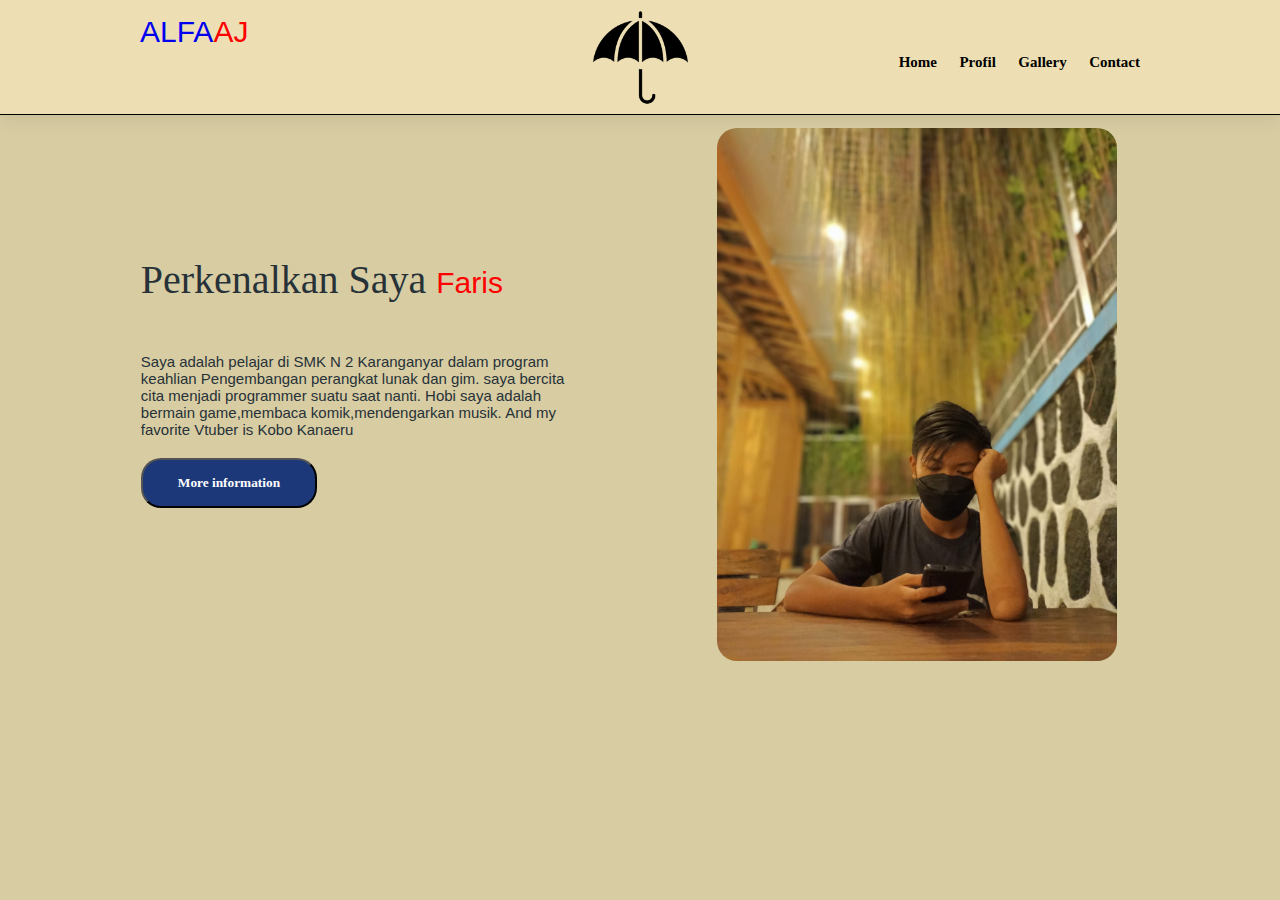
<file: index.html>
<!DOCTYPE html>
<html>
    <head>
        <title>Perkenalkan</title>
        <link rel="stylesheet" href="Aset/style.css" />
    </head>
    <body>
        <nav background="koboslime.png">
            <a href="index.html" class="nav-brand">ALFA<span>AJ</span></p>
            <section class="nav-section">
                <ul>
                    <li><a href="index.html">Home</a></li>
                    <li><a href="infoo.html">Profil</a></li>
                    <li><a href="gallery.html">Gallery</a></li>
                    <li><a href="kontak.html">Contact</a></li>
                </ul>
            </section>
        </nav>
        <!---home--->
        <header id="home">
            <section class="bag-satu">
                <h1 class="text-hello">Perkenalkan Saya <span>Faris</span></h1>
                <p>
                    Saya adalah pelajar di SMK N 2 Karanganyar dalam program keahlian Pengembangan perangkat lunak dan gim. saya bercita cita menjadi programmer suatu saat nanti. Hobi saya adalah bermain game,membaca komik,mendengarkan musik. And my favorite Vtuber is Kobo Kanaeru
                </p>
                <a href="infoo.html"><button class="btn-info">More information</button></a>
            </section>
            <section class="bag-dua">
                <img class="gambar" src="Aset/Gambarku.jpg" alt="gambar iki" />
            </section>
        </header>
    </body>
</html>
</file>
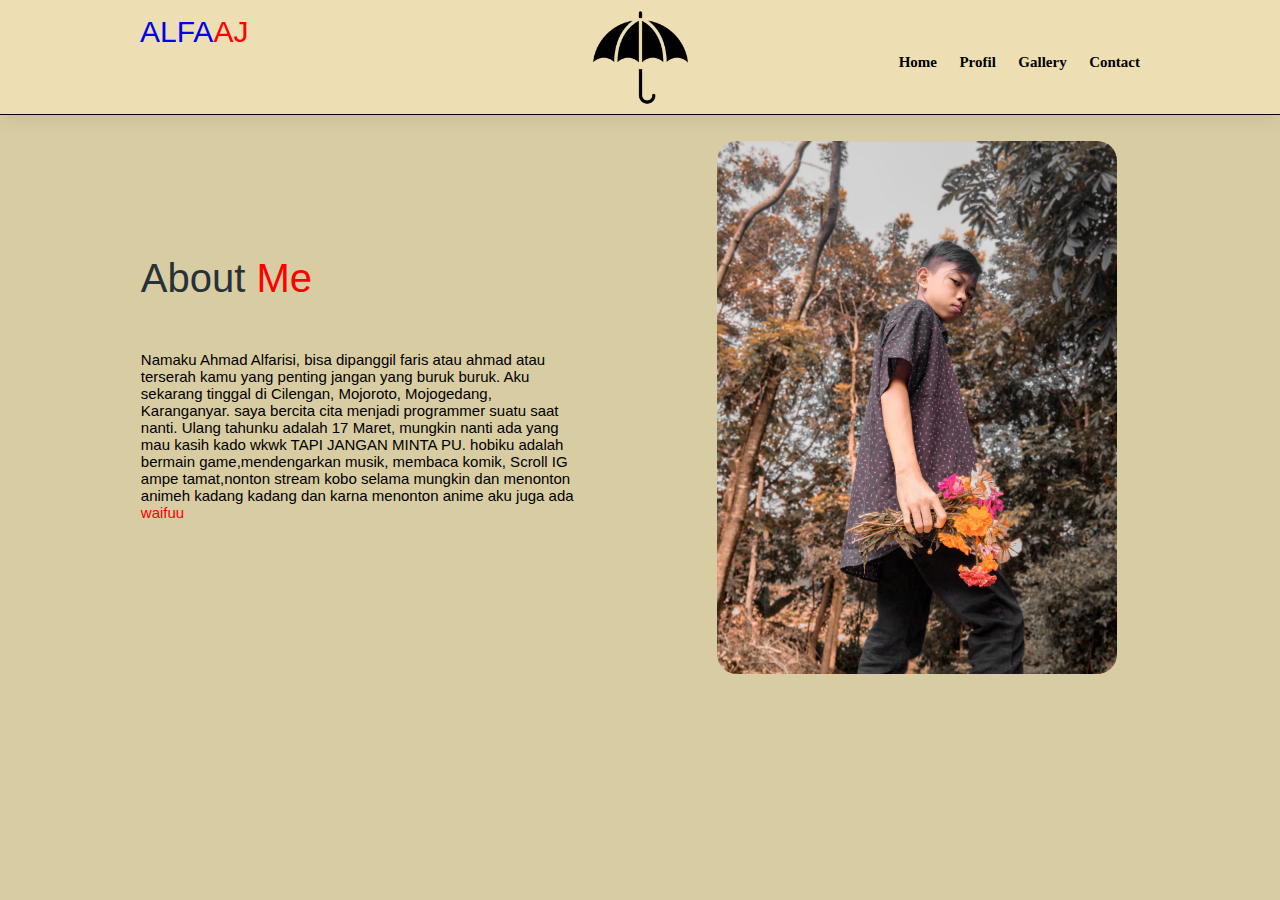
<file: infoo.html>
<!DOCTYPE html>
<html>
    <head>
        <title>More Info</title>
        <link rel="stylesheet" href="Aset/infoc.css">
        <link rel="shortcut icon" type="x-icon" href="Aset/alf.png">
    </head>
    <body>
        <nav>
            <a href="index.html" class="nav-brand">ALFA<span>AJ</span></p>
            <section class="nav-section">
                <ul>
                    <li><a href="index.html">Home</a></li>
                    <li><a href="infoo.html">Profil</a></li>
                    <li><a href="gallery.html">Gallery</a></li>
                    <li><a href="kontak.html">Contact</a></li>
                </ul>
            </section>
        </nav>
    </body>
    <header id="home">
        <section class="bag-satu">
            <h1 class="text-hello">About <span>Me</span></h1>
            <p>
                Namaku Ahmad Alfarisi, bisa dipanggil faris atau ahmad atau terserah kamu yang penting jangan yang buruk buruk. Aku sekarang tinggal di Cilengan, Mojoroto, Mojogedang, Karanganyar. saya bercita cita menjadi programmer suatu saat nanti. Ulang tahunku adalah 17 Maret, mungkin nanti ada yang mau kasih kado wkwk TAPI JANGAN MINTA PU. hobiku adalah bermain game,mendengarkan musik, membaca komik, Scroll IG ampe tamat,nonton stream kobo selama mungkin dan menonton animeh kadang kadang dan karna menonton anime aku juga ada <a target="blank" href="Aset/waifuu.html">waifuu</a>
            </p>
        </section>
        <section class="bag-dua">
            <img class="gambar" src="Aset/gambarr.jpg" alt="gambar iki" />
        </section>
    </header>
</html>
</file>
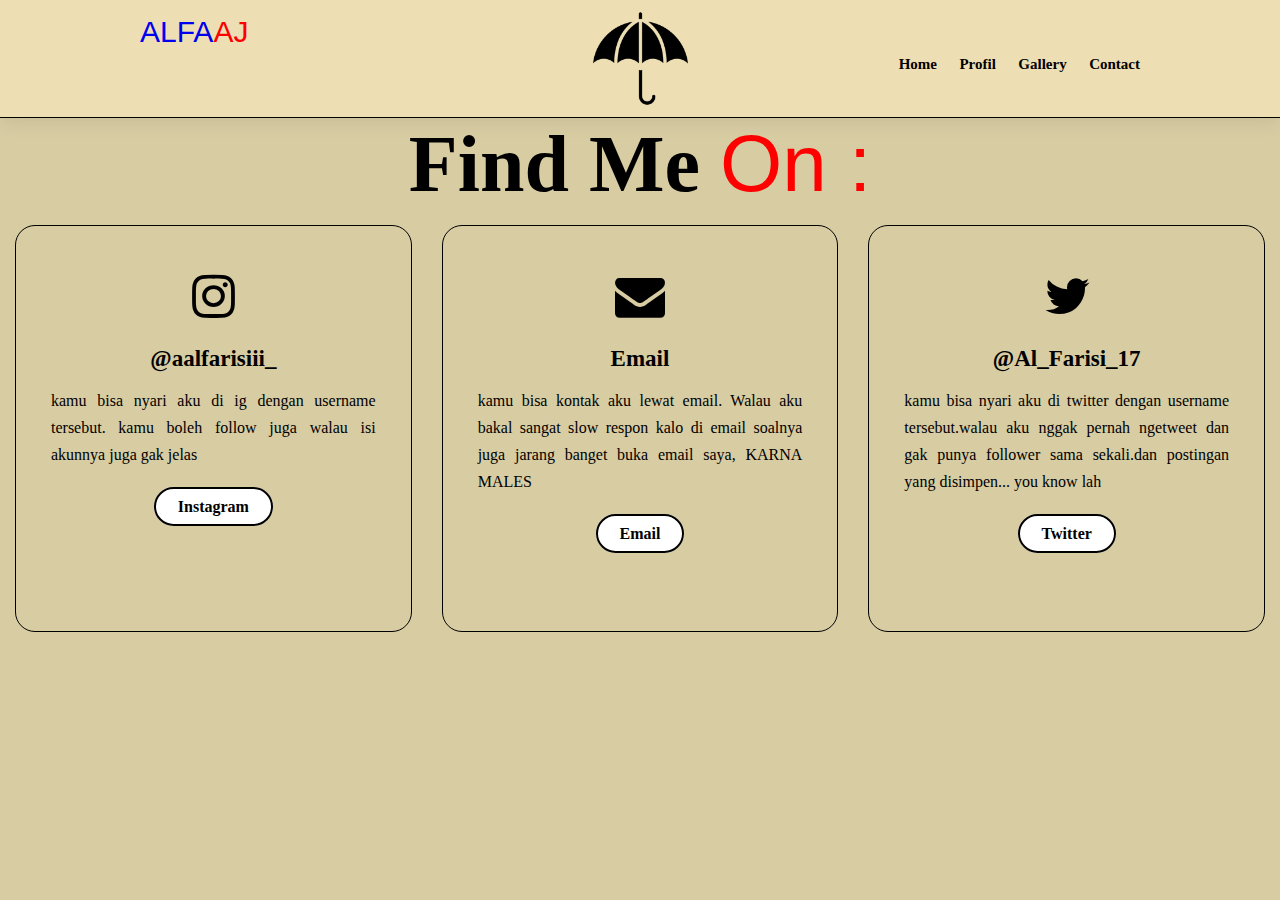
<file: kontak.html>
<!DOCTYPE html>
<html>
    <head>
        <title>Kontak</title>
        <link rel="stylesheet" href="Aset/Kontakc.css">
        <link rel="stylesheet" href="Aset/font-awesome-4.7.0/font-awesome-4.7.0/font-awesome-4.7.0/css/font-awesome.min.css" type="text/css">
    </head>
    <body>
        <nav>
            <a href="index.html" class="nav-brand2">ALFA<span>AJ</span></p>
            <section class="nav-section2">
                <ul>
                    <li><a href="index.html">Home</a></li>
                    <li><a href="infoo.html">Profil</a></li>
                    <li><a href="gallery.html">Gallery</a></li>
                    <li><a href="kontak.html">Contact</a></li>
                </ul>
            </section>
        </nav>
       <section class="contact">
        <div class="sosmed">
            <h2>Find Me <span>On :</span></h2>
        </div>
        <div class="box">
            <div class="card">
                <i class="fa fa-instagram" aria-hidden="true"></i>
                <h5>@aalfarisiii_</h5>
                <div class="pra">
                    <p>kamu bisa nyari aku di ig dengan username tersebut. kamu boleh follow juga walau isi akunnya juga gak jelas </p>
                    <p style="text-align:center;">
                        <a target="_blank" href="https://www.instagram.com/aalfarisiii_/">Instagram</a>
                    </p>
                </div>
            </div>
            <div class="card">
                <i class="fa fa-envelope" aria-hidden="true"></i>
                <h5>Email</h5>
                <div class="pra">
                    <p>kamu bisa kontak aku lewat email. Walau aku bakal sangat slow respon kalo di email soalnya juga jarang banget buka email saya, KARNA MALES  </p>
                    <p style="text-align:center;">
                        <a target="_blank" href="https://mail.google.com/mail/u/?authuser=alfarisiahmad317@gmail.com">Email</a>
                    </p>
                </div>
            </div>
            <div class="card">
                <i class="fa fa-twitter" aria-hidden="true"></i>
                <h5>@Al_Farisi_17</h5>
                <div class="pra">
                    <p>kamu bisa nyari aku di twitter dengan username tersebut.walau aku nggak pernah ngetweet dan gak punya follower sama sekali.dan postingan yang disimpen... you know lah </p>
                    <p style="text-align:center;">
                        <a target="_blank" href="https://twitter.com/Al_Farisi_17?t=XVMga72Vy-t4_TbRUTUZRA&s=09">Twitter</a>
                    </p>
                </div>
            </div>
        </div>
       </section>
    </body>
</html>
</file>
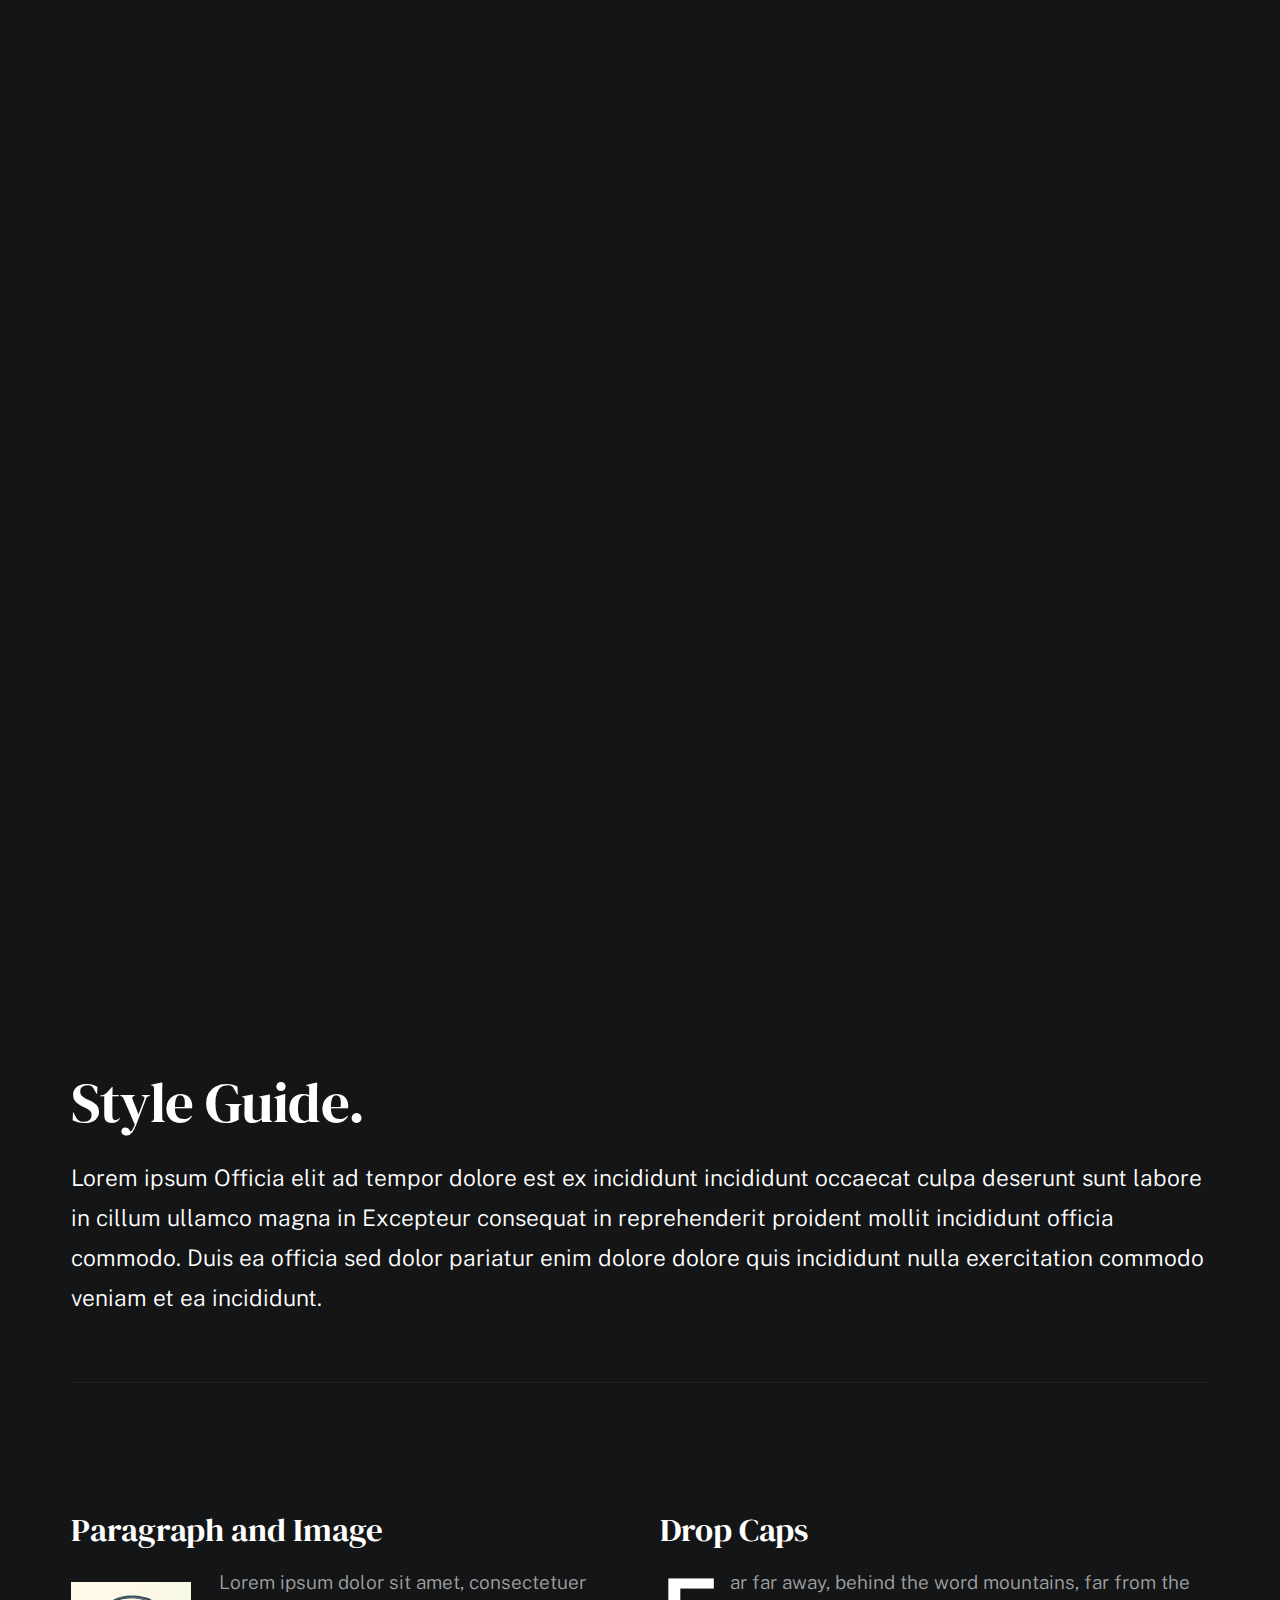
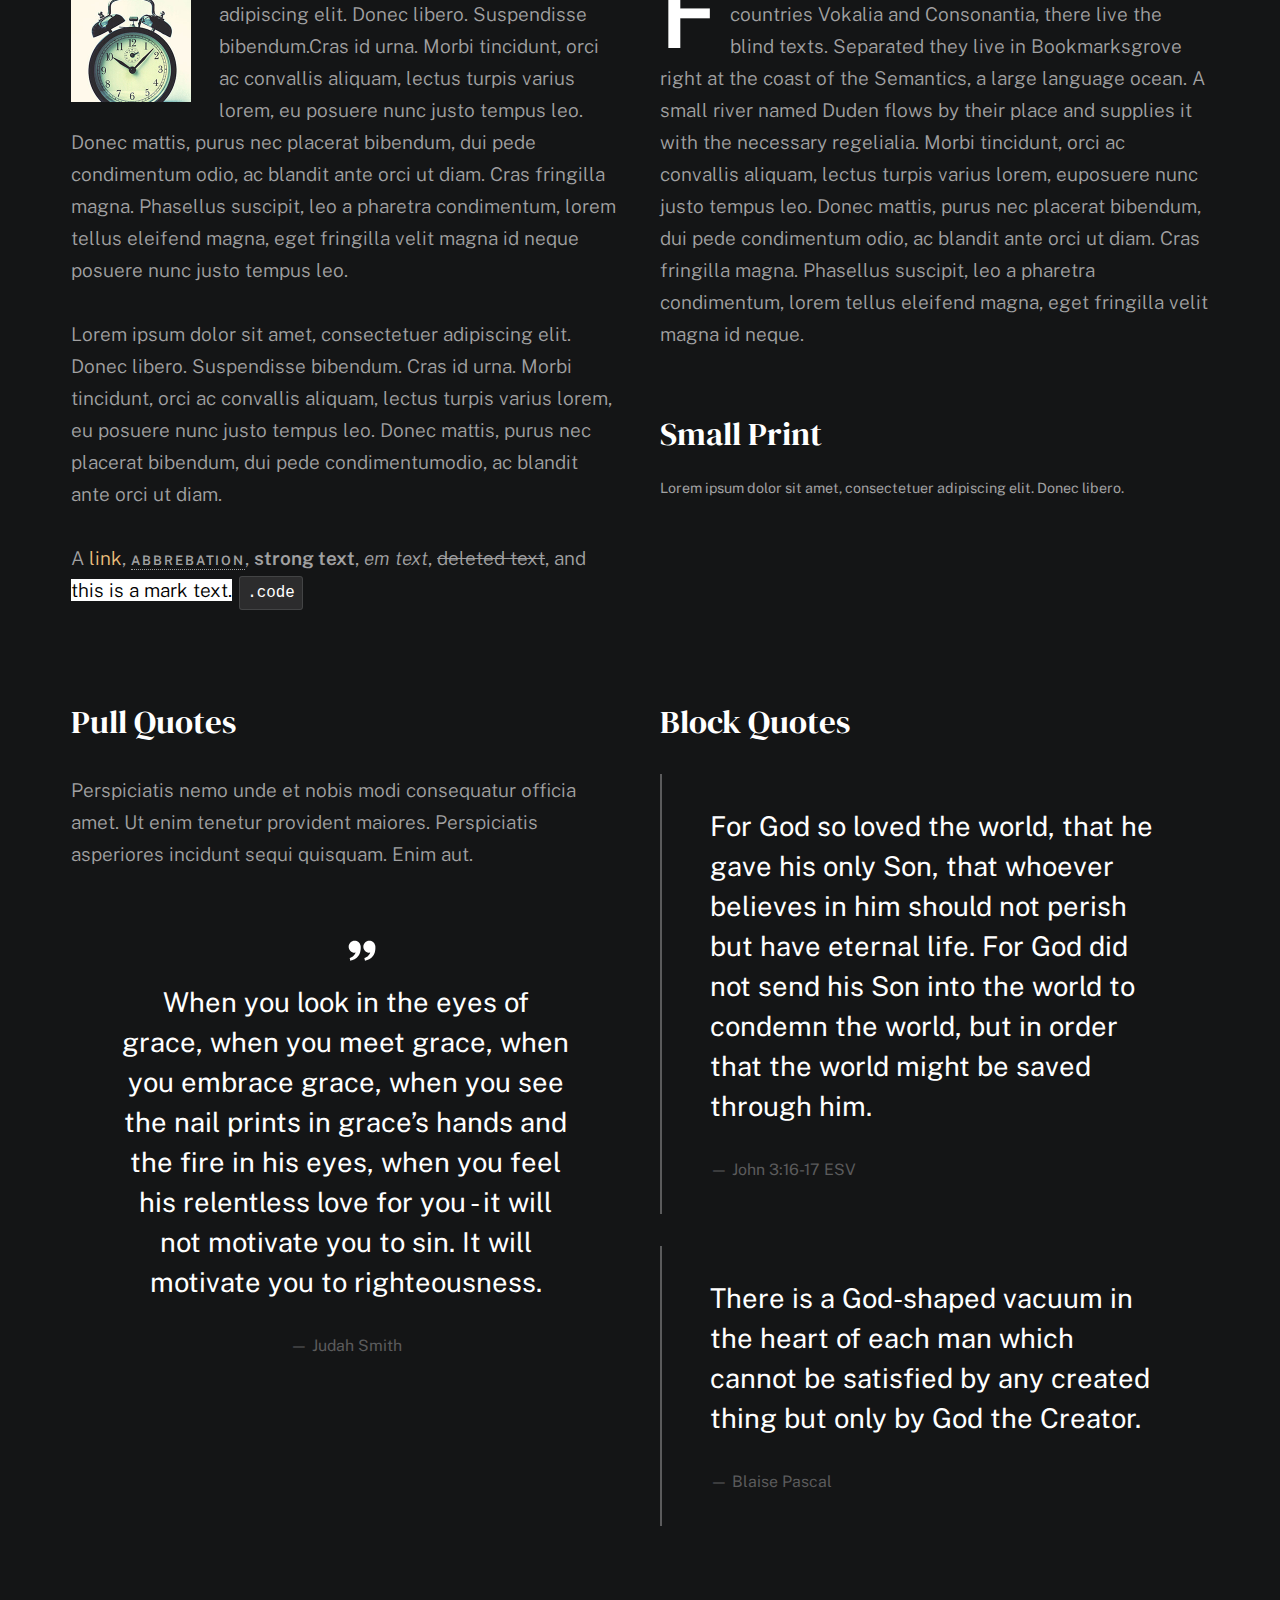
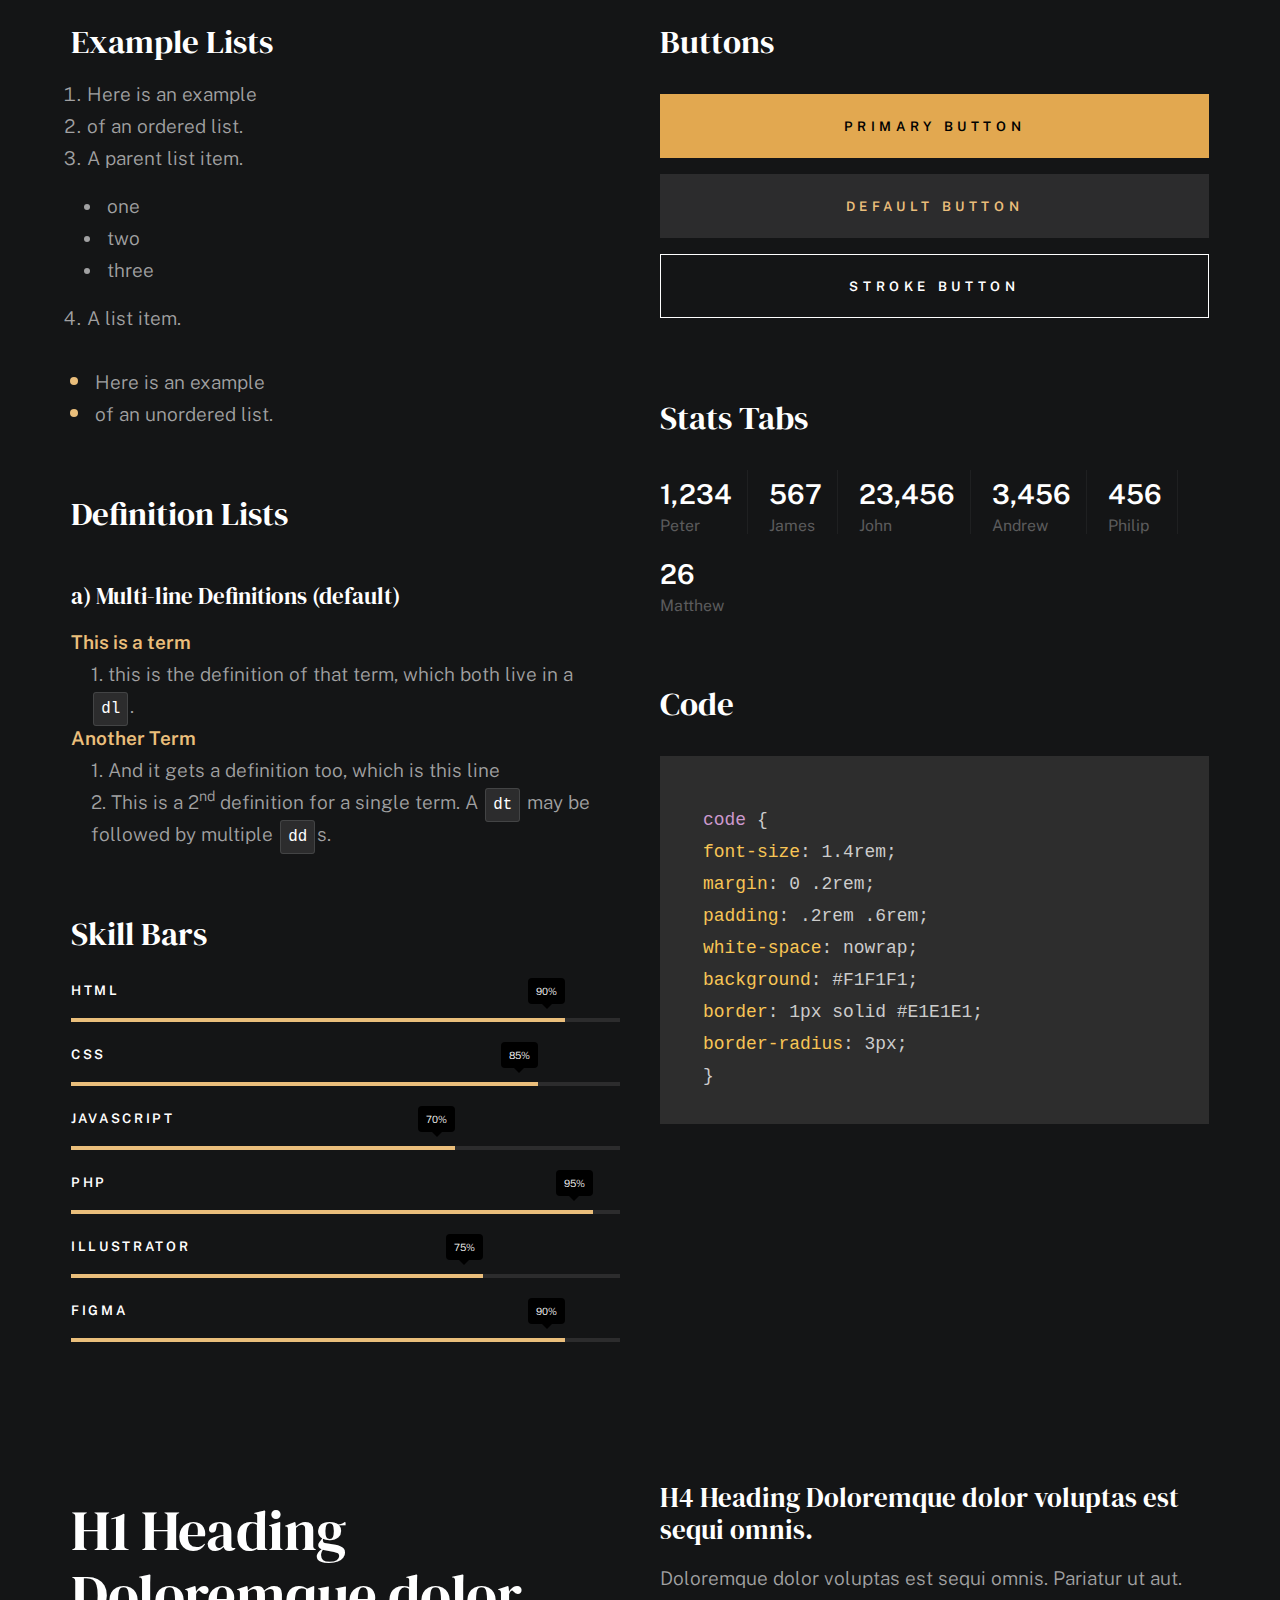
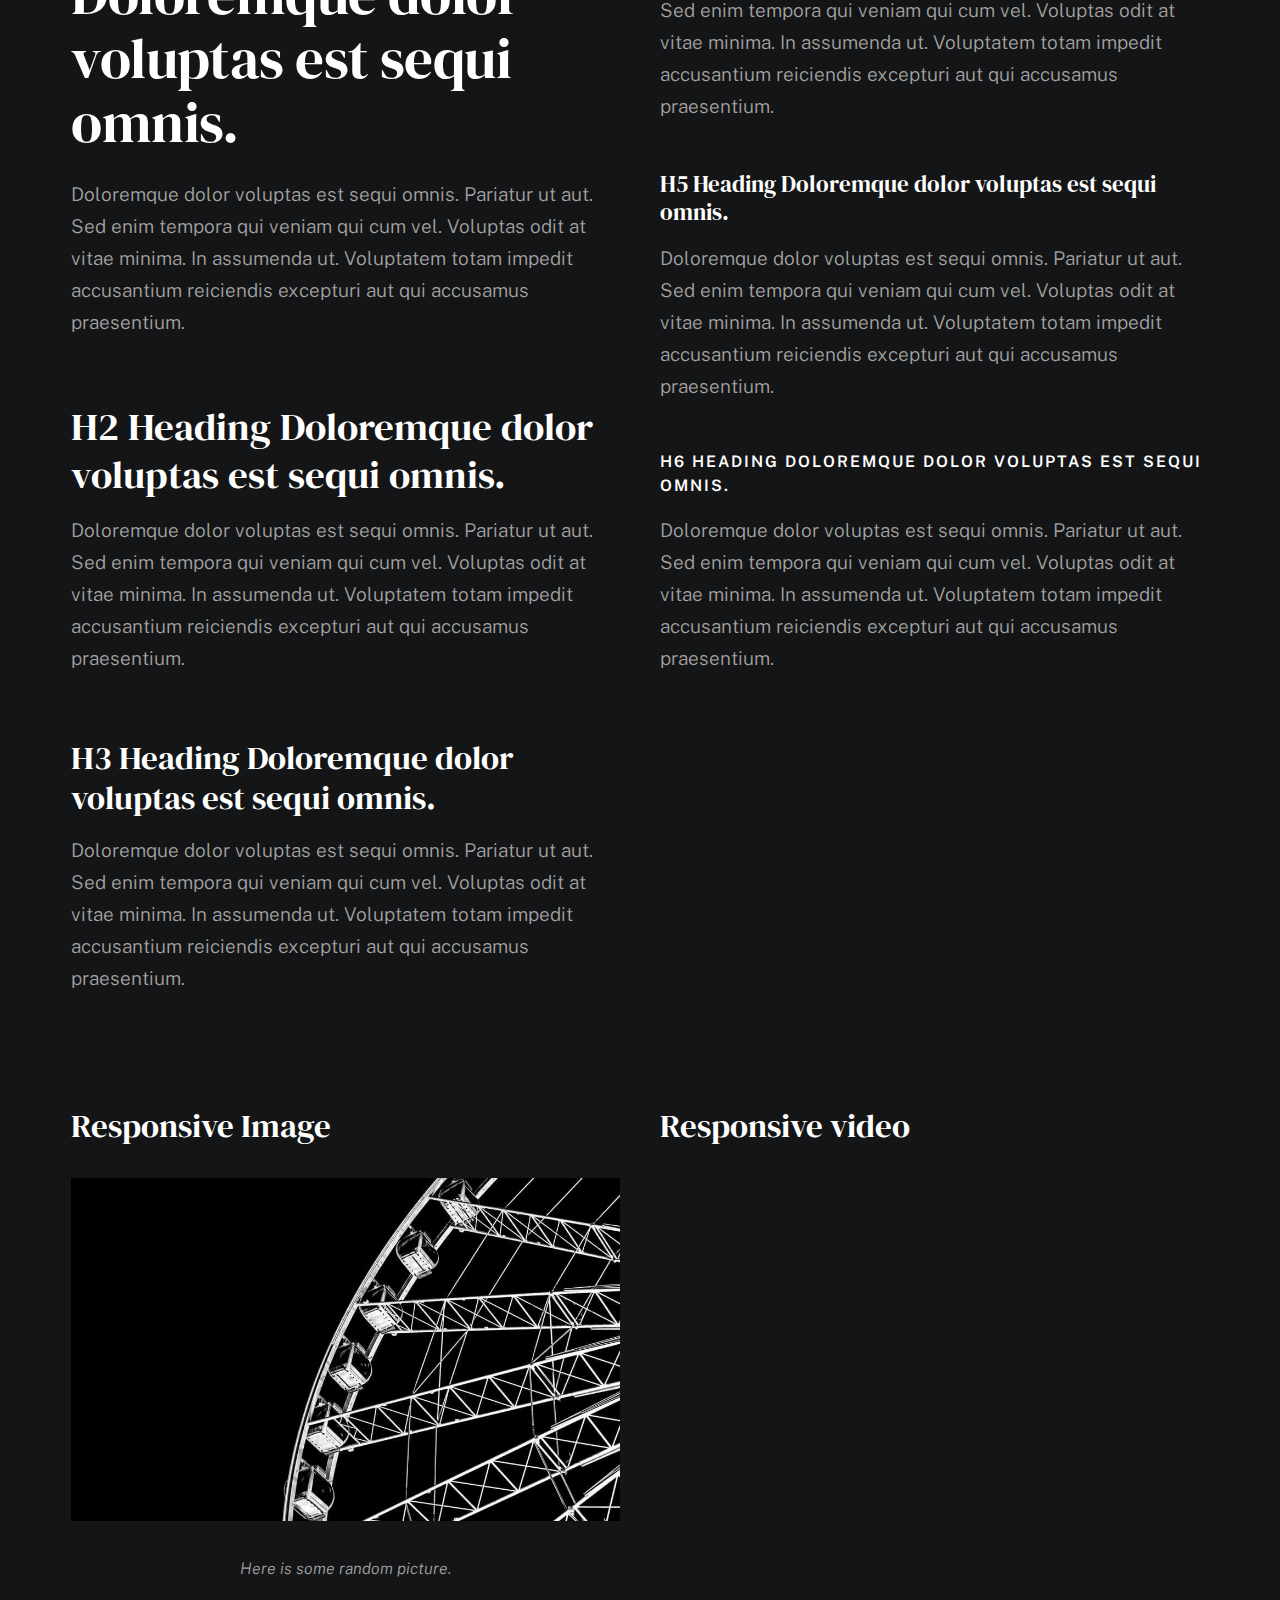
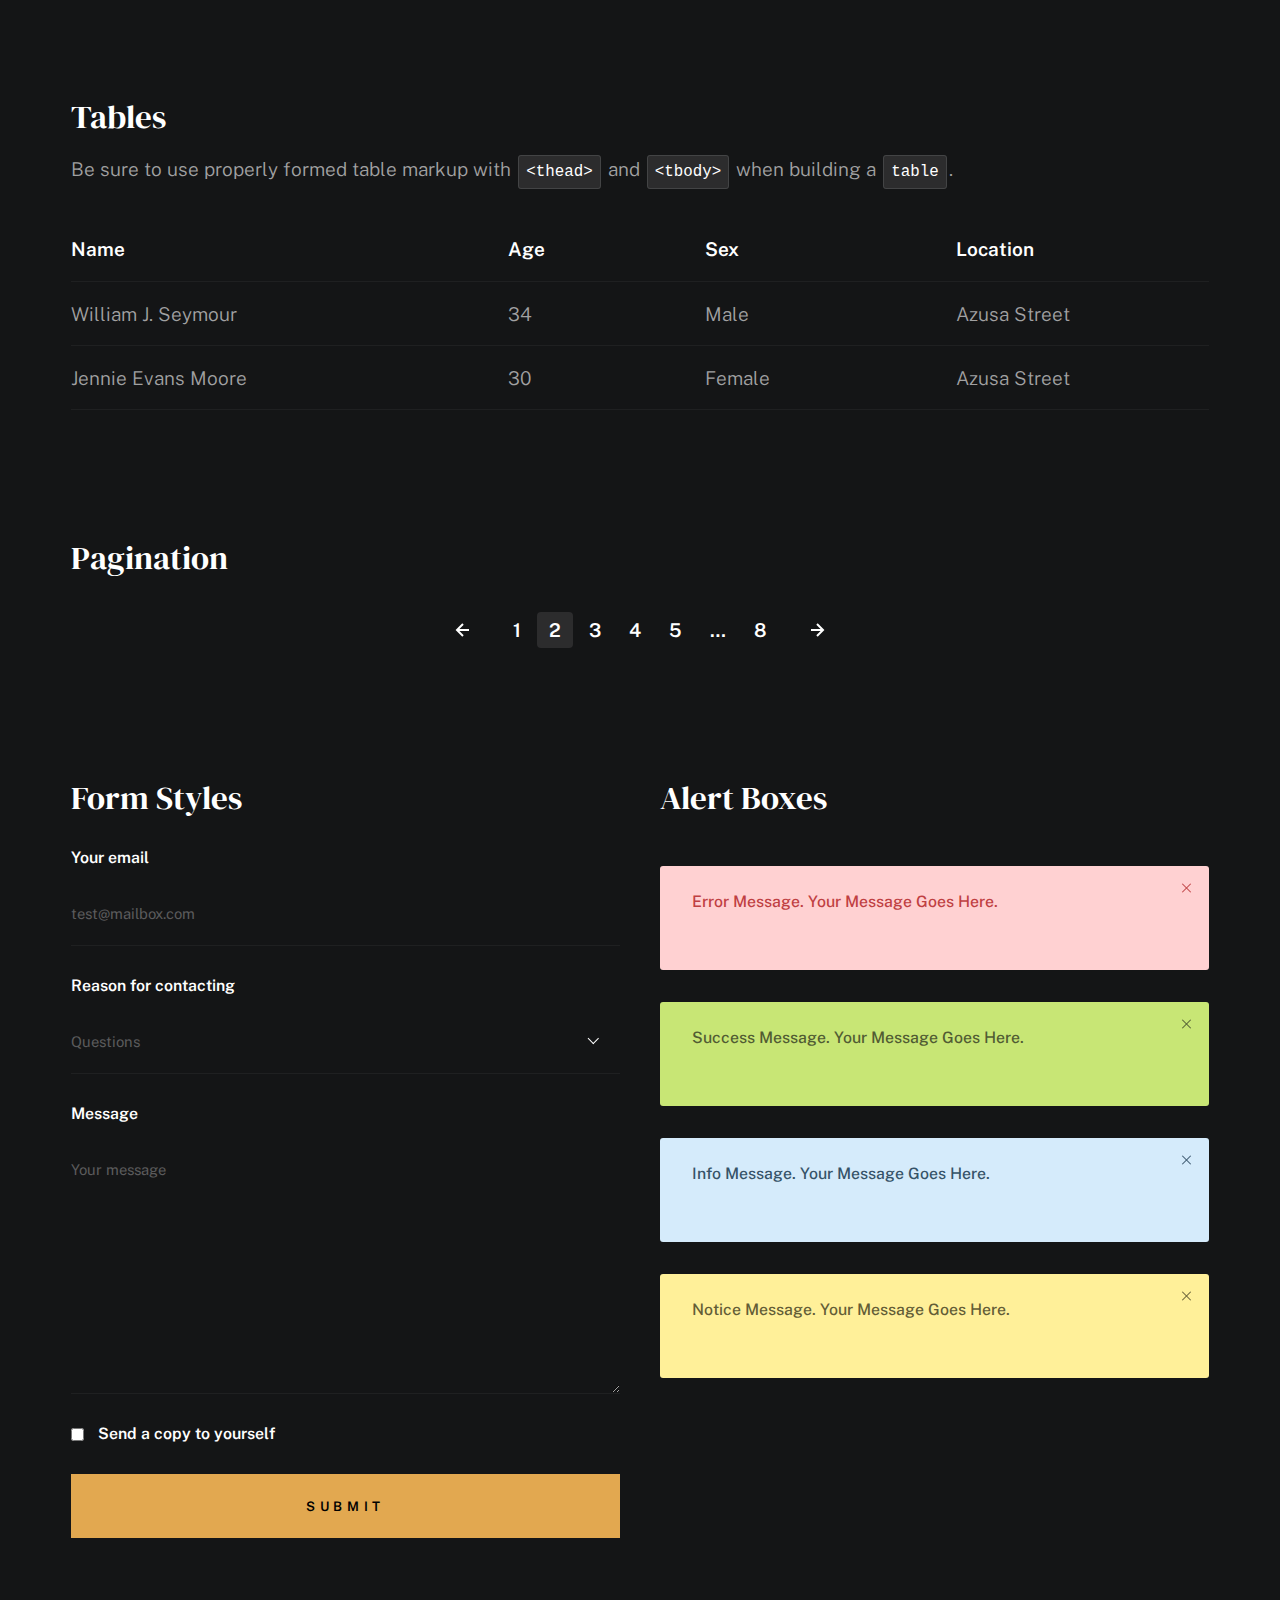
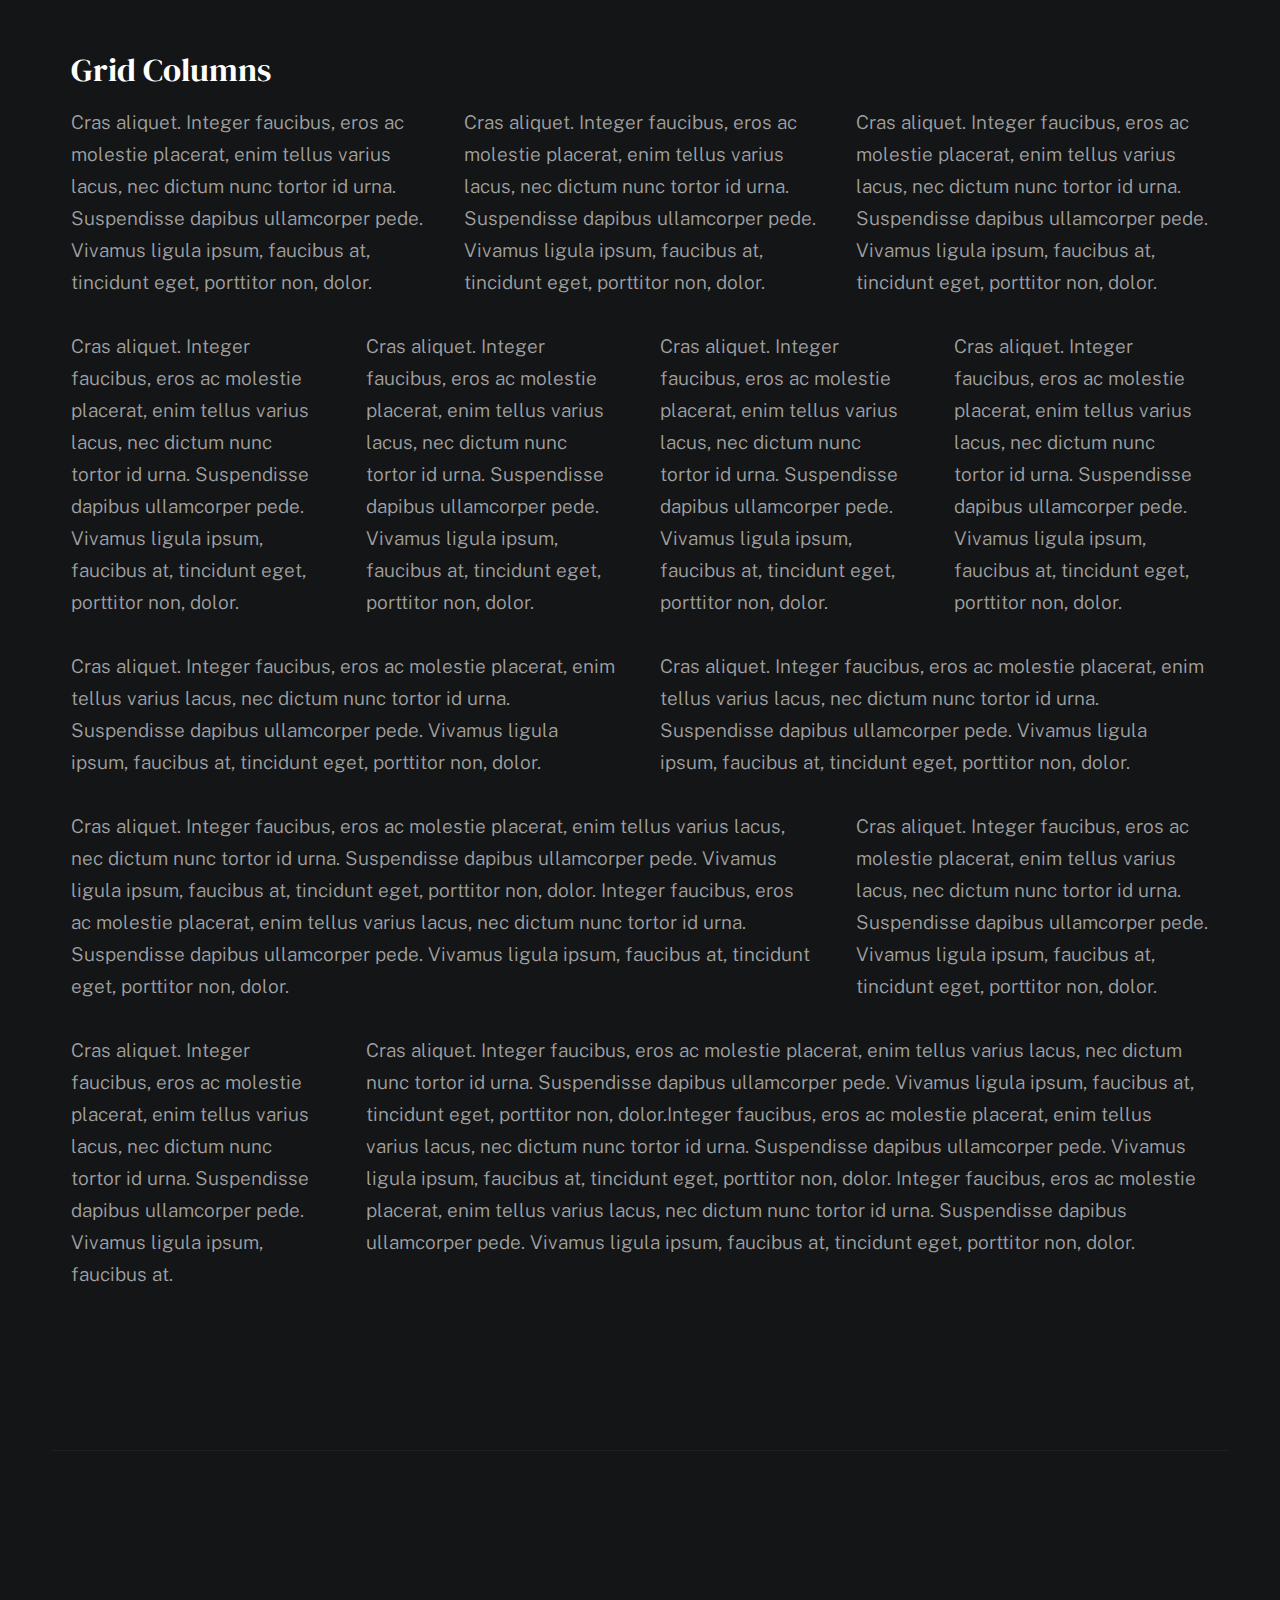
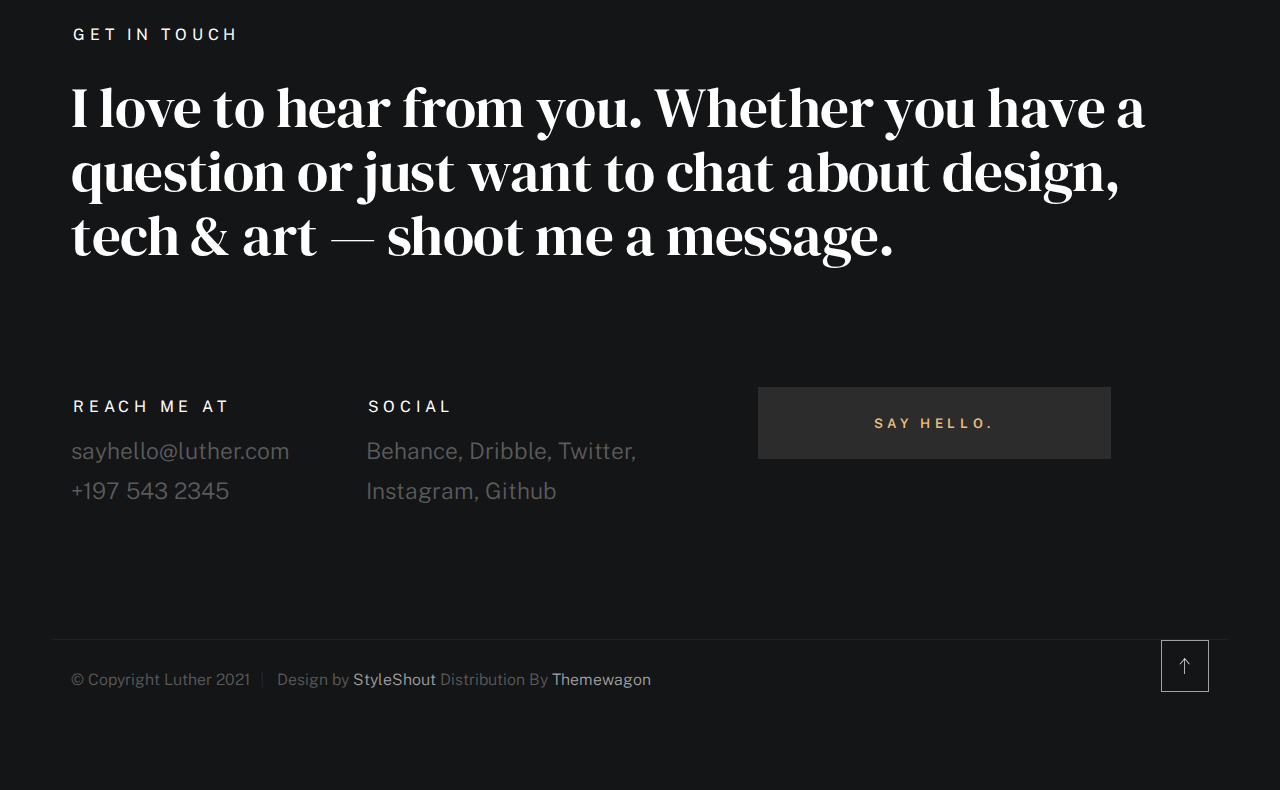
<file: styles.html>
<!DOCTYPE html>
<html class="no-js ss-preload" lang="en">
<head>

    <!--- basic page needs
    ================================================== -->
    <meta charset="utf-8">
    <title>Luther - Styles</title>
    <meta name="description" content="">
    <meta name="author" content="">

    <!-- mobile specific metas
    ================================================== -->
    <meta name="viewport" content="width=device-width, initial-scale=1">

    <!-- CSS
    ================================================== -->
    <link rel="stylesheet" href="css/vendor.css">
    <link rel="stylesheet" href="css/styles.css">

    <style type="text/css" media="screen">
        .s-styles {
            padding-top: var(--vspace-5);
            padding-bottom: var(--vspace-4);
            position: relative;
        }
        .s-styles .intro h1 {
            margin-top: 0;
        }
    </style>

    <!-- favicons
    ================================================== -->
    <link rel="apple-touch-icon" sizes="180x180" href="apple-touch-icon.png">
    <link rel="icon" type="image/png" sizes="32x32" href="favicon-32x32.png">
    <link rel="icon" type="image/png" sizes="16x16" href="favicon-16x16.png">
    <link rel="manifest" href="site.webmanifest">

</head>

<body id="top">


    <!-- # preloader
    ================================================== -->
    <div id="preloader">
        <div id="loader">
        </div>
    </div>


    <!-- # page wrap
    ================================================== -->
    <div class="s-pagewrap">

        <div class="circles">
            <span></span>
            <span></span>
            <span></span>
            <span></span>
            <span></span>
        </div>


        <!-- ## site header 
        ================================================== -->
        <header class="s-header">

            <div class="header-mobile">
                <span class="mobile-home-link"><a href="index.html">Luther.</a></span>
                <a class="mobile-menu-toggle" href="#0"><span>Menu</span></a>
            </div>

            <div class="row wide main-nav-wrap">
                <nav class="column lg-12 main-nav">
                    <ul>
                        <li><a href="index.html" class="home-link">Luther.</a></li>
                        <li class="current"><a href="index.html">Intro</a></li>
                        <li><a href="index.html">About</a></li>
                        <li><a href="index.html">Works</a></li>
                        <li><a href="index.html">Say Hello</a></li>
                    </ul>
                </nav>
            </div>

        </header> <!-- end s-header -->


        <!-- ## main content
        ==================================================- -->
        <main class="s-content">


            <!-- ### intro
            ================================================== -->
            <section id="intro" class="s-intro">

                <div class="row intro-content wide">

                    <div class="column">
                        <div class="text-pretitle with-line">
                            Hello World
                        </div>

                        <h1 class="text-huge-title">
                            I am Luther, <br>
                            a digital designer <br>
                            & frontend <br> 
                            developer based <br>
                            in Somewhere.
                        </h1>
                    </div>

                    <ul class="intro-social">
                        <li><a href="#0">Behance</a></li>
                        <li><a href="#0">Twitter</a></li>
                        <li><a href="#0">Dribbble</a></li>
                        <li><a href="#0">Instagram</a></li>
                    </ul>

                </div> <!-- end intro content -->

                <a href="#styles" class="intro-scrolldown smoothscroll">
                    <svg width="24" height="24" viewBox="0 0 24 24" xmlns="http://www.w3.org/2000/svg" fill-rule="evenodd" clip-rule="evenodd"><path d="M11 21.883l-6.235-7.527-.765.644 7.521 9 7.479-9-.764-.645-6.236 7.529v-21.884h-1v21.883z"/></svg>
                </a>

            </section> <!-- end s-intro -->


            <!-- ### styles
            ================================================== -->
            <div id="styles" class="s-styles">

                <div class="row">

                    <div class="column lg-12 intro">

                        <h1>Style Guide.</h1>

                        <p class="lead">Lorem ipsum Officia elit ad tempor dolore est ex incididunt incididunt occaecat culpa deserunt 
                        sunt labore in cillum ullamco magna in Excepteur consequat in reprehenderit proident mollit incididunt officia commodo.
                        Duis ea officia sed dolor pariatur enim dolore dolore quis incididunt nulla exercitation commodo veniam et ea incididunt.
                        </p>

                        <hr>
                    </div>

                </div> <!-- end row -->

                <div class="row">

                    <div class="column lg-6 tab-12">

                        <h3>Paragraph and Image</h3>

                        <p><a href="#"><img width="120" height="120" class="u-pull-left" alt="sample-image" src="images/sample-image.jpg"></a>
                        Lorem ipsum dolor sit amet, consectetuer adipiscing elit. Donec libero. Suspendisse bibendum.Cras id urna. Morbi 
                        tincidunt, orci ac convallis aliquam, lectus turpis varius lorem, eu posuere nunc justo tempus leo. Donec mattis, 
                        purus nec placerat bibendum, dui pede condimentum odio, ac blandit ante orci ut diam. Cras fringilla magna. 
                        Phasellus suscipit, leo a pharetra condimentum, lorem tellus eleifend magna, eget fringilla velit magna id 
                        neque posuere nunc justo tempus leo. </p>

                        <p>
                        Lorem ipsum dolor sit amet, consectetuer adipiscing elit. Donec libero. Suspendisse bibendum. Cras id urna. 
                        Morbi tincidunt, orci ac convallis aliquam, lectus turpis varius lorem, eu posuere nunc justo tempus leo. 
                        Donec mattis, purus nec placerat bibendum, dui pede condimentumodio, ac blandit ante orci ut diam.	
                        </p>

                        <p>A <a href="#">link</a>,
                        <abbr title="this really isn't a very good description">abbrebation</abbr>,
                        <strong>strong text</strong>,
                        <em>em text</em>,
                        <del>deleted text</del>, and
                        <mark>this is a mark text.</mark>
                        <code>.code</code>
                        </p>

                    </div>

                    <div class="column lg-6 tab-12">

                        <h3>Drop Caps</h3>

                        <p class="drop-cap">Far far away, behind the word mountains, far from the countries Vokalia and Consonantia,
                        there live the blind texts. Separated they live in Bookmarksgrove right at the coast of the
                        Semantics, a large language ocean. A small river named Duden flows by their place and supplies it with the 
                        necessary regelialia. Morbi tincidunt, orci ac convallis aliquam, lectus turpis varius lorem, 
                        euposuere nunc justo tempus leo. Donec mattis, purus nec placerat bibendum, dui pede condimentum odio, 
                        ac blandit ante orci ut diam. Cras fringilla magna. Phasellus suscipit, leo a pharetra condimentum, 
                        lorem tellus eleifend magna, eget fringilla velit magna id neque.
                        </p>

                        <h3>Small Print</h3>

                        <p><small>Lorem ipsum dolor sit amet, consectetuer adipiscing elit. Donec libero.</small></p>

                    </div>

                </div> <!-- end row -->

                <div class="row">

                    <div class="column lg-6 tab-12">

                        <h3 class="u-add-bottom">Pull Quotes</h3>

                        <p>
                        Perspiciatis nemo unde et nobis modi consequatur officia amet. Ut enim 
                        tenetur provident maiores. Perspiciatis asperiores incidunt sequi 
                        quisquam. Enim aut. 
                        </p>

                        <figure class="pull-quote">
                            <blockquote>
                                <p>
                                When you look in the eyes of grace, when you meet grace, 
                                when you embrace grace, when you see the nail prints in 
                                grace’s hands and the fire in his eyes, when you feel his 
                                relentless love for you - it will not motivate you to sin. 
                                It will motivate you to righteousness.
                                </p>

                                <footer>
                                    <cite>Judah Smith</cite>
                                </footer>
                            </blockquote>
                        </figure>


                    </div>

                    <div class="column lg-6 tab-12">

                        <h3 class="u-add-bottom">Block Quotes</h3>

                        <blockquote cite="http://where-i-got-my-info-from.com">
                            <p>
                            For God so loved the world, that he gave his only Son, that whoever believes in 
                            him should not perish but have eternal life. For God did not send his Son into 
                            the world to condemn the world, but in order that the world might be 
                            saved through him.
                            </p>

                            <footer>
                                <cite>
                                    <a href="#0">John 3:16-17 ESV</a>
                                </cite>
                            </footer>

                        </blockquote>

                        <blockquote>
                            <p>There is a God-shaped vacuum in the heart of each man which cannot be satisfied 
                            by any created thing but only by God the Creator.</p>

                            <footer>
                                <cite>Blaise Pascal</cite>
                            </footer>

                        </blockquote>

                    </div>

                </div> <!-- end row -->

                <div class="row u-add-half-bottom">

                    <div class="column lg-6 tab-12">

                        <h3>Example Lists</h3>

                        <ol>
                            <li>Here is an example</li>
                            <li>of an ordered list.</li>
                            <li>A parent list item.
                                <ul>
                                    <li>one</li>
                                    <li>two</li>
                                    <li>three</li>
                                </ul>
                                </li>
                                <li>A list item.</li>
                            </ol>

                        <ul class="disc">
                            <li>Here is an example</li>
                            <li>of an unordered list.</li>
                        </ul>

                        <h3>Definition Lists</h3>

                        <h5>a) Multi-line Definitions (default) </h5>

                        <dl class="dictionary-style">
                            <dt><strong>This is a term</strong></dt>
                                <dd>this is the definition of that term, which both live in a <code>dl</code>.</dd>
                            <dt><strong>Another Term</strong></dt>
                                <dd>And it gets a definition too, which is this line</dd>
                                <dd>This is a 2<sup>nd</sup> definition for a single term. A <code>dt</code> may be followed by multiple <code>dd</code>s.</dd>
                        </dl>

                        <h3 class="u-add-bottom">Skill Bars</h3>

                        <ul class="skill-bars">
                            <li>
                            <div class="progress percent90"><span>90%</span></div>
                            <strong>HTML</strong>
                            </li>
                            <li>
                            <div class="progress percent85"><span>85%</span></div>
                            <strong>CSS</strong>
                            </li>
                            <li>
                            <div class="progress percent70"><span>70%</span></div>
                            <strong>Javascript</strong>
                            </li>
                            <li>
                            <div class="progress percent95"><span>95%</span></div>
                            <strong>PHP</strong>
                            </li>
                            <li>
                            <div class="progress percent75"><span>75%</span></div>
                            <strong>Illustrator</strong>
                            </li>
                            <li>
                            <div class="progress percent90"><span>90%</span></div>
                            <strong>Figma</strong>
                            </li>
                        </ul>

                    </div>

                    <div class="column lg-6 tab-12">

                        <h3 class="u-add-bottom">Buttons</h3>

                        <p>
                            <a class="btn btn--primary u-fullwidth" href="#0">Primary Button</a>
                            <a class="btn u-fullwidth" href="#0">Default Button</a>
                            <a class="btn btn--stroke u-fullwidth" href="#0">Stroke Button</a>
                        </p>

                        <h3>Stats Tabs</h3>

                        <ul class="stats-tabs">
                            <li><a href="#0">1,234 <em>Peter</em></a></li>
                            <li><a href="#0">567 <em>James</em></a></li>
                            <li><a href="#0">23,456 <em>John</em></a></li>
                            <li><a href="#0">3,456 <em>Andrew</em></a></li>
                            <li><a href="#0">456 <em>Philip</em></a></li>
                            <li><a href="#0">26 <em>Matthew</em></a></li>
                        </ul>

                        <h3 class="u-add-bottom">Code</h3>

<pre><code class="language-css">
    code {
    font-size: 1.4rem;
    margin: 0 .2rem;
    padding: .2rem .6rem;
    white-space: nowrap;
    background: #F1F1F1;
    border: 1px solid #E1E1E1;	
    border-radius: 3px;
    }
</code></pre>

                    </div>

                </div> <!-- end row -->

                <div class="row u-add-half-bottom">

                    <div class="column lg-6 tab-12">
                            
                        <h1>H1 Heading Doloremque dolor voluptas est sequi omnis.</h1>
                        <p>Doloremque dolor voluptas est sequi omnis. Pariatur ut aut. Sed enim tempora qui veniam qui cum vel. 
                        Voluptas odit at vitae minima. In assumenda ut. Voluptatem totam impedit accusantium reiciendis excepturi aut qui accusamus praesentium.</p>

                        <h2>H2 Heading Doloremque dolor voluptas est sequi omnis.</h2>
                        <p>Doloremque dolor voluptas est sequi omnis. Pariatur ut aut. Sed enim tempora qui veniam qui cum vel. 
                        Voluptas odit at vitae minima. In assumenda ut. Voluptatem totam impedit accusantium reiciendis excepturi aut qui accusamus praesentium.</p>

                        <h3>H3 Heading Doloremque dolor voluptas est sequi omnis.</h3>
                        <p>Doloremque dolor voluptas est sequi omnis. Pariatur ut aut. Sed enim tempora qui veniam qui cum vel. 
                        Voluptas odit at vitae minima. In assumenda ut. Voluptatem totam impedit accusantium reiciendis excepturi aut qui accusamus praesentium.</p>

                        
                    </div>

                    <div class="column lg-6 tab-12">
                        <h4>H4 Heading Doloremque dolor voluptas est sequi omnis.</h4>
                        <p>Doloremque dolor voluptas est sequi omnis. Pariatur ut aut. Sed enim tempora qui veniam qui cum vel. 
                        Voluptas odit at vitae minima. In assumenda ut. Voluptatem totam impedit accusantium reiciendis excepturi aut qui accusamus praesentium.</p>

                        <h5>H5 Heading Doloremque dolor voluptas est sequi omnis.</h5>
                        <p>Doloremque dolor voluptas est sequi omnis. Pariatur ut aut. Sed enim tempora qui veniam qui cum vel. 
                        Voluptas odit at vitae minima. In assumenda ut. Voluptatem totam impedit accusantium reiciendis excepturi aut qui accusamus praesentium.</p>

                        <h6>H6 Heading Doloremque dolor voluptas est sequi omnis.</h6>
                        <p>Doloremque dolor voluptas est sequi omnis. Pariatur ut aut. Sed enim tempora qui veniam qui cum vel. 
                        Voluptas odit at vitae minima. In assumenda ut. Voluptatem totam impedit accusantium reiciendis excepturi aut qui accusamus praesentium.</p>
            
                        
                    </div>

                </div> <!-- end row -->

                <div class="row u-add-half-bottom">

                    <div class="column lg-6 tab-12">

                        <h3 class="u-add-bottom">Responsive Image</h3>

                        <figure>
                            <img src="images/wheel-500.jpg" 
                            srcset="images/wheel-1000.jpg 1000w, 
                            images/wheel-500.jpg 500w" 
                            sizes="(max-width: 1000px) 100vw, 1000px" alt="">

                            <figcaption>
                                Here is some random picture.
                            </figcaption>
                        </figure>

                    </div>

                    <div class="column lg-6 tab-12">

                        <h3 class="u-add-bottom">Responsive video</h3>

                        <div class="video-container">
                        <iframe src="https://player.vimeo.com/video/14592941?color=00a650&title=0&byline=0&portrait=0" width="500" height="281" frameborder="0" webkitallowfullscreen mozallowfullscreen allowfullscreen></iframe> 
                        </div>

                    </div>
                    
                </div> <!-- end row -->

                <div class="row u-add-bottom">

                    <div class="column lg-12">

                        <h3>Tables</h3>
                        <p>Be sure to use properly formed table markup with <code>&lt;thead&gt;</code> and <code>&lt;tbody&gt;</code> when building a <code>table</code>.</p>

                        <div class="table-responsive">

                            <table>
                                    <thead>
                                    <tr>
                                        <th>Name</th>
                                        <th>Age</th>
                                        <th>Sex</th>
                                        <th>Location</th>
                                    </tr>
                                    </thead>
                                    <tbody>
                                    <tr>
                                        <td>William J. Seymour</td>
                                        <td>34</td>
                                        <td>Male</td>
                                        <td>Azusa Street</td>
                                    </tr>
                                    <tr>
                                        <td>Jennie Evans Moore</td>
                                        <td>30</td>
                                        <td>Female</td>
                                        <td>Azusa Street</td>
                                    </tr>
                                    </tbody>
                            </table>

                        </div>

                    </div>
                    
                </div> <!-- end row -->

                <div class="row">

                    <div class="column lg-12">
                        <h3>Pagination</h3>

                        <nav class="pgn">
                            <ul>
                                <li>
                                    <a class="pgn__prev" href="#0">
                                        <svg xmlns="http://www.w3.org/2000/svg" width="24" height="24" viewBox="0 0 24 24"><path d="M12.707 17.293L8.414 13H18v-2H8.414l4.293-4.293-1.414-1.414L4.586 12l6.707 6.707z"/></svg>
                                    </a>
                                </li>
                                <li><a class="pgn__num" href="#0">1</a></li>
                                <li><span class="pgn__num current">2</span></li>
                                <li><a class="pgn__num" href="#0">3</a></li>
                                <li><a class="pgn__num" href="#0">4</a></li>
                                <li><a class="pgn__num" href="#0">5</a></li>
                                <li><span class="pgn__num dots">…</span></li>
                                <li><a class="pgn__num" href="#0">8</a></li>
                                <li>
                                    <a class="pgn__next" href="#0">
                                        <svg xmlns="http://www.w3.org/2000/svg" width="24" height="24" viewBox="0 0 24 24"><path d="M11.293 17.293l1.414 1.414L19.414 12l-6.707-6.707-1.414 1.414L15.586 11H6v2h9.586z"/></svg>
                                    </a>
                                </li>
                            </ul>
                        </nav>
                    </div>

                </div> <!-- end row -->

                <div class="row">

                    <div class="column lg-6 tab-12">

                        <h3 class="u-add-bottom">Form Styles</h3>

                        <form>
                            <div>
                                <label for="sampleInput">Your email</label>
                                <input class="u-fullwidth" type="email" placeholder="test@mailbox.com" id="sampleInput">
                            </div>
                            <div>
                                <label for="sampleRecipientInput">Reason for contacting</label>
                                <div class="ss-custom-select">
                                    <select class="u-fullwidth" id="sampleRecipientInput">
                                        <option value="Option 1">Questions</option>
                                        <option value="Option 2">Report</option>
                                        <option value="Option 3">Others</option>
                                    </select>
                                </div>
                            </div>
                            
                            <label for="exampleMessage">Message</label>
                            <textarea class="u-fullwidth" placeholder="Your message" id="exampleMessage"></textarea>

                            <label class="u-add-bottom">
                                <input type="checkbox">
                                <span class="label-text">Send a copy to yourself</span>
                            </label>
                        
                            <input class="btn--primary u-fullwidth" type="submit" value="Submit">
                        </form>

                    </div>

                    <div class="column lg-6 tab-12">

                        <h3>Alert Boxes</h3>

                        <br>
                        
                        <div class="alert-box alert-box--error">
                            <p>Error Message. Your Message Goes Here.</p>
                            <span class="alert-box__close"></span>
                        </div><!-- end error -->
                                
                        <div class="alert-box alert-box--success">
                            <p>Success Message. Your Message Goes Here.</p>
                            <span class="alert-box__close"></span>
                        </div><!-- end success -->
                                
                        <div class="alert-box alert-box--info">
                            <p>Info Message. Your Message Goes Here.</p>
                            <span class="alert-box__close"></span>
                        </div><!-- end info -->
                                
                        <div class="alert-box alert-box--notice">
                            <p>Notice Message. Your Message Goes Here.</p>
                            <span class="alert-box__close"></span>
                        </div><!-- end notice -->
                    
                    </div>

                </div> <!-- end row -->

                <div class="row">

                    <div class="lg-12 column">
                        <h3>Grid Columns</h3>
                    </div>
        
                </div> <!-- Row End-->
        
                <!--<h4>1/3 Columns</h4>  -->
        
                <div class="row">
        
                    <div class="lg-4 mob-12 column">
                        <p>
                        Cras aliquet. Integer faucibus, eros ac molestie placerat, enim tellus varius lacus,
                        nec dictum nunc tortor id urna. Suspendisse dapibus ullamcorper pede. Vivamus ligula ipsum,
                        faucibus at, tincidunt eget, porttitor non, dolor. 
                        </p>
                    </div>
        
                    <div class="lg-4 mob-12 column">
                        <p>
                        Cras aliquet. Integer faucibus, eros ac molestie placerat, enim tellus varius lacus,
                        nec dictum nunc tortor id urna. Suspendisse dapibus ullamcorper pede. Vivamus ligula ipsum,
                        faucibus at, tincidunt eget, porttitor non, dolor. 
                        </p>
                    </div>
        
                    <div class="lg-4 mob-12 column">
                        <p>
                        Cras aliquet. Integer faucibus, eros ac molestie placerat, enim tellus varius lacus,
                        nec dictum nunc tortor id urna. Suspendisse dapibus ullamcorper pede. Vivamus ligula ipsum,
                        faucibus at, tincidunt eget, porttitor non, dolor. 
                        </p>
                    </div>
        
                </div>
        
                <!--<h4>1/4 Columns</h4>  -->
        
                <div class="row">
        
                    <div class="lg-3 tab-6 mob-12 column">
                        <p>
                        Cras aliquet. Integer faucibus, eros ac molestie placerat, enim tellus varius lacus,
                        nec dictum nunc tortor id urna. Suspendisse dapibus ullamcorper pede. Vivamus ligula ipsum,
                        faucibus at, tincidunt eget, porttitor non, dolor. 
                        </p>
                    </div>
        
                    <div class="lg-3 tab-6 mob-12 column">
                        <p>
                        Cras aliquet. Integer faucibus, eros ac molestie placerat, enim tellus varius lacus,
                        nec dictum nunc tortor id urna. Suspendisse dapibus ullamcorper pede. Vivamus ligula ipsum,
                        faucibus at, tincidunt eget, porttitor non, dolor. 
                        </p>
                    </div>
        
                    <div class="lg-3 tab-6 mob-12 column">
                        <p>
                        Cras aliquet. Integer faucibus, eros ac molestie placerat, enim tellus varius lacus,
                        nec dictum nunc tortor id urna. Suspendisse dapibus ullamcorper pede. Vivamus ligula ipsum,
                        faucibus at, tincidunt eget, porttitor non, dolor. 
                        </p>
                    </div>
        
                    <div class="lg-3 tab-6 mob-12 column">
                        <p>
                        Cras aliquet. Integer faucibus, eros ac molestie placerat, enim tellus varius lacus,
                        nec dictum nunc tortor id urna. Suspendisse dapibus ullamcorper pede. Vivamus ligula ipsum,
                        faucibus at, tincidunt eget, porttitor non, dolor. 
                        </p>
                    </div>
        
                </div>
        
                <!--<h4>1/2 Columns</h4>  -->
        
                <div class="row">
        
                    <div class="lg-6 mob-12 column">
                        <p>
                        Cras aliquet. Integer faucibus, eros ac molestie placerat, enim tellus varius lacus,
                        nec dictum nunc tortor id urna. Suspendisse dapibus ullamcorper pede. Vivamus ligula ipsum,
                        faucibus at, tincidunt eget, porttitor non, dolor. 
                        </p>
                    </div>
        
                    <div class="lg-6 mob-12 column">
                        <p>
                        Cras aliquet. Integer faucibus, eros ac molestie placerat, enim tellus varius lacus,
                        nec dictum nunc tortor id urna. Suspendisse dapibus ullamcorper pede. Vivamus ligula ipsum,
                        faucibus at, tincidunt eget, porttitor non, dolor. 
                        </p>
                    </div>
        
                </div>
        
                <!--<h4>2/3 Columns</h4>  -->
        
                <div class="row">
        
                    <div class="lg-8 tab-7 mob-12 column">
                        <p>
                        Cras aliquet. Integer faucibus, eros ac molestie placerat, enim tellus varius lacus,
                        nec dictum nunc tortor id urna. Suspendisse dapibus ullamcorper pede. Vivamus ligula ipsum,
                        faucibus at, tincidunt eget, porttitor non, dolor. Integer faucibus, eros ac molestie placerat, enim tellus varius lacus,
                        nec dictum nunc tortor id urna. Suspendisse dapibus ullamcorper pede. Vivamus ligula ipsum,
                        faucibus at, tincidunt eget, porttitor non, dolor.
                        </p>
                    </div>
        
                    <div class="lg-4 tab-5 mob-12 column">
                        <p>
                        Cras aliquet. Integer faucibus, eros ac molestie placerat, enim tellus varius lacus,
                        nec dictum nunc tortor id urna. Suspendisse dapibus ullamcorper pede. Vivamus ligula ipsum,
                        faucibus at, tincidunt eget, porttitor non, dolor. 
                        </p>
                    </div>
        
                </div>
        
                <!--<h4>3/4 Columns</h4>  -->
        
                <div class="row">
        
                    <div class="lg-3 tab-5 mob-12 column">
                        <p>
                        Cras aliquet. Integer faucibus, eros ac molestie placerat, enim tellus varius lacus,
                        nec dictum nunc tortor id urna. Suspendisse dapibus ullamcorper pede. Vivamus ligula ipsum,
                        faucibus at. 
                        </p>
                    </div>
        
                    <div class="lg-9 tab-7 mob-12 column">
                        <p>
                        Cras aliquet. Integer faucibus, eros ac molestie placerat, enim tellus varius lacus,
                        nec dictum nunc tortor id urna. Suspendisse dapibus ullamcorper pede. Vivamus ligula ipsum,
                        faucibus at, tincidunt eget, porttitor non, dolor.Integer faucibus, eros ac molestie placerat, enim tellus varius lacus,
                        nec dictum nunc tortor id urna. Suspendisse dapibus ullamcorper pede. Vivamus ligula ipsum,
                        faucibus at, tincidunt eget, porttitor non, dolor. Integer faucibus, eros ac molestie placerat, enim tellus varius lacus,
                        nec dictum nunc tortor id urna. Suspendisse dapibus ullamcorper pede. Vivamus ligula ipsum,
                        faucibus at, tincidunt eget, porttitor non, dolor.
                        </p>
                    </div>
        
                </div>

            </div> <!-- end content-wrap -->


            <!-- ### contact
            ================================================== -->
            <section id="contact" class="s-contact">

                <div class="row contact-top">
                    <div class="column lg-12">
                        <h2 class="text-pretitle">
                            Get In Touch
                        </h2>

                        <p class="h1">
                            I love to hear from you.
                            Whether you have a question or just 
                            want to chat about design, tech & art — shoot me a message.
                        </p>
                    </div>
                </div> <!-- end contact-top -->

                <div class="row contact-bottom">
                    <div class="column lg-3 md-5 tab-6 stack-on-550 contact-block">
                        <h3 class="text-pretitle">Reach me at</h3>
                        <p class="contact-links">
                            <a href="mailto:sayhello@luther.com" class="mailtoui">sayhello@luther.com</a> <br>
                            <a href="tel:+1975432345">+197 543 2345</a>
                        </p>
                    </div>
                    <div class="column lg-4 md-5 tab-6 stack-on-550 contact-block">
                        <h3 class="text-pretitle">Social</h3>
                        <ul class="contact-social">
                            <li><a href="#0">Behance</a></li>
                            <li><a href="#0">Dribble</a></li>
                            <li><a href="#0">Twitter</a></li>
                            <li><a href="#0">Instagram</a></li>
                            <li><a href="#0">Github</a></li>
                        </ul>
                    </div>
                    <div class="column lg-4 md-12 contact-block">
                        <a href="mailto:sayhello@luther.com" class="mailtoui btn btn--medium u-fullwidth contact-btn">Say Hello.</a>
                    </div>
                </div> <!-- end contact-bottom -->

            </section> <!-- end contact -->

        </main> <!-- end s-content -->


        <!-- ## footer
        ================================================== -->
        <footer class="s-footer">

            <div class="row">
                <div class="column ss-copyright">
                    <span>© Copyright Luther 2021</span> 
                    <span>Design by <a href="https://www.styleshout.com/">StyleShout</a> Distribution By <a href="https://themewagon.com">Themewagon</a> </span>
                </div>

                <div class="ss-go-top">
                    <a class="smoothscroll" title="Back to Top" href="#top">
                        <svg xmlns="http://www.w3.org/2000/svg" viewBox="0 0 24 24" fill-rule="evenodd" clip-rule="evenodd"><path d="M11 2.206l-6.235 7.528-.765-.645 7.521-9 7.479 9-.764.646-6.236-7.53v21.884h-1v-21.883z"/></svg>
                    </a>
                </div>
            </div>

        </footer> <!-- end s-footer -->

    </div> <!-- end -s-pagewrap -->


    <!-- Java Script
    ================================================== -->
    <script src="js/plugins.js"></script>
    <script src="js/main.js"></script>

</body>
</html>
</file>
<file: Aset/style.css>
* {
    text-decoration: none;
    margin: 0px;
    padding: 0px;
    font-family: "poppins";
  }
  ::-webkit-scrollbar{
    width: 10px;
  }
  ::-webkit-scrollbar-thumb {
    background: #553939;
    border-radius: 10px;
  }
  
  html {
    margin: auto;
    max-width: 1440px;
    font-size: 10px;
    background-color:#D8CCA3; 
  }
  /*nav*/
  nav {
    display: flex;
    justify-content: space-between;
    padding: 1.5rem 14rem;
    color: #553939;
    border-bottom: 1px solid #000000;
    box-shadow: 0 4px 18px rgba(0, 0, 0, 0.08);
    background-color:#EDDFB3 ;
    background-image: url(umbrella.png);
    background-attachment: scroll;
    background-size: 95px;
    background-repeat: no-repeat;
    background-position: center;
  }
  
  nav .nav-brand {
    font-size: 3rem;
    font-weight: 500;
    cursor: pointer;
    transition: all 0.3s;
    align-items: center;
    font-family: 'Lucida Sans', 'Lucida Sans Regular', 'Lucida Grande', 'Lucida Sans Unicode', Geneva, Verdana, sans-serif;
  }
  span{
    color: red;
    font-size: 3rem;
    font-weight: 500;
    font-family: 'Lucida Sans', 'Lucida Sans Regular', 'Lucida Grande', 'Lucida Sans Unicode', Geneva, Verdana, sans-serif;
  }
  nav .nav-section {
    display: flex;
    align-items: center;
  }
  nav .nav-section ul {
    list-style: none;
  }
  
  nav .nav-section ul li {
    display: inline-block;
    margin-left: 2rem;
  }
  
  nav .nav-section ul li a {
    font-size: 1.5rem;
    text-decoration: none;
    color: rgb(0, 0, 0);
    transition: all 0.3s;
    font-weight: bold;
    text-transform: capitalize;
  }
  nav .nav-brand:hover,
  nav .nav-section:hover {
    color: #407bff;
    transition: 0.3s;
  }
  /*akir nav*/
  
  /* head */

  header {
    display: flex;
    color: #263238;
  }
  header .bag-satu {
    flex-basis: 50%;
    padding: 11%;
  }
  header .bag-satu .text-hello {
    margin-bottom: 1rem;
    font-size: 40px;
    font-weight: 500;
    font-family: ratri ;
  }
  y y66y
  header .bag-satu .text-hello .span{
    margin-bottom: 1rem;
    font-size: 40px;
    font-weight: 500;
    color: blue;
  }
  header .bag-satu p {
    font-size: 1.5rem;
  }
  header .bag-dua {
    flex-basis: 50%;
    margin-top: 1%;
    margin-right: 10%;
  }
  
  .gambar {
    width: 400px;
    border-radius: 20px;
  }
 
  .btn-info {
    background: #1c3879;
    border-radius: 20px;
    margin-top: 20px;
    padding: 15px 35px 15px 35px;
    color: #ffffff;
    cursor: pointer;
    font-weight: bold;
  }
  
  .btn-info:hover {
    background: #ffa4e1;
    text-decoration: solid;
  }
  #profil {
    display: block;
    margin-top: 170px;
    border-top: 20px solid #e6e9ec;
    box-shadow: 0 0px 0px rgba(0, 0, 0, 0.08);
    text-align: center;
  }
  .hai {
    margin-top: 150px;
    font-size: 3rem;
    margin: auto;
  }
  p {
    margin-top: 5rem;
    font-family: Verdana, sans-serif;
  }
  
  .rounded-circle {
    border-radius: 50%;
  }
  .aku {
    font-size: 2rem;
    margin-top: 3rem;
    text-align: center;
  }
  
  .lorem {
    font-size: 2rem;
    display: flex;
    /* padding: 20px; */
  }
</file>
<file: Aset/infoc.css>
* {
  text-decoration: none;
  margin: 0px;
  padding: 0px;
  font-family: "poppins";
}
::-webkit-scrollbar{
  width: 10px;
}
::-webkit-scrollbar-thumb {
  background: #553939;
  border-radius: 10px;
}

html {
  margin: auto;
  max-width: 1440px;
  font-size: 10px;
  background-color:#D8CCA3;
}
/*nav*/
nav {
  display: flex;
  justify-content: space-between;
  padding: 1.5rem 14rem;
  color: #553939;
  border-bottom: 1px solid #000000;
  box-shadow: 0 4px 18px rgba(0, 0, 0, 0.08);
  background-color:#EDDFB3 ;
  background-image: url(umbrella.png);
  background-attachment: scroll;
  background-size: 95px;
  background-repeat: no-repeat;
  background-position: center;
}

nav .nav-brand {
  font-size: 3rem;
  font-weight: 500;
  cursor: pointer;
  transition: all 0.3s;
  align-items: center;
  font-family: 'Lucida Sans', 'Lucida Sans Regular', 'Lucida Grande', 'Lucida Sans Unicode', Geneva, Verdana, sans-serif;
}
span{
  color: red;
  font-size: 3rem;
  font-weight: 500;
  font-family: 'Lucida Sans', 'Lucida Sans Regular', 'Lucida Grande', 'Lucida Sans Unicode', Geneva, Verdana, sans-serif;
}
nav .nav-section {
  display: flex;
  align-items: center;
}
nav .nav-section ul {
  list-style: none;
}

nav .nav-section ul li {
  display: inline-block;
  margin-left: 2rem;
}

nav .nav-section ul li a {
  font-size: 1.5rem;
  text-decoration: none;
  color: rgb(0, 0, 0);
  transition: all 0.3s;
  font-weight: bold;
  text-transform: capitalize;
}
nav .nav-brand:hover,
nav .nav-section:hover {
  color: #407bff;
  transition: 0.3s;
}
/*akir nav*/
 /* head */
 header {
  display: flex;
  color: #263238;
}
header .bag-satu {
  flex-basis: 50%;
  padding: 11%;
}
header .bag-satu span{
  color: red;
  font-family: Impact, Haettenschweiler, 'Arial Narrow Bold', sans-serif;
  margin-bottom: 1rem;
  font-size: 4rem;
  font-weight: 500;

}
header .bag-satu .text-hello {
  margin-bottom: 1rem;
  font-size: 4rem;
  font-weight: 500;
}
header .bag-satu h1{
  font-family: Impact, Haettenschweiler, 'Arial Narrow Bold', sans-serif;
}
header .bag-satu p {
  font-size: 1.5rem;
}
header .bag-dua {
  flex-basis: 50%;
  margin-top: 2%;
  margin-right: 10%;
}

.gambar {
  width: 400px;
  border-radius: 20px;
  margin-bottom: 20px;
}
.btn-info {
  background: #1c3879;
  border-radius: 20px;
  margin-top: 20px;
  padding: 15px 35px 15px 35px;
  color: #ffffff;
  cursor: pointer;
  font-weight: bold;
}

.btn-info:hover {
  background: #ffa4e1;
  text-decoration: solid;
}
#profil {
  display: block;
  margin-top: 170px;
  border-top: 20px solid #e6e9ec;
  box-shadow: 0 0px 0px rgba(0, 0, 0, 0.08);
  text-align: center;
}
.hai {
  margin-top: 150px;
  font-size: 3rem;
  margin: auto;
}
p {
  margin-top: 5rem;
  font-family: Verdana, sans-serif;
  text-decoration: none;
  color: #000000;
}
.bag-satu a{
  color: red;
  font-family: verdana, sans-serif;
}

.rounded-circle {
  border-radius: 50%;
}
.aku {
  font-size: 2rem;
  margin-top: 3rem;
  text-align: center;
}

.lorem {
  font-size: 2rem;
  display: flex;
  /* padding: 20px; */
}
</file>
<file: Aset/Kontakc.css>
* {
  text-decoration: none;
  margin: 0px;
  padding: 0px;
  font-family: "poppins";
}
html{
  margin: auto;
  max-width: 1440px;
  font-size: 10px;
  background-color:#D8CCA3;
}
::-webkit-scrollbar{
  width: 10px;
}
::-webkit-scrollbar-thumb {
  background: #553939;
  border-radius: 10px;
}
 /*nav*/
 nav {
    display: flex;
    justify-content: space-between;
    padding: 1.5rem 14rem;
    color: #553939;
    border-bottom: 1px solid #000000;
    box-shadow: 0 4px 18px rgba(0, 0, 0, 0.08);
    background-color:#EDDFB3 ;
    height: 87px;
    background-image: url(umbrella.png);
    background-attachment: scroll;
    background-size: 95px;
    background-repeat: no-repeat;
    background-position: center;
  }
  
  nav .nav-brand2 {
    text-decoration: none;
    font-size: 3rem;
    font-weight: 500;
    cursor: pointer;
    transition: all 0.3s;
    border-bottom: 0px;
    align-items: center;
    font-family: 'Lucida Sans', 'Lucida Sans Regular', 'Lucida Grande', 'Lucida Sans Unicode', Geneva, Verdana, sans-serif;
  }
  span{
    color: red;
   
    font-weight: 500;
    font-family: 'Lucida Sans', 'Lucida Sans Regular', 'Lucida Grande', 'Lucida Sans Unicode', Geneva, Verdana, sans-serif;
  }
  nav .nav-section2 {
    display: flex;
    align-items: center;
  }
  nav .nav-section2 ul {
    list-style: none;
  }
  
  nav .nav-section2 ul li {
    display: inline-block;
    margin-left: 2rem;
  }
  
  nav .nav-section2 ul li a {
    font-size: 1.5rem;
    text-decoration: none;
    color: rgb(0, 0, 0);
    transition: all 0.3s;
    font-weight: bold;
    text-transform: capitalize;
  }
  nav .nav-brand2:hover,
  nav .nav-section2:hover {
    color: #407bff;
    transition: 0.3s;
  }
  /*akir nav*/
.sosmed h2{
    color: black;
    font-size: 80px;
    width: 100%;
    margin-bottom: 30px auto;
    text-align: center;
}
span{
    color: red;
   
    width: 100%;
    margin-bottom: 30px auto;
    text-align: center;
}
.box{
    display: flex;
    justify-content: center;
    align-items: center;
    min-height: 400px;
}
.card{
    height: 365px;
    width: 355px;
    padding: 20px 35px;
    background: #D8CCA3;
    border-radius: 20px;
    margin: 15px;
    position: relative;
    overflow: hidden;
    text-align: center;
    border: 1px solid black;

}
.card i{
    font-size: 50px;
    display: block;
    text-align: center;
    margin: 25px 0;
    color: black;
}
.card h5{
    color: black;
    font-size: 23px;
    margin-bottom: 15px;
}
.pra p{
    color: black;
    font-size: 16px;
    line-height: 27px;
    margin-bottom: 25px;
    text-align: justify;
}
.pra p a{
    background-color: white;
    color: black;
    border: 2px solid black;
    font-weight: bold;
    padding: 9px 22px;
    border-radius: 30px;
}
.pra p a hover{
    background-color: transparent;
    border: 2px solid black;
    cursor: pointer;
}
</file>
<file: css/vendor.css>
/* ===================================================================
 * Theme Third-party Stylesheets
 * Template Ver. 1.0.0
 * 02-16-2021
 * -------------------------------------------------------------------
 *
 * TOC:
 * 
 * # PrismJS 1.20.0
 * # Swiper 6.4.5
 * # Basiclightbox
 * 
 * ------------------------------------------------------------------- */



/* ===================================================================
 * # PrismJS 1.20.0
 *   https://prismjs.com/download.html#themes=prism-tomorrow&languages=markup+css+clike+javascript+markup-templating+php
 *   
 *   prism.js tomorrow night eighties for JavaScript, CoffeeScript, CSS and HTML
 *   Based on https://github.com/chriskempson/tomorrow-theme
 *   @author Rose Pritchard
 * ------------------------------------------------------------------- */

code[class*="language-"],
pre[class*="language-"] {
    color           : #ccc;
    background      : none;
    font-family     : var(--font-mono);
    font-size       : calc(var(--text-size) * 0.9444);
    text-align      : left;
    white-space     : pre;
    word-spacing    : normal;
    word-break      : normal;
    word-wrap       : normal;
    line-height     : var(--vspace-1);
    -moz-tab-size   : 4;
    -o-tab-size     : 4;
    tab-size        : 4;
    -webkit-hyphens : none;
    -moz-hyphens    : none;
    -ms-hyphens     : none;
    hyphens         : none;
}

/* Code blocks */

pre[class*="language-"] {
    padding  : var(--vspace-0_5) 0 var(--vspace-1);
    margin   : 0;
    overflow : auto;
}

:not(pre)>code[class*="language-"],
pre[class*="language-"] {
    background : #2d2d2d;
}

/* Inline code */

:not(pre)>code[class*="language-"] {
    padding     : .1em;
    white-space : normal;
}

.token.comment,
.token.block-comment,
.token.prolog,
.token.doctype,
.token.cdata {
    color : #999;
}

.token.punctuation {
    color : #ccc;
}

.token.tag,
.token.attr-name,
.token.namespace,
.token.deleted {
    color : #e2777a;
}

.token.function-name {
    color : #6196cc;
}

.token.boolean,
.token.number,
.token.function {
    color : #f08d49;
}

.token.property,
.token.class-name,
.token.constant,
.token.symbol {
    color : #f8c555;
}

.token.selector,
.token.important,
.token.atrule,
.token.keyword,
.token.builtin {
    color : #cc99cd;
}

.token.string,
.token.char,
.token.attr-value,
.token.regex,
.token.variable {
    color : #7ec699;
}

.token.operator,
.token.entity,
.token.url {
    color : #67cdcc;
}

.token.important,
.token.bold {
    font-weight : bold;
}

.token.italic {
    font-style : italic;
}

.token.entity {
    cursor : help;
}

.token.inserted {
    color : green;
}



/* ===================================================================
 * # Swiper 6.4.5
 *   Most modern mobile touch slider and framework with hardware accelerated transitions
 *   https://swiperjs.com
 *
 *   Copyright 2014-2020 Vladimir Kharlampidi
 *
 *   Released under the MIT License
 *
 *   Released on: December 18, 2020
 * ------------------------------------------------------------------- */

@font-face {
    font-family : "swiper-icons";
    src         : url("data:application/font-woff;charset=utf-8;base64, [base64]//wADZ2x5ZgAAAywAAADMAAAD2MHtryVoZWFkAAABbAAAADAAAAA2E2+eoWhoZWEAAAGcAAAAHwAAACQC9gDzaG10eAAAAigAAAAZAAAArgJkABFsb2NhAAAC0AAAAFoAAABaFQAUGG1heHAAAAG8AAAAHwAAACAAcABAbmFtZQAAA/gAAAE5AAACXvFdBwlwb3N0AAAFNAAAAGIAAACE5s74hXjaY2BkYGAAYpf5Hu/j+W2+MnAzMYDAzaX6QjD6/4//Bxj5GA8AuRwMYGkAPywL13jaY2BkYGA88P8Agx4j+/8fQDYfA1AEBWgDAIB2BOoAeNpjYGRgYNBh4GdgYgABEMnIABJzYNADCQAACWgAsQB42mNgYfzCOIGBlYGB0YcxjYGBwR1Kf2WQZGhhYGBiYGVmgAFGBiQQkOaawtDAoMBQxXjg/wEGPcYDDA4wNUA2CCgwsAAAO4EL6gAAeNpj2M0gyAACqxgGNWBkZ2D4/wMA+xkDdgAAAHjaY2BgYGaAYBkGRgYQiAHyGMF8FgYHIM3DwMHABGQrMOgyWDLEM1T9/w8UBfEMgLzE////P/5//f/V/xv+r4eaAAeMbAxwIUYmIMHEgKYAYjUcsDAwsLKxc3BycfPw8jEQA/[base64]/uznmfPFBNODM2K7MTQ45YEAZqGP81AmGGcF3iPqOop0r1SPTaTbVkfUe4HXj97wYE+yNwWYxwWu4v1ugWHgo3S1XdZEVqWM7ET0cfnLGxWfkgR42o2PvWrDMBSFj/IHLaF0zKjRgdiVMwScNRAoWUoH78Y2icB/yIY09An6AH2Bdu/UB+yxopYshQiEvnvu0dURgDt8QeC8PDw7Fpji3fEA4z/PEJ6YOB5hKh4dj3EvXhxPqH/SKUY3rJ7srZ4FZnh1PMAtPhwP6fl2PMJMPDgeQ4rY8YT6Gzao0eAEA409DuggmTnFnOcSCiEiLMgxCiTI6Cq5DZUd3Qmp10vO0LaLTd2cjN4fOumlc7lUYbSQcZFkutRG7g6JKZKy0RmdLY680CDnEJ+UMkpFFe1RN7nxdVpXrC4aTtnaurOnYercZg2YVmLN/d/gczfEimrE/fs/bOuq29Zmn8tloORaXgZgGa78yO9/cnXm2BpaGvq25Dv9S4E9+5SIc9PqupJKhYFSSl47+Qcr1mYNAAAAeNptw0cKwkAAAMDZJA8Q7OUJvkLsPfZ6zFVERPy8qHh2YER+3i/BP83vIBLLySsoKimrqKqpa2hp6+jq6RsYGhmbmJqZSy0sraxtbO3sHRydnEMU4uR6yx7JJXveP7WrDycAAAAAAAH//wACeNpjYGRgYOABYhkgZgJCZgZNBkYGLQZtIJsFLMYAAAw3ALgAeNolizEKgDAQBCchRbC2sFER0YD6qVQiBCv/H9ezGI6Z5XBAw8CBK/m5iQQVauVbXLnOrMZv2oLdKFa8Pjuru2hJzGabmOSLzNMzvutpB3N42mNgZGBg4GKQYzBhYMxJLMlj4GBgAYow/P/PAJJhLM6sSoWKfWCAAwDAjgbRAAB42mNgYGBkAIIbCZo5IPrmUn0hGA0AO8EFTQAA") format("woff");
    font-weight : 400;
    font-style  : normal;
}

:root {
    --swiper-theme-color : #007aff;
}

.swiper-container {
    margin-left  : auto;
    margin-right : auto;
    position     : relative;
    overflow     : hidden;
    list-style   : none;
    padding      : 0;
    /* Fix of Webkit flickering */
    z-index      : 1;
}

.swiper-container-vertical>.swiper-wrapper {
    flex-direction : column;
}

.swiper-wrapper {
    position            : relative;
    width               : 100%;
    height              : 100%;
    z-index             : 1;
    display             : flex;
    transition-property : transform;
    box-sizing          : content-box;
}

.swiper-container-android .swiper-slide,
.swiper-wrapper {
    transform : translate3d(0px, 0, 0);
}

.swiper-container-multirow>.swiper-wrapper {
    flex-wrap : wrap;
}

.swiper-container-multirow-column>.swiper-wrapper {
    flex-wrap      : wrap;
    flex-direction : column;
}

.swiper-container-free-mode>.swiper-wrapper {
    transition-timing-function : ease-out;
    margin                     : 0 auto;
}

.swiper-slide {
    flex-shrink         : 0;
    width               : 100%;
    height              : 100%;
    position            : relative;
    transition-property : transform;
}

.swiper-slide-invisible-blank {
    visibility : hidden;
}

/* Auto Height */

.swiper-container-autoheight,
.swiper-container-autoheight .swiper-slide {
    height : auto;
}

.swiper-container-autoheight .swiper-wrapper {
    align-items         : flex-start;
    transition-property : transform, height;
}

/* 3D Effects */

.swiper-container-3d {
    perspective : 1200px;
}

.swiper-container-3d .swiper-wrapper,
.swiper-container-3d .swiper-slide,
.swiper-container-3d .swiper-slide-shadow-left,
.swiper-container-3d .swiper-slide-shadow-right,
.swiper-container-3d .swiper-slide-shadow-top,
.swiper-container-3d .swiper-slide-shadow-bottom,
.swiper-container-3d .swiper-cube-shadow {
    transform-style : preserve-3d;
}

.swiper-container-3d .swiper-slide-shadow-left,
.swiper-container-3d .swiper-slide-shadow-right,
.swiper-container-3d .swiper-slide-shadow-top,
.swiper-container-3d .swiper-slide-shadow-bottom {
    position       : absolute;
    left           : 0;
    top            : 0;
    width          : 100%;
    height         : 100%;
    pointer-events : none;
    z-index        : 10;
}

.swiper-container-3d .swiper-slide-shadow-left {
    background-image : linear-gradient(to left, rgba(0, 0, 0, 0.5), rgba(0, 0, 0, 0));
}

.swiper-container-3d .swiper-slide-shadow-right {
    background-image : linear-gradient(to right, rgba(0, 0, 0, 0.5), rgba(0, 0, 0, 0));
}

.swiper-container-3d .swiper-slide-shadow-top {
    background-image : linear-gradient(to top, rgba(0, 0, 0, 0.5), rgba(0, 0, 0, 0));
}

.swiper-container-3d .swiper-slide-shadow-bottom {
    background-image : linear-gradient(to bottom, rgba(0, 0, 0, 0.5), rgba(0, 0, 0, 0));
}

/* CSS Mode */

.swiper-container-css-mode>.swiper-wrapper {
    overflow           : auto;
    scrollbar-width    : none;
    /* For Firefox */
    -ms-overflow-style : none;
    /* For Internet Explorer and Edge */
}

.swiper-container-css-mode>.swiper-wrapper::-webkit-scrollbar {
    display : none;
}

.swiper-container-css-mode>.swiper-wrapper>.swiper-slide {
    scroll-snap-align : start start;
}

.swiper-container-horizontal.swiper-container-css-mode>.swiper-wrapper {
    scroll-snap-type : x mandatory;
}

.swiper-container-vertical.swiper-container-css-mode>.swiper-wrapper {
    scroll-snap-type : y mandatory;
}

:root {
    --swiper-navigation-size   : 44px;
    /*
    --swiper-navigation-color  : var(--swiper-theme-color);
    */
}

.swiper-button-prev,
.swiper-button-next {
    position        : absolute;
    top             : 50%;
    width           : calc(var(--swiper-navigation-size) / 44 * 27);
    height          : var(--swiper-navigation-size);
    margin-top      : calc(-1 * var(--swiper-navigation-size) / 2);
    z-index         : 10;
    cursor          : pointer;
    display         : flex;
    align-items     : center;
    justify-content : center;
    color           : var(--swiper-navigation-color, var(--swiper-theme-color));
}

.swiper-button-prev.swiper-button-disabled,
.swiper-button-next.swiper-button-disabled {
    opacity        : 0.35;
    cursor         : auto;
    pointer-events : none;
}

.swiper-button-prev:after,
.swiper-button-next:after {
    font-family    : swiper-icons;
    font-size      : var(--swiper-navigation-size);
    text-transform : none !important;
    letter-spacing : 0;
    text-transform : none;
    font-variant   : initial;
    line-height    : 1;
}

.swiper-button-prev,
.swiper-container-rtl .swiper-button-next {
    left  : 10px;
    right : auto;
}

.swiper-button-prev:after,
.swiper-container-rtl .swiper-button-next:after {
    content : "prev";
}

.swiper-button-next,
.swiper-container-rtl .swiper-button-prev {
    right : 10px;
    left  : auto;
}

.swiper-button-next:after,
.swiper-container-rtl .swiper-button-prev:after {
    content : "next";
}

.swiper-button-prev.swiper-button-white,
.swiper-button-next.swiper-button-white {
    --swiper-navigation-color : #ffffff;
}

.swiper-button-prev.swiper-button-black,
.swiper-button-next.swiper-button-black {
    --swiper-navigation-color : #000000;
}

.swiper-button-lock {
    display : none;
}

:root {
    /*
    --swiper-pagination-color: var(--swiper-theme-color);
    */
}

.swiper-pagination {
    position   : absolute;
    text-align : center;
    transition : 300ms opacity;
    transform  : translate3d(0, 0, 0);
    z-index    : 10;
}

.swiper-pagination.swiper-pagination-hidden {
    opacity : 0;
}

/* Common Styles */

.swiper-pagination-fraction,
.swiper-pagination-custom,
.swiper-container-horizontal>.swiper-pagination-bullets {
    bottom : 10px;
    left   : 0;
    width  : 100%;
}

/* Bullets */

.swiper-pagination-bullets-dynamic {
    overflow  : hidden;
    font-size : 0;
}

.swiper-pagination-bullets-dynamic .swiper-pagination-bullet {
    transform : scale(0.33);
    position  : relative;
}

.swiper-pagination-bullets-dynamic .swiper-pagination-bullet-active {
    transform : scale(1);
}

.swiper-pagination-bullets-dynamic .swiper-pagination-bullet-active-main {
    transform : scale(1);
}

.swiper-pagination-bullets-dynamic .swiper-pagination-bullet-active-prev {
    transform : scale(0.66);
}

.swiper-pagination-bullets-dynamic .swiper-pagination-bullet-active-prev-prev {
    transform : scale(0.33);
}

.swiper-pagination-bullets-dynamic .swiper-pagination-bullet-active-next {
    transform : scale(0.66);
}

.swiper-pagination-bullets-dynamic .swiper-pagination-bullet-active-next-next {
    transform : scale(0.33);
}

.swiper-pagination-bullet {
    width         : 8px;
    height        : 8px;
    display       : inline-block;
    border-radius : 100%;
    background    : #000;
    opacity       : 0.2;
}

button.swiper-pagination-bullet {
    border             : none;
    margin             : 0;
    padding            : 0;
    box-shadow         : none;
    -webkit-appearance : none;
    -moz-appearance    : none;
    appearance         : none;
}

.swiper-pagination-clickable .swiper-pagination-bullet {
    cursor : pointer;
}

.swiper-pagination-bullet-active {
    opacity    : 1;
    background : var(--swiper-pagination-color, var(--swiper-theme-color));
}

.swiper-container-vertical>.swiper-pagination-bullets {
    right     : 10px;
    top       : 50%;
    transform : translate3d(0px, -50%, 0);
}

.swiper-container-vertical>.swiper-pagination-bullets .swiper-pagination-bullet {
    margin  : 6px 0;
    display : block;
}

.swiper-container-vertical>.swiper-pagination-bullets.swiper-pagination-bullets-dynamic {
    top       : 50%;
    transform : translateY(-50%);
    width     : 8px;
}

.swiper-container-vertical>.swiper-pagination-bullets.swiper-pagination-bullets-dynamic .swiper-pagination-bullet {
    display    : inline-block;
    transition : 200ms transform, 200ms top;
}

.swiper-container-horizontal>.swiper-pagination-bullets .swiper-pagination-bullet {
    margin : 0 4px;
}

.swiper-container-horizontal>.swiper-pagination-bullets.swiper-pagination-bullets-dynamic {
    left        : 50%;
    transform   : translateX(-50%);
    white-space : nowrap;
}

.swiper-container-horizontal>.swiper-pagination-bullets.swiper-pagination-bullets-dynamic .swiper-pagination-bullet {
    transition : 200ms transform, 200ms left;
}

.swiper-container-horizontal.swiper-container-rtl>.swiper-pagination-bullets-dynamic .swiper-pagination-bullet {
    transition : 200ms transform, 200ms right;
}

/* Progress */

.swiper-pagination-progressbar {
    background : rgba(0, 0, 0, 0.25);
    position   : absolute;
}

.swiper-pagination-progressbar .swiper-pagination-progressbar-fill {
    background       : var(--swiper-pagination-color, var(--swiper-theme-color));
    position         : absolute;
    left             : 0;
    top              : 0;
    width            : 100%;
    height           : 100%;
    transform        : scale(0);
    transform-origin : left top;
}

.swiper-container-rtl .swiper-pagination-progressbar .swiper-pagination-progressbar-fill {
    transform-origin : right top;
}

.swiper-container-horizontal>.swiper-pagination-progressbar,
.swiper-container-vertical>.swiper-pagination-progressbar.swiper-pagination-progressbar-opposite {
    width  : 100%;
    height : 4px;
    left   : 0;
    top    : 0;
}

.swiper-container-vertical>.swiper-pagination-progressbar,
.swiper-container-horizontal>.swiper-pagination-progressbar.swiper-pagination-progressbar-opposite {
    width  : 4px;
    height : 100%;
    left   : 0;
    top    : 0;
}

.swiper-pagination-white {
    --swiper-pagination-color : #ffffff;
}

.swiper-pagination-black {
    --swiper-pagination-color : #000000;
}

.swiper-pagination-lock {
    display : none;
}

/* Scrollbar */

.swiper-scrollbar {
    border-radius    : 10px;
    position         : relative;
    -ms-touch-action : none;
    background       : rgba(0, 0, 0, 0.1);
}

.swiper-container-horizontal>.swiper-scrollbar {
    position : absolute;
    left     : 1%;
    bottom   : 3px;
    z-index  : 50;
    height   : 5px;
    width    : 98%;
}

.swiper-container-vertical>.swiper-scrollbar {
    position : absolute;
    right    : 3px;
    top      : 1%;
    z-index  : 50;
    width    : 5px;
    height   : 98%;
}

.swiper-scrollbar-drag {
    height        : 100%;
    width         : 100%;
    position      : relative;
    background    : rgba(0, 0, 0, 0.5);
    border-radius : 10px;
    left          : 0;
    top           : 0;
}

.swiper-scrollbar-cursor-drag {
    cursor : move;
}

.swiper-scrollbar-lock {
    display : none;
}

.swiper-zoom-container {
    width           : 100%;
    height          : 100%;
    display         : flex;
    justify-content : center;
    align-items     : center;
    text-align      : center;
}

.swiper-zoom-container>img,
.swiper-zoom-container>svg,
.swiper-zoom-container>canvas {
    max-width  : 100%;
    max-height : 100%;
    object-fit : contain;
}

.swiper-slide-zoomed {
    cursor : move;
}

/* Preloader */

:root {
    /*
    --swiper-preloader-color: var(--swiper-theme-color);
    */
}

.swiper-lazy-preloader {
    width            : 42px;
    height           : 42px;
    position         : absolute;
    left             : 50%;
    top              : 50%;
    margin-left      : -21px;
    margin-top       : -21px;
    z-index          : 10;
    transform-origin : 50%;
    animation        : swiper-preloader-spin 1s infinite linear;
    box-sizing       : border-box;
    border           : 4px solid var(--swiper-preloader-color, var(--swiper-theme-color));
    border-radius    : 50%;
    border-top-color : transparent;
}

.swiper-lazy-preloader-white {
    --swiper-preloader-color : #fff;
}

.swiper-lazy-preloader-black {
    --swiper-preloader-color : #000;
}

@keyframes swiper-preloader-spin {
    100% {
        transform : rotate(360deg);
    }
}

/* a11y */

.swiper-container .swiper-notification {
    position       : absolute;
    left           : 0;
    top            : 0;
    pointer-events : none;
    opacity        : 0;
    z-index        : -1000;
}

.swiper-container-fade.swiper-container-free-mode .swiper-slide {
    transition-timing-function : ease-out;
}

.swiper-container-fade .swiper-slide {
    pointer-events      : none;
    transition-property : opacity;
}

.swiper-container-fade .swiper-slide .swiper-slide {
    pointer-events : none;
}

.swiper-container-fade .swiper-slide-active,
.swiper-container-fade .swiper-slide-active .swiper-slide-active {
    pointer-events : auto;
}

.swiper-container-cube {
    overflow : visible;
}

.swiper-container-cube .swiper-slide {
    pointer-events              : none;
    -webkit-backface-visibility : hidden;
    backface-visibility         : hidden;
    z-index                     : 1;
    visibility                  : hidden;
    transform-origin            : 0 0;
    width                       : 100%;
    height                      : 100%;
}

.swiper-container-cube .swiper-slide .swiper-slide {
    pointer-events : none;
}

.swiper-container-cube.swiper-container-rtl .swiper-slide {
    transform-origin : 100% 0;
}

.swiper-container-cube .swiper-slide-active,
.swiper-container-cube .swiper-slide-active .swiper-slide-active {
    pointer-events : auto;
}

.swiper-container-cube .swiper-slide-active,
.swiper-container-cube .swiper-slide-next,
.swiper-container-cube .swiper-slide-prev,
.swiper-container-cube .swiper-slide-next+.swiper-slide {
    pointer-events : auto;
    visibility     : visible;
}

.swiper-container-cube .swiper-slide-shadow-top,
.swiper-container-cube .swiper-slide-shadow-bottom,
.swiper-container-cube .swiper-slide-shadow-left,
.swiper-container-cube .swiper-slide-shadow-right {
    z-index                     : 0;
    -webkit-backface-visibility : hidden;
    backface-visibility         : hidden;
}

.swiper-container-cube .swiper-cube-shadow {
    position       : absolute;
    left           : 0;
    bottom         : 0px;
    width          : 100%;
    height         : 100%;
    background     : #000;
    opacity        : 0.6;
    -webkit-filter : blur(50px);
    filter         : blur(50px);
    z-index        : 0;
}

.swiper-container-flip {
    overflow : visible;
}

.swiper-container-flip .swiper-slide {
    pointer-events              : none;
    -webkit-backface-visibility : hidden;
    backface-visibility         : hidden;
    z-index                     : 1;
}

.swiper-container-flip .swiper-slide .swiper-slide {
    pointer-events : none;
}

.swiper-container-flip .swiper-slide-active,
.swiper-container-flip .swiper-slide-active .swiper-slide-active {
    pointer-events : auto;
}

.swiper-container-flip .swiper-slide-shadow-top,
.swiper-container-flip .swiper-slide-shadow-bottom,
.swiper-container-flip .swiper-slide-shadow-left,
.swiper-container-flip .swiper-slide-shadow-right {
    z-index                     : 0;
    -webkit-backface-visibility : hidden;
    backface-visibility         : hidden;
}



/* ===================================================================
 * # Basiclightbox
 *
 *
 * ------------------------------------------------------------------- */

.basicLightbox {
    position        : fixed;
    display         : flex;
    justify-content : center;
    align-items     : center;
    top             : 0;
    left            : 0;
    width           : 100%;
    height          : 100vh;
    background      : var(--color-body);
    opacity         : 0.01;
    transition      : opacity 0.4s ease;
    z-index         : 1000;
    will-change     : opacity;
}

.basicLightbox::after {
    content             : "";
    position            : absolute;
    top                 : 1.8rem;
    right               : 1.8rem;
    width               : 2em;
    height              : 2em;
    background          : url(../images/icons/icon-close.svg);
    background-position : center;
    background-size     : 1.8rem 1.8rem;
    background-repeat   : no-repeat;
    cursor              : pointer;
}

.basicLightbox--visible {
    opacity : 1;
}

.basicLightbox__placeholder {
    max-width   : 100%;
    transform   : scale(0.9);
    transition  : all 0.4s ease;
    z-index     : 1;
    will-change : transform;
    opacity     : 0;
}

.basicLightbox__placeholder>iframe:first-child:last-child,
.basicLightbox__placeholder>img:first-child:last-child,
.basicLightbox__placeholder>video:first-child:last-child {
    display    : block;
    position   : absolute;
    top        : 0;
    right      : 0;
    bottom     : 0;
    left       : 0;
    margin     : auto;
    max-width  : 95%;
    max-height : 95%;
}

.basicLightbox__placeholder>iframe:first-child:last-child,
.basicLightbox__placeholder>video:first-child:last-child {
    pointer-events : auto;
}

.basicLightbox__placeholder>img:first-child:last-child,
.basicLightbox__placeholder>video:first-child:last-child {
    width  : auto;
    height : auto;
}

.basicLightbox--iframe .basicLightbox__placeholder,
.basicLightbox--img .basicLightbox__placeholder,
.basicLightbox--video .basicLightbox__placeholder {
    width          : 100%;
    height         : 100%;
    pointer-events : none;
}

.basicLightbox--visible .basicLightbox__placeholder {
    transform : scale(1);
    opacity   : 1;
}
</file>
<file: css/styles.css>
/* =================================================================== 
 * Luther Main Stylesheet
 * Template Ver. 1.0.0
 * 02-15-2021
 * ------------------------------------------------------------------
 *
 * TOC:
 *
 * # SETTINGS
 *      ## fonts 
 *      ## colors
 *      ## spacing and typescale
 *      ## grid variables
 * # NORMALIZE
 * # BASE SETUP
 * # GRID
 *      ## large screen devices 
 *      ## medium screen devices 
 *      ## tablet devices 
 *      ## mobile devices 
 *      ## small screen devices 
 *      ## additional column stackpoints 
 * # UTILITY CLASSES
 * # TYPOGRAPHY 
 *      ## base type styles
 *      ## additional typography & helper classes
 *      ## lists
 *      ## spacing
 * # PRELOADER
 * # FORM
 *      ## style placeholder text
 *      ## change autocomplete styles in Chrome
 * # BUTTONS
 * # TABLE
 * # COMPONENTS
 *      ## pagination
 *      ## alert box 
 *      ## skillbars 
 *      ## stats tabs
 * # PROJECT-WIDE SHARED STYLES
 *      ## media classes
 *      ## theme-specific typography classes
 *      ## MailtoUI style overrides
 * # PAGE WRAP
 *      ## circles
 * # SITE HEADER
 *      ## main navigation
 *      ## mobile menu toggle
 * # INTRO
 *      ## intro social
 *      ## intro scrolldown
 * # ABOUT
 *      ## about info
 *      ## about expertise
 *      ## about timelines
 * # WORKS
 *      ## works portfolio
 *      ## modal popup
 *      ## testimonials
 *      ## testimonial slider 
 * # CONTACT
 * # FOOTER
 *      ## copyright
 *      ## go top
 *
 * ------------------------------------------------------------------ */


/* ===================================================================
 * # SETTINGS
 *
 *
 * ------------------------------------------------------------------- */

/* ------------------------------------------------------------------- 
 * ## fonts 
 * ------------------------------------------------------------------- */
@import url("https://fonts.googleapis.com/css2?family=DM+Serif+Display&family=DM+Serif+Text:ital@0;1&family=Public+Sans:ital,wght@0,300;0,400;0,500;0,600;0,700;1,300;1,400;1,500;1,600;1,700&display=swap");

:root {

    --font-1 : "Public Sans", sans-serif;
    --font-2 : "DM Serif Display", serif;

    /* monospace
    */
    --font-mono : Consolas, "Andale Mono", Courier, "Courier New", monospace;
}

/* ------------------------------------------------------------------- 
 * ## colors
 * ------------------------------------------------------------------- */
:root {

    /* color-1(#eabe7c)
     * color-2(#23967f)
     */
    --color-1 : hsla(36, 72%, 70%, 1);
    --color-2 : hsla(168, 62%, 36%, 1);

    /* theme color variations
     */
    --color-1-lighter : hsla(36, 72%, 90%, 1);
    --color-1-light   : hsla(36, 72%, 80%, 1);
    --color-1-dark    : hsla(36, 72%, 60%, 1);
    --color-1-darker  : hsla(36, 72%, 50%, 1);
    --color-2-lighter : hsla(168, 62%, 56%, 1);
    --color-2-light   : hsla(168, 62%, 46%, 1);
    --color-2-dark    : hsla(168, 62%, 26%, 1);
    --color-2-darker  : hsla(168, 62%, 16%, 1);

    /* feedback colors
     * color-error(#ffd1d2), color-success(#c8e675), 
     * color-info(#d7ecfb), color-notice(#fff099)
     */
    --color-error           : hsla(359, 100%, 91%, 1);
    --color-success         : hsla(76, 69%, 68%, 1);
    --color-info            : hsla(205, 82%, 91%, 1);
    --color-notice          : hsla(51, 100%, 80%, 1);
    --color-error-content   : hsla(359, 50%, 50%, 1);
    --color-success-content : hsla(76, 29%, 28%, 1);
    --color-info-content    : hsla(205, 32%, 31%, 1);
    --color-notice-content  : hsla(51, 30%, 30%, 1);

    /* shades 
     * generated using 
     * Tint & Shade Generator 
     * (https://maketintsandshades.com/)
     */
    --color-black   : #000000;
    --color-gray-19 : #020202;
    --color-gray-18 : #040404;
    --color-gray-17 : #060607;
    --color-gray-16 : #080809;
    --color-gray-15 : #0a0b0b;
    --color-gray-14 : #0c0d0d;
    --color-gray-13 : #0e0f0f;
    --color-gray-12 : #101112;
    --color-gray-11 : #121314;
    --color-gray-10 : #141516;
    --color-gray-9  : #2c2c2d;
    --color-gray-8  : #434445;
    --color-gray-7  : #5b5b5c;
    --color-gray-6  : #727373;
    --color-gray-5  : #8a8a8b;
    --color-gray-4  : #a1a1a2;
    --color-gray-3  : #b9b9b9;
    --color-gray-2  : #d0d0d0;
    --color-gray-1  : #e8e8e8;
    --color-white   : #ffffff;

    /* text
     */
    --color-text        : var(--color-gray-4);
    --color-text-dark   : var(--color-white);
    --color-text-light  : var(--color-gray-7);
    --color-placeholder : var(--color-gray-7);

    /* buttons
     */
    --color-btn                    : var(--color-gray-9);
    --color-btn-text               : var(--color-1);
    --color-btn-hover              : var(--color-white);
    --color-btn-hover-text         : var(--color-black);
    --color-btn-primary            : var(--color-1-dark);
    --color-btn-primary-text       : var(--color-black);
    --color-btn-primary-hover      : var(--color-1-darker);
    --color-btn-primary-hover-text : var(--color-black);
    --color-btn-stroke             : var(--color-white);
    --color-btn-stroke-text        : var(--color-white);
    --color-btn-stroke-hover       : var(--color-white);
    --color-btn-stroke-hover-text  : var(--color-black);

    /* preloader
     */
    --color-preloader-bg : var(--color-gray-10);
    --color-loader       : white;
    --color-loader-light : rgba(255, 255, 255, 0.1);

    /* others
     */
    --color-body    : var(--color-gray-10);
    --color-border  : rgba(255, 255, 255, .05);
    --border-radius : 3px;
}

/* ------------------------------------------------------------------- 
 * ## spacing and typescale
 * ------------------------------------------------------------------- */
:root {

    /* spacing
     * base font size: 19px 
     * vertical space unit : 32px
     */
    --base-size      : 62.5%;
    --multiplier     : 1;
    --base-font-size : calc(1.9rem * var(--multiplier));
    --space          : calc(3.2rem * var(--multiplier));

    /* vertical spacing 
     */
    --vspace-0_125 : calc(0.125 * var(--space));
    --vspace-0_25  : calc(0.25 * var(--space));
    --vspace-0_375 : calc(0.375 * var(--space));
    --vspace-0_5   : calc(0.5 * var(--space));
    --vspace-0_625 : calc(0.625 * var(--space));
    --vspace-0_75  : calc(0.75 * var(--space));
    --vspace-0_875 : calc(0.875 * var(--space));
    --vspace-1     : calc(var(--space));
    --vspace-1_25  : calc(1.25 * var(--space));
    --vspace-1_5   : calc(1.5 * var(--space));
    --vspace-1_75  : calc(1.75 * var(--space));
    --vspace-2     : calc(2 * var(--space));
    --vspace-2_5   : calc(2.5 * var(--space));
    --vspace-3     : calc(3 * var(--space));
    --vspace-3_5   : calc(3.5 * var(--space));
    --vspace-4     : calc(4 * var(--space));
    --vspace-4_5   : calc(4.5 * var(--space));
    --vspace-5     : calc(5 * var(--space));

    /* type scale
     * ratio 1:2 | base: 19px
     * -------------------------------------------------------
     *
     * --text-display-3 = (81.70px)
     * --text-display-2 = (68.08px)
     * --text-display-1 = (56.73px)
     * --text-xxxl      = (47.28px)
     * --text-xxl       = (39.40px)
     * --text-xl        = (32.83px)
     * --text-lg        = (27.36px)
     * --text-md        = (22.80px)
     * --text-size      = (19.00px) BASE
     * --text-sm        = (15.83px)
     * --text-xs        = (13.19px)
     *
     * ---------------------------------------------------------
     */
    --text-scale-ratio : 1.2;
    --text-size        : var(--base-font-size);
    --text-xs          : calc((var(--text-size) / var(--text-scale-ratio)) / var(--text-scale-ratio));
    --text-sm          : calc(var(--text-xs) * var(--text-scale-ratio));
    --text-md          : calc(var(--text-sm) * var(--text-scale-ratio) * var(--text-scale-ratio));
    --text-lg          : calc(var(--text-md) * var(--text-scale-ratio));
    --text-xl          : calc(var(--text-lg) * var(--text-scale-ratio));
    --text-xxl         : calc(var(--text-xl) * var(--text-scale-ratio));
    --text-xxxl        : calc(var(--text-xxl) * var(--text-scale-ratio));
    --text-display-1   : calc(var(--text-xxxl) * var(--text-scale-ratio));
    --text-display-2   : calc(var(--text-display-1) * var(--text-scale-ratio));
    --text-display-3   : calc(var(--text-display-2) * var(--text-scale-ratio));

    /* default button height
     */
    --vspace-btn : var(--vspace-2);
}

/* on mobile devices below 600px, change the value of '--multiplier' 
 * to adjust the values of base font size and vertical space unit.
 */
@media screen and (max-width: 600px) {
    :root {
        --multiplier : .875;
    }
}

/* ------------------------------------------------------------------- 
 * ## grid variables
 * ------------------------------------------------------------------- */
:root {

    /* widths for rows and containers
     */
    --width-full     : 100%;
    --width-max      : 1200px;
    --width-wide     : 1400px;
    --width-wider    : 1600px;
    --width-widest   : 1800px;
    --width-narrow   : 1000px;
    --width-narrower : 800px;
    --width-grid-max : var(--width-max);

    /* gutter
     */
    --gutter : 2rem;
}

/* on medium screen devices
 */
@media screen and (max-width: 1200px) {
    :root {
        --gutter : 1.6rem;
    }
}

/* on mobile devices
 */
@media screen and (max-width: 600px) {
    :root {
        --gutter : 1rem;
    }
}



/* ====================================================================
 * # NORMALIZE
 *
 *
 * --------------------------------------------------------------------
 * normalize.css v8.0.1 | MIT License |
 * github.com/necolas/normalize.css
 * -------------------------------------------------------------------- */

html {
    line-height              : 1.15;
    -webkit-text-size-adjust : 100%;
}

body {
    margin : 0;
}

main {
    display : block;
}

h1 {
    font-size : 2em;
    margin    : 0.67em 0;
}

hr {
    box-sizing : content-box;
    height     : 0;
    overflow   : visible;
}

pre {
    font-family : monospace, monospace;
    font-size   : 1em;
}

a {
    background-color : transparent;
}

abbr[title] {
    border-bottom   : none;
    text-decoration : underline;
    text-decoration : underline dotted;
}

b,
strong {
    font-weight : bolder;
}

code,
kbd,
samp {
    font-family : monospace, monospace;
    font-size   : 1em;
}

small {
    font-size : 80%;
}

sub,
sup {
    font-size      : 75%;
    line-height    : 0;
    position       : relative;
    vertical-align : baseline;
}

sub {
    bottom : -0.25em;
}

sup {
    top : -0.5em;
}

img {
    border-style : none;
}

button,
input,
optgroup,
select,
textarea {
    font-family : inherit;
    font-size   : 100%;
    line-height : 1.15;
    margin      : 0;
}

button,
input {
    overflow : visible;
}

button,
select {
    text-transform : none;
}

button,
[type="button"],
[type="reset"],
[type="submit"] {
    -webkit-appearance : button;
}

button::-moz-focus-inner,
[type="button"]::-moz-focus-inner,
[type="reset"]::-moz-focus-inner,
[type="submit"]::-moz-focus-inner {
    border-style : none;
    padding      : 0;
}

button:-moz-focusring,
[type="button"]:-moz-focusring,
[type="reset"]:-moz-focusring,
[type="submit"]:-moz-focusring {
    outline : 1px dotted ButtonText;
}

fieldset {
    padding : 0.35em 0.75em 0.625em;
}

legend {
    box-sizing  : border-box;
    color       : inherit;
    display     : table;
    max-width   : 100%;
    padding     : 0;
    white-space : normal;
}

progress {
    vertical-align : baseline;
}

textarea {
    overflow : auto;
}

[type="checkbox"],
[type="radio"] {
    box-sizing : border-box;
    padding    : 0;
}

[type="number"]::-webkit-inner-spin-button,
[type="number"]::-webkit-outer-spin-button {
    height : auto;
}

[type="search"] {
    -webkit-appearance : textfield;
    outline-offset     : -2px;
}

[type="search"]::-webkit-search-decoration {
    -webkit-appearance : none;
}

::-webkit-file-upload-button {
    -webkit-appearance : button;
    font               : inherit;
}

details {
    display : block;
}

summary {
    display : list-item;
}

template {
    display : none;
}

[hidden] {
    display : none;
}



/* ===================================================================
 * # BASE SETUP
 *
 *
 * ------------------------------------------------------------------- */

html {
    font-size  : var(--base-size);
    box-sizing : border-box;
}

*,
*::before,
*::after {
    box-sizing : inherit;
}

html,
body {
    height : 100%;
}

body {
    background-color            : var(--color-body);
    -webkit-overflow-scrolling  : touch;
    -webkit-text-size-adjust    : 100%;
    -webkit-tap-highlight-color : rgba(0, 0, 0, 0);
    -webkit-font-smoothing      : antialiased;
    -moz-osx-font-smoothing     : grayscale;
}

p {
    font-size      : inherit;
    text-rendering : optimizeLegibility;
}

a {
    text-decoration : none;
}

svg,
img,
video {
    max-width : 100%;
    height    : auto;
}

pre {
    overflow : auto;
}

div, dl, dt, dd, ul, ol, li, h1, h2, h3, h4, h5, h6, pre, form, p, blockquote, th, td {
    margin  : 0;
    padding : 0;
}

input[type="email"],
input[type="number"],
input[type="search"],
input[type="text"],
input[type="tel"],
input[type="url"],
input[type="password"],
textarea {
    -webkit-appearance : none;
    -moz-appearance    : none;
    appearance         : none;
}



/* ===================================================================
 * # GRID v4.0.0
 *
 *
 *   -----------------------------------------------------------------
 * - Grid breakpoints are based on MAXIMUM WIDTH media queries, 
 *   meaning they apply to that one breakpoint and ALL THOSE BELOW IT.
 * - Grid columns without a specified width will automatically layout 
 *   as equal width columns.
 *
 * - BLOCK GRID columns(columns inside BLOCK GRID containers) are 
 *   equally-sized columns define at parent/row level. 
 *   A BLOCK GRID container's class attribute value begins with "block-".
 *
 * ------------------------------------------------------------------- */

/* row 
 */
.row {
    width     : 92%;
    max-width : var(--width-grid-max);
    margin    : 0 auto;
    display   : flex;
    flex-flow : row wrap;
}

.row .row {
    width        : auto;
    max-width    : none;
    margin-left  : calc(var(--gutter) * -1);
    margin-right : calc(var(--gutter) * -1);
}

/* column
 */
.column {
    display : block;
    flex    : 1 1 0%;
    padding : 0 var(--gutter);
}

.collapse>.column,
.column.collapse {
    padding : 0;
}

/* row utility classes
 */
.row.row-wrap {
    flex-wrap : wrap;
}

.row.row-nowrap {
    flex-wrap : nowrap;
}

.row.row-y-top {
    align-items : flex-start;
}

.row.row-y-bottom {
    align-items : flex-end;
}

.row.row-y-center {
    align-items : center;
}

.row.row-stretch {
    align-items : stretch;
}

.row.row-baseline {
    align-items : baseline;
}

.row.row-x-left {
    justify-content : flex-start;
}

.row.row-x-right {
    justify-content : flex-end;
}

.row.row-x-center {
    justify-content : center;
}

/* --------------------------------------------------------------------
 * ## large screen devices 
 * -------------------------------------------------------------------- */
.lg-1 {
    flex  : none;
    width : 8.33333%;
}

.lg-2 {
    flex  : none;
    width : 16.66667%;
}

.lg-3 {
    flex  : none;
    width : 25%;
}

.lg-4 {
    flex  : none;
    width : 33.33333%;
}

.lg-5 {
    flex  : none;
    width : 41.66667%;
}

.lg-6 {
    flex  : none;
    width : 50%;
}

.lg-7 {
    flex  : none;
    width : 58.33333%;
}

.lg-8 {
    flex  : none;
    width : 66.66667%;
}

.lg-9 {
    flex  : none;
    width : 75%;
}

.lg-10 {
    flex  : none;
    width : 83.33333%;
}

.lg-11 {
    flex  : none;
    width : 91.66667%;
}

.lg-12 {
    flex  : none;
    width : 100%;
}

.block-lg-one-eight>.column {
    flex  : none;
    width : 12.5%;
}

.block-lg-one-sixth>.column {
    flex  : none;
    width : 16.66667%;
}

.block-lg-one-fifth>.column {
    flex  : none;
    width : 20%;
}

.block-lg-one-fourth>.column {
    flex  : none;
    width : 25%;
}

.block-lg-one-third>.column {
    flex  : none;
    width : 33.33333%;
}

.block-lg-one-half>.column {
    flex  : none;
    width : 50%;
}

.block-lg-whole>.column {
    flex  : none;
    width : 100%;
}

/* --------------------------------------------------------------------
 * ## medium screen devices 
 * -------------------------------------------------------------------- */
@media screen and (max-width: 1200px) {
    .md-1 {
        flex  : none;
        width : 8.33333%;
    }

    .md-2 {
        flex  : none;
        width : 16.66667%;
    }

    .md-3 {
        flex  : none;
        width : 25%;
    }

    .md-4 {
        flex  : none;
        width : 33.33333%;
    }

    .md-5 {
        flex  : none;
        width : 41.66667%;
    }

    .md-6 {
        flex  : none;
        width : 50%;
    }

    .md-7 {
        flex  : none;
        width : 58.33333%;
    }

    .md-8 {
        flex  : none;
        width : 66.66667%;
    }

    .md-9 {
        flex  : none;
        width : 75%;
    }

    .md-10 {
        flex  : none;
        width : 83.33333%;
    }

    .md-11 {
        flex  : none;
        width : 91.66667%;
    }

    .md-12 {
        flex  : none;
        width : 100%;
    }

    .block-md-one-eight>.column {
        flex  : none;
        width : 12.5%;
    }

    .block-md-one-sixth>.column {
        flex  : none;
        width : 16.66667%;
    }

    .block-md-one-fifth>.column {
        flex  : none;
        width : 20%;
    }

    .block-md-one-fourth>.column {
        flex  : none;
        width : 25%;
    }

    .block-md-one-third>.column {
        flex  : none;
        width : 33.33333%;
    }

    .block-md-one-half>.column {
        flex  : none;
        width : 50%;
    }

    .block-md-whole>.column {
        flex  : none;
        width : 100%;
    }

    .hide-on-md {
        display : none;
    }
}

/* --------------------------------------------------------------------
 * ## tablet devices 
 * -------------------------------------------------------------------- */
@media screen and (max-width: 800px) {
    .tab-1 {
        flex  : none;
        width : 8.33333%;
    }

    .tab-2 {
        flex  : none;
        width : 16.66667%;
    }

    .tab-3 {
        flex  : none;
        width : 25%;
    }

    .tab-4 {
        flex  : none;
        width : 33.33333%;
    }

    .tab-5 {
        flex  : none;
        width : 41.66667%;
    }

    .tab-6 {
        flex  : none;
        width : 50%;
    }

    .tab-7 {
        flex  : none;
        width : 58.33333%;
    }

    .tab-8 {
        flex  : none;
        width : 66.66667%;
    }

    .tab-9 {
        flex  : none;
        width : 75%;
    }

    .tab-10 {
        flex  : none;
        width : 83.33333%;
    }

    .tab-11 {
        flex  : none;
        width : 91.66667%;
    }

    .tab-12 {
        flex  : none;
        width : 100%;
    }

    .block-tab-one-eight>.column {
        flex  : none;
        width : 12.5%;
    }

    .block-tab-one-sixth>.column {
        flex  : none;
        width : 16.66667%;
    }

    .block-tab-one-fifth>.column {
        flex  : none;
        width : 20%;
    }

    .block-tab-one-fourth>.column {
        flex  : none;
        width : 25%;
    }

    .block-tab-one-third>.column {
        flex  : none;
        width : 33.33333%;
    }

    .block-tab-one-half>.column {
        flex  : none;
        width : 50%;
    }

    .block-tab-whole>.column {
        flex  : none;
        width : 100%;
    }

    .hide-on-tab {
        display : none;
    }
}

/* --------------------------------------------------------------------
 * ## mobile devices 
 * -------------------------------------------------------------------- */
@media screen and (max-width: 600px) {
    .row {
        width         : 100%;
        padding-left  : 6vw;
        padding-right : 6vw;
    }

    .row .row {
        padding-left  : 0;
        padding-right : 0;
    }

    .mob-1 {
        flex  : none;
        width : 8.33333%;
    }

    .mob-2 {
        flex  : none;
        width : 16.66667%;
    }

    .mob-3 {
        flex  : none;
        width : 25%;
    }

    .mob-4 {
        flex  : none;
        width : 33.33333%;
    }

    .mob-5 {
        flex  : none;
        width : 41.66667%;
    }

    .mob-6 {
        flex  : none;
        width : 50%;
    }

    .mob-7 {
        flex  : none;
        width : 58.33333%;
    }

    .mob-8 {
        flex  : none;
        width : 66.66667%;
    }

    .mob-9 {
        flex  : none;
        width : 75%;
    }

    .mob-10 {
        flex  : none;
        width : 83.33333%;
    }

    .mob-11 {
        flex  : none;
        width : 91.66667%;
    }

    .mob-12 {
        flex  : none;
        width : 100%;
    }

    .block-mob-one-eight>.column {
        flex  : none;
        width : 12.5%;
    }

    .block-mob-one-sixth>.column {
        flex  : none;
        width : 16.66667%;
    }

    .block-mob-one-fifth>.column {
        flex  : none;
        width : 20%;
    }

    .block-mob-one-fourth>.column {
        flex  : none;
        width : 25%;
    }

    .block-mob-one-third>.column {
        flex  : none;
        width : 33.33333%;
    }

    .block-mob-one-half>.column {
        flex  : none;
        width : 50%;
    }

    .block-mob-whole>.column {
        flex  : none;
        width : 100%;
    }

    .hide-on-mob {
        display : none;
    }
}

/* --------------------------------------------------------------------
 * ## small screen devices 
 * --------------------------------------------------------------------*/

/* stack columns on small screen devices
 */
@media screen and (max-width: 400px) {
    .row .row {
        margin-left  : 0;
        margin-right : 0;
    }

    .block-stack>.column,
    .column {
        flex         : none;
        width        : 100%;
        margin-left  : 0;
        margin-right : 0;
        padding      : 0;
    }

    .hide-on-sm {
        display : none;
    }
}

/* --------------------------------------------------------------------
 * ## additional column stackpoints 
 * -------------------------------------------------------------------- */
@media screen and (max-width: 1000px) {

    .stack-on-1000,
    .block-stack-on-1000>.column {
        flex         : none;
        width        : 100%;
        margin-left  : 0;
        margin-right : 0;
    }
}

@media screen and (max-width: 700px) {

    .stack-on-700,
    .block-stack-on-700>.column {
        flex         : none;
        width        : 100%;
        margin-left  : 0;
        margin-right : 0;
    }
}

@media screen and (max-width: 550px) {

    .stack-on-550,
    .block-stack-on-550>.column {
        flex         : none;
        width        : 100%;
        margin-left  : 0;
        margin-right : 0;
    }
}



/* ===================================================================
 * # UTILITY CLASSES
 *
 *
 * ------------------------------------------------------------------- */

/* flex item alignment classes
 */
.u-flexitem-center {
    margin     : auto;
    align-self : center;
}

.u-flexitem-left {
    margin-right : auto;
    align-self   : center;
}

.u-flexitem-right {
    margin-left : auto;
    align-self  : center;
}

.u-flexitem-x-center {
    margin-right : auto;
    margin-left  : auto;
}

.u-flexitem-x-left {
    margin-right : auto;
}

.u-flexitem-x-right {
    margin-left : auto;
}

.u-flexitem-y-center {
    align-self : center;
}

.u-flexitem-y-top {
    align-self : flex-start;
}

.u-flexitem-y-bottom {
    align-self : flex-end;
}

/* misc helper classes
 */
.u-clearfix:after {
    content : "";
    display : table;
    clear   : both;
}

.u-hidden {
    display : none;
}

.u-invisible {
    visibility : hidden;
}

.u-antialiased {
    -webkit-font-smoothing  : antialiased;
    -moz-osx-font-smoothing : grayscale;
}

.u-overflow-hidden {
    overflow : hidden;
}

.u-remove-top {
    margin-top : 0;
}

.u-remove-bottom {
    margin-bottom : 0;
}

.u-add-half-bottom {
    margin-bottom : var(--vspace-0_5);
}

.u-add-bottom {
    margin-bottom : var(--vspace-1);
}

.u-no-border {
    border : none;
}

.u-fullwidth {
    width : 100%;
}

.u-pull-left {
    float : left;
}

.u-pull-right {
    float : right;
}



/* ===================================================================
 * # TYPOGRAPHY 
 *
 *
 * ------------------------------------------------------------------- 
 * type scale - ratio 1:2 | base: 19px
 * -------------------------------------------------------------------
 *
 * --text-display-3 = (81.70px)
 * --text-display-2 = (68.08px)
 * --text-display-1 = (56.73px)
 * --text-xxxl      = (47.28px)
 * --text-xxl       = (39.40px)
 * --text-xl        = (32.83px)
 * --text-lg        = (27.36px)
 * --text-md        = (22.80px)
 * --text-size      = (19.00px) BASE
 * --text-sm        = (15.83px)
 * --text-xs        = (13.19px)
 *
 * -------------------------------------------------------------------- */

/* --------------------------------------------------------------------
 * ## base type styles
 * -------------------------------------------------------------------- */
body {
    font-family : var(--font-1);
    font-size   : var(--base-font-size);
    font-weight : 300;
    line-height : var(--vspace-1);
    color       : var(--color-text);
}

/* links
 */
a {
    color      : var(--color-1);
    transition : all 0.3s ease-in-out;
}

a:focus,
a:hover,
a:active {
    color : var(--color-2);
}

a:hover,
a:active {
    outline : 0;
}

/* headings
 */
h1, h2, h3, h4, h5, h6, 
.h1, .h2, .h3, .h4, .h5, .h6 {
    font-family            : var(--font-2);
    font-weight            : 400;
    color                  : var(--color-text-dark);
    font-variant-ligatures : common-ligatures;
    text-rendering         : optimizeLegibility;
}

h1, .h1 {
    margin-top    : var(--vspace-2_5);
    margin-bottom : var(--vspace-0_75);
}

h2, .h2, h3, .h3, h4, .h4 {
    margin-top    : var(--vspace-2);
    margin-bottom : var(--vspace-0_5);
}

h5, .h5, h6, .h6 {
    margin-top    : var(--vspace-1_5);
    margin-bottom : var(--vspace-0_5);
}

h1, .h1 {
    font-size      : var(--text-display-1);
    line-height    : var(--vspace-2);
    letter-spacing : -.01em;
}

@media screen and (max-width: 500px) {
    h1, .h1 {
        font-size   : var(--text-xxxl);
        line-height : calc(1.625 * var(--space));
    }
}
h2, .h2 {
    font-size   : var(--text-xxl);
    line-height : var(--vspace-1_5);
}

h3, .h3 {
    font-size   : var(--text-xl);
    line-height : var(--vspace-1_25);
}

h4, .h4 {
    font-size   : var(--text-lg);
    line-height : var(--vspace-1);
}

h5, .h5 {
    font-size   : var(--text-md);
    line-height : var(--vspace-0_875);
}

h6, .h6 {
    font-family    : var(--font-1);
    font-weight    : 600;
    font-size      : var(--text-sm);
    line-height    : var(--vspace-0_75);
    text-transform : uppercase;
    letter-spacing : .2rem;
}

/* emphasis, italic,
 * strong, bold and small text
 */
em,
i,
strong,
b {
    font-size   : inherit;
    line-height : inherit;
}

em,
i {
    font-style : italic;
}

strong,
b {
    font-weight : 600;
}

small {
    font-size   : 75%;
    font-weight : 400;
    line-height : var(--vspace-0_5);
}

/* blockquotes
 */
blockquote {
    margin      : 0 0 var(--vspace-1) 0;
    padding     : var(--vspace-1) var(--vspace-1_5);
    border-left : 2px solid var(--color-text-light);
    position    : relative;
}

@media screen and (max-width: 400px) {
    blockquote {
        padding : var(--vspace-0_75) var(--vspace-0_75);
    }
}

blockquote p {
    font-family : var(--font-1);
    font-weight : 400;
    font-size   : var(--text-lg);
    font-style  : normal;
    line-height : var(--vspace-1_25);
    color       : var(--color-text-dark);
    padding     : 0;
}

blockquote cite {
    display     : block;
    font-family : var(--font-1);
    font-weight : 400;
    font-size   : var(--text-sm);
    line-height : var(--vspace-0_75);
    font-style  : normal;
}

blockquote cite:before {
    content : "\2014 \0020";
}

blockquote cite,
blockquote cite a,
blockquote cite a:visited {
    color  : var(--color-text-light);
    border : none;
}

/* figures
 */
figure img,
p img {
    margin         : 0;
    vertical-align : bottom;
}

figure {
    display      : block;
    margin-left  : 0;
    margin-right : 0;
}

figure img+figcaption {
    margin-top : var(--vspace-1);
}

figcaption {
    font-style    : italic;
    font-size     : var(--text-sm);
    text-align    : center;
    margin-bottom : 0;
}

/* preformatted, code
 */
var,
kbd,
samp,
code,
pre {
    font-family : var(--font-mono);
}

pre {
    padding    : var(--vspace-0_75) var(--vspace-1) var(--vspace-1);
    background : var(--color-gray-9);
    overflow-x : auto;
}

code {
    font-size     : var(--text-sm);
    line-height   : 1.6rem;
    margin        : 0 .2rem;
    padding       : calc(((var(--vspace-1) - 1.6rem) / 2) - .1rem) calc(.8rem - .1rem);
    white-space   : nowrap;
    background    : var(--color-gray-9);
    border        : 1px solid var(--color-gray-8);
    color         : var(--color-text-dark);
    border-radius : 3px;
}

pre>code {
    display     : block;
    white-space : pre;
    line-height : var(--vspace-1);
    padding     : 0;
    margin      : 0;
    border      : none;
}

/* deleted text, abbreviation,
 * & mark text
 */
del {
    text-decoration : line-through;
}

abbr {
    font-family    : var(--font-1);
    font-weight    : 600;
    font-variant   : small-caps;
    text-transform : lowercase;
    letter-spacing : .1em;
}

abbr[title],
dfn[title] {
    border-bottom   : 1px dotted;
    cursor          : help;
    text-decoration : none;
}

mark {
    background : var(--color-white);
    color      : var(--color-black);
}

/* horizontal rule
 */
hr {
    border       : solid var(--color-border);
    border-width : .1rem 0 0;
    clear        : both;
    margin       : var(--vspace-2) 0 calc(var(--vspace-2) - 1px);
    height       : 0;
}

hr.fancy {
    border     : none;
    margin     : var(--vspace-2) 0;
    height     : var(--vspace-1);
    text-align : center;
}

hr.fancy::before {
    content        : "*****";
    letter-spacing : .3em;
}

/* --------------------------------------------------------------------
 * ## additional typography & helper classes
 * -------------------------------------------------------------------- */
.lead,
.attention-getter {
    font-family : var(--font-1);
    font-weight : 300;
    font-size   : var(--text-md);
    line-height : var(--vspace-1_25);
    color       : var(--color-text-dark);
}

.pull-quote {
    position   : relative;
    padding    : 0;
    margin-top : 0;
    text-align : center;
}

.pull-quote blockquote {
    border      : none;
    margin      : 0 auto;
    max-width   : 62rem;
    padding-top : var(--vspace-2_5);
    position    : relative;
}

.pull-quote blockquote p {
    font-weight : 400;
    color       : var(--color-text-dark);
}

.pull-quote blockquote:before {
    content           : "";
    display           : block;
    height            : var(--vspace-1);
    width             : var(--vspace-1);
    background-repeat : no-repeat;
    background        : center center;
    background-size   : contain;
    background-image  : url(../images/icons/icon-quote.svg);
    transform         : translate(-50%, 0, 0);
    position          : absolute;
    top               : var(--vspace-1);
    left              : 50%;
}

.drop-cap:first-letter {
    float          : left;
    font-family    : var(--font-1);
    font-weight    : 600;
    font-size      : calc(3 * var(--space));
    line-height    : 1;
    padding        : 0 0.125em 0 0;
    text-transform : uppercase;
    background     : transparent;
    color          : var(--color-text-dark);
}

.text-center {
    text-align : center;
}

.text-left {
    text-align : left;
}

.text-right {
    text-align : right;
}

/* --------------------------------------------------------------------
 * ## lists
 * -------------------------------------------------------------------- */
ol {
    list-style : decimal;
}

ul {
    list-style : disc;
}

li {
    display : list-item;
}

ol,
ul {
    margin-left : 1.6rem;
}

ul li {
    padding-left : .4rem;
}

ul ul,
ul ol,
ol ol,
ol ul {
    margin : 1.6rem 0 1.6rem 1.6rem;
}

ul.disc li {
    display    : list-item;
    list-style : none;
    padding    : 0 0 0 .8rem;
    position   : relative;
}

ul.disc li::before {
    content        : "";
    display        : inline-block;
    width          : 8px;
    height         : 8px;
    border-radius  : 50%;
    background     : var(--color-1);
    position       : absolute;
    left           : -.9em;
    top            : 11px;
    vertical-align : middle;
}

dt {
    margin : 0;
    color  : var(--color-1);
}

dd {
    margin : 0 0 0 2rem;
}

/* definition list line style 
 */
.lining dt,
.lining dd {
    display : inline;
    margin  : 0;
}

.lining dt+dt:before,
.lining dd+dt:before {
    content     : "\A";
    white-space : pre;
}

.lining dd+dd:before {
    content : ", ";
}

.lining dd+dd:before {
    content : ", ";
}

.lining dd:before {
    content     : ": ";
    margin-left : -0.2em;
}

/* definition list dictionary style 
 */
.dictionary-style dt {
    display       : inline;
    counter-reset : definitions;
}

.dictionary-style dt+dt:before {
    content     : ", ";
    margin-left : -0.2em;
}

.dictionary-style dd {
    display           : block;
    counter-increment : definitions;
}

.dictionary-style dd:before {
    content : counter(definitions, decimal) ". ";
}

/* --------------------------------------------------------------------
 * ## spacing
 * -------------------------------------------------------------------- */
fieldset,
button,
.btn {
    margin-bottom : var(--vspace-0_5);
}

input,
textarea,
select,
pre,
blockquote,
figure,
figcaption,
table,
p,
ul,
ol,
dl,
form,
img,
.video-container,
.ss-custom-select {
    margin-bottom : var(--vspace-1);
}



/* ===================================================================
 * # PRELOADER
 * 
 * 
 * -------------------------------------------------------------------
 * - markup:
 *
 * <div id="preloader">
 *    <div id="loader"></div>
 * </div>
 *
 * ------------------------------------------------------------------- */

#preloader {
    position        : fixed;
    display         : flex;
    flex-flow       : row wrap;
    justify-content : center;
    align-items     : center;
    background      : var(--color-body);
    z-index         : 500;
    height          : 100vh;
    width           : 100%;
    opacity         : 1;
}

.no-js #preloader {
    display : none;
}

#loader {
    width             : var(--vspace-2);
    height            : var(--vspace-2);
    padding           : 0;
    background-color  : white;
    border-radius     : 100%;
    -webkit-animation : sk-scaleout 1.0s infinite ease-in-out;
    animation         : sk-scaleout 1.0s infinite ease-in-out;
}

@-webkit-keyframes sk-scaleout {
    0% {
        -webkit-transform : scale(0);
        transform         : scale(0);
    }

    100% {
        -webkit-transform : scale(1);
        transform         : scale(1);
        opacity           : 0;
    }
}

@keyframes sk-scaleout {
    0% {
        transform : scale(0);
    }

    100% {
        transform : scale(1);
        opacity   : 0;
    }
}



/* ===================================================================
 * # FORM
 *
 *
 * ------------------------------------------------------------------- */

fieldset {
    border : none;
}

input[type="email"],
input[type="number"],
input[type="search"],
input[type="text"],
input[type="tel"],
input[type="url"],
input[type="password"],
textarea,
select {
    --input-height      : var(--vspace-2);
    --input-line-height : var(--vspace-1);
    --input-vpadding    : calc((var(--input-height) - var(--input-line-height)) / 2);
    display             : block;
    height              : var(--input-height);
    padding             : var(--input-vpadding) 0 calc(var(--input-vpadding) - 1px);
    border              : 0;
    outline             : 0;
    color               : var(--color-text-light);
    font-family         : var(--font-1);
    font-size           : calc(var(--text-size) * 0.7778);
    line-height         : var(--input-line-height);
    max-width           : 100%;
    background          : transparent;
    border-bottom       : 1px solid var(--color-border);
    transition          : all .3s ease-in-out;
}

.ss-custom-select {
    position : relative;
    padding  : 0;
}

.ss-custom-select select {
    -webkit-appearance : none;
    -moz-appearance    : none;
    appearance         : none;
    text-indent        : 0.01px;
    text-overflow      : '';
    margin             : 0;
    vertical-align     : middle;
    line-height        : var(--vspace-1);
}

.ss-custom-select select option {
    padding-left     : 2rem;
    padding-right    : 2rem;
    background-color : var(--color-body);
}

.ss-custom-select select::-ms-expand {
    display : none;
}

.ss-custom-select::after {
    border-bottom    : 1px solid white;
    border-right     : 1px solid white;
    content          : '';
    display          : block;
    height           : 8px;
    width            : 8px;
    margin-top       : -7px;
    pointer-events   : none;
    position         : absolute;
    right            : 2.4rem;
    top              : 50%;
    transition       : all 0.15s ease-in-out;
    transform-origin : 66% 66%;
    transform        : rotate(45deg);
}

textarea {
    min-height : calc(8 * var(--space));
}

input[type="email"]:focus,
input[type="number"]:focus,
input[type="search"]:focus,
input[type="text"]:focus,
input[type="tel"]:focus,
input[type="url"]:focus,
input[type="password"]:focus,
textarea:focus,
select:focus {
    color         : var(--color-text);
    border-bottom : 1px solid var(--color-1);
}

label,
legend {
    font-family   : var(--font-1);
    font-weight   : 600;
    font-size     : var(--text-sm);
    line-height   : var(--vspace-0_5);
    margin-bottom : var(--vspace-0_5);
    color         : var(--color-text-dark);
    display       : block;
}

input[type="checkbox"],
input[type="radio"] {
    display : inline;
}

label>.label-text {
    display     : inline-block;
    margin-left : 1rem;
    font-family : var(--font-1);
    line-height : inherit;
}

label>input[type="checkbox"],
label>input[type="radio"] {
    margin   : 0;
    position : relative;
    top      : 2px;
}

/* ------------------------------------------------------------------- 
 * ## style placeholder text
 * ------------------------------------------------------------------- */
::-webkit-input-placeholder {
    /* WebKit, Blink, Edge */
    color : var(--color-placeholder);
}

:-moz-placeholder {
    /* Mozilla Firefox 4 to 18 */
    color   : var(--color-placeholder);
    opacity : 1;
}

::-moz-placeholder {
    /* Mozilla Firefox 19+ */
    color   : var(--color-placeholder);
    opacity : 1;
}

:-ms-input-placeholder {
    /* Internet Explorer 10-11 */
    color : var(--color-placeholder);
}

::-ms-input-placeholder {
    /* Microsoft Edge */
    color : var(--color-placeholder);
}

::placeholder {
    /* Most modern browsers support this now. */
    color : var(--color-placeholder);
}

/* ------------------------------------------------------------------- 
 * ## change autocomplete styles in Chrome
 * ------------------------------------------------------------------- */
input:-webkit-autofill,
input:-webkit-autofill:hover,
input:-webkit-autofill:focus,
textarea:-webkit-autofill,
textarea:-webkit-autofill:hover,
textarea:-webkit-autofill:focus,
select:-webkit-autofill,
select:-webkit-autofill:hover,
select:-webkit-autofill:focus {
    -webkit-text-fill-color : var(--color-1);
    transition              : background-color 5000s ease-in-out 0s;
}



/* ===================================================================
 * # BUTTONS
 *
 *
 * ------------------------------------------------------------------- */

.btn,
button,
input[type="submit"],
input[type="reset"],
input[type="button"] {
    --btn-height            : var(--vspace-btn);
    display                 : inline-block;
    font-family             : var(--font-1);
    font-weight             : 600;
    font-size               : var(--text-xs);
    text-transform          : uppercase;
    letter-spacing          : .35em;
    height                  : var(--btn-height);
    line-height             : calc(var(--btn-height) - 2px);
    padding                 : 0 3.6rem;
    margin                  : 0 0.4rem var(--vspace-0_5) 0;
    color                   : var(--color-btn-text);
    text-decoration         : none;
    text-align              : center;
    white-space             : nowrap;
    cursor                  : pointer;
    transition              : all .3s;
    background-color        : var(--color-btn);
    border                  : 1px solid var(--color-btn);
    -webkit-font-smoothing  : antialiased;
    -moz-osx-font-smoothing : grayscale;
}

.btn:focus,
button:focus,
input[type="submit"]:focus,
input[type="reset"]:focus,
input[type="button"]:focus,
.btn:hover,
button:hover,
input[type="submit"]:hover,
input[type="reset"]:hover,
input[type="button"]:hover {
    background-color : var(--color-btn-hover);
    border-color     : var(--color-btn-hover);
    color            : var(--color-btn-hover-text);
    outline          : 0;
}

/* button primary
 */
.btn.btn--primary,
button.btn--primary,
input[type="submit"].btn--primary,
input[type="reset"].btn--primary,
input[type="button"].btn--primary {
    background   : var(--color-btn-primary);
    border-color : var(--color-btn-primary);
    color        : var(--color-btn-primary-text);
}

.btn.btn--primary:focus,
button.btn--primary:focus,
input[type="submit"].btn--primary:focus,
input[type="reset"].btn--primary:focus,
input[type="button"].btn--primary:focus,
.btn.btn--primary:hover,
button.btn--primary:hover,
input[type="submit"].btn--primary:hover,
input[type="reset"].btn--primary:hover,
input[type="button"].btn--primary:hover {
    background   : var(--color-btn-primary-hover);
    border-color : var(--color-btn-primary-hover);
    color        : var(--color-btn-primary-hover-text);
}

/* button modifiers
 */
.btn.u-fullwidth,
button.u-fullwidth {
    width        : 100%;
    margin-right : 0;
}

.btn--small,
button.btn--small {
    --btn-height : calc(var(--vspace-btn) - 1.6rem);
}

.btn--medium,
button.btn--medium {
    --btn-height : calc(var(--vspace-btn) + .8rem);
}

.btn--large,
button.btn--large {
    --btn-height : calc(var(--vspace-btn) + 1.6rem);
}

.btn--stroke,
button.btn--stroke {
    background : transparent !important;
    border     : 1px solid var(--color-btn-stroke);
    color      : var(--color-btn-stroke-text);
}

.btn--stroke:focus,
button.btn--stroke:focus,
.btn--stroke:hover,
button.btn--stroke:hover {
    background : var(--color-btn-stroke-hover) !important;
    border     : 1px solid var(--color-btn-stroke-hover);
    color      : var(--color-btn-stroke-hover-text);
}

.btn--pill,
button.btn--pill {
    padding-left  : 3.2rem !important;
    padding-right : 3.2rem !important;
    border-radius : 1000px !important;
}



/* ===================================================================
 * # TABLE
 *
 *
 * ------------------------------------------------------------------- */

table {
    border-width    : 0;
    width           : 100%;
    max-width       : 100%;
    font-family     : var(--font-1);
    border-collapse : collapse;
}

th,
td {
    padding       : var(--vspace-0_5) 3.2rem calc(var(--vspace-0_5) - 1px);
    text-align    : left;
    border-bottom : 1px solid var(--color-border);
}

th {
    padding     : var(--vspace-0_5) 3.2rem;
    color       : var(--color-text-dark);
    font-family : var(--font-1);
    font-weight : 600;
}

th:first-child,
td:first-child {
    padding-left : 0;
}

th:last-child,
td:last-child {
    padding-right : 0;
}

.table-responsive {
    overflow-x                 : auto;
    -webkit-overflow-scrolling : touch;
}



/* ===================================================================
 * # COMPONENTS
 *
 *
 * ------------------------------------------------------------------- */

/* -------------------------------------------------------------------
 * ## pagination
 * ------------------------------------------------------------------- */
.pgn {
    --pgn-num-height : calc(var(--vspace-1) + .4rem);
    margin           : var(--vspace-1) auto;
    text-align       : center;
}

.pgn ul {
    display         : inline-flex;
    flex-flow       : row wrap;
    justify-content : center;
    list-style      : none;
    margin-left     : 0;
    position        : relative;
    padding         : 0 6rem;
}

.pgn ul li {
    margin  : 0;
    padding : 0;
}

.pgn__num {
    font-family   : var(--font-1);
    font-weight   : 600;
    font-size     : var(--text-size);
    line-height   : var(--vspace-1);
    display       : block;
    padding       : .2rem 1.2rem;
    height        : var(--pgn-num-height);
    margin        : .2rem .2rem;
    color         : var(--color-text-dark);
    border-radius : 4px;
    transition    : all, .3s, ease-in-out;
}

.pgn__num:focus,
.pgn__num:hover {
    background : var(--color-gray-9);
    color      : var(--color-white);
}

.pgn .current,
.pgn .current:focus,
.pgn .current:hover {
    background-color : var(--color-gray-9);
    color            : var(--color-white);
}

.pgn .inactive,
.pgn .inactive:focus,
.pgn .inactive:hover {
    opacity : 0.4;
    cursor  : default;
}

.pgn__prev,
.pgn__next {
    display         : inline-flex;
    flex-flow       : row wrap;
    justify-content : center;
    align-items     : center;
    height          : var(--pgn-num-height);
    width           : 4.8rem;
    line-height     : var(--vspace-1);
    border-radius   : 4px;
    padding         : 0;
    margin          : 0;
    opacity         : 1;
    font            : 0/0 a;
    text-shadow     : none;
    color           : transparent;
    transition      : all, .3s, ease-in-out;
    position        : absolute;
    top             : 50%;
    transform       : translate(0, -50%);
}

.pgn__prev:focus,
.pgn__prev:hover,
.pgn__next:focus,
.pgn__next:hover {
    background-color : var(--color-gray-9);
}

.pgn__prev svg,
.pgn__next svg {
    height     : 2.4rem;
    width      : 2.4rem;
    transition : all, .3s, ease-in-out;
}

.pgn__prev svg path,
.pgn__next svg path {
    fill : var(--color-text-dark);
}

.pgn__prev:focus svg path,
.pgn__prev:hover svg path,
.pgn__next:focus svg path,
.pgn__next:hover svg path {
    fill : white;
}

.pgn__prev {
    left : 0;
}

.pgn__next {
    right : 0;
}

.pgn__prev.inactive,
.pgn__next.inactive {
    opacity : 0.4;
    cursor  : default;
}

.pgn__prev.inactive:focus,
.pgn__prev.inactive:hover,
.pgn__next.inactive:focus,
.pgn__next.inactive:hover {
    background-color : transparent;
}

/* ------------------------------------------------------------------- 
 * responsive:
 * pagination
 * ------------------------------------------------------------------- */
@media screen and (max-width: 600px) {
    .pgn ul {
        padding : 0 5.2rem;
    }
}

/* ------------------------------------------------------------------- 
 * ## alert box 
 * ------------------------------------------------------------------- */
.alert-box {
    padding       : var(--vspace-0_75) 4rem var(--vspace-0_75) 3.2rem;
    margin-bottom : var(--vspace-1);
    border-radius : var(--border-radius);
    font-family   : var(--font-1);
    font-weight   : 500;
    font-size     : var(--text-sm);
    line-height   : var(--vspace-0_75);
    opacity       : 1;
    visibility    : visible;
    position      : relative;
}

.alert-box__close {
    position : absolute;
    display  : block;
    right    : 1.6rem;
    top      : 1.6rem;
    cursor   : pointer;
    width    : 12px;
    height   : 12px;
}

.alert-box__close::before,
.alert-box__close::after {
    content  : '';
    display  : inline-block;
    width    : 1px;
    height   : 12px;
    position : absolute;
    top      : 0;
    left     : 5px;
}

.alert-box__close::before {
    transform : rotate(45deg);
}

.alert-box__close::after {
    transform : rotate(-45deg);
}

.alert-box--error {
    background-color : var(--color-error);
    color            : var(--color-error-content);
}

.alert-box--error .alert-box__close::before,
.alert-box--error .alert-box__close::after {
    background-color : var(--color-error-content);
}

.alert-box--success {
    background-color : var(--color-success);
    color            : var(--color-success-content);
}

.alert-box--success .alert-box__close::before,
.alert-box--success .alert-box__close::after {
    background-color : var(--color-success-content);
}

.alert-box--info {
    background-color : var(--color-info);
    color            : var(--color-info-content);
}

.alert-box--info .alert-box__close::before,
.alert-box--info .alert-box__close::after {
    background-color : var(--color-info-content);
}

.alert-box--notice {
    background-color : var(--color-notice);
    color            : var(--color-notice-content);
}

.alert-box--notice .alert-box__close::before,
.alert-box--notice .alert-box__close::after {
    background-color : var(--color-notice-content);
}

.alert-box.hideit {
    opacity    : 0;
    visibility : hidden;
    transition : all .5s;
}

/* ------------------------------------------------------------------- 
 * ## skillbars 
 * ------------------------------------------------------------------- */
.skill-bars {
    list-style : none;
    margin     : var(--vspace-2) 0 var(--vspace-1);
}

.skill-bars li {
    height        : .4rem;
    background    : var(--color-gray-9);
    width         : 100%;
    margin-bottom : calc(var(--vspace-2) - .4rem);
    padding       : 0;
    position      : relative;
}

.skill-bars li strong {
    position       : absolute;
    left           : 0;
    top            : calc((var(--vspace-1) * 1.25) * -1);
    font-family    : var(--font-1);
    font-weight    : 600;
    color          : var(--color-text-dark);
    text-transform : uppercase;
    letter-spacing : .2em;
    font-size      : var(--text-xs);
    line-height    : var(--vspace-0_75);
}

.skill-bars li .progress {
    background : var(--color-1);
    position   : relative;
    height     : 100%;
}

.skill-bars li .progress span {
    display       : block;
    font-family   : var(--font-1);
    color         : white;
    font-size     : 1rem;
    line-height   : 1;
    background    : var(--color-black);
    padding       : var(--vspace-0_25);
    border-radius : 4px;
    position      : absolute;
    right         : 0;
    top           : calc((var(--vspace-1) + .8rem) * -1);
}

.skill-bars li .progress span::after {
    position         : absolute;
    left             : 50%;
    bottom           : -10px;
    margin-left      : -5px;
    width            : 0;
    height           : 0;
    border           : 5px solid transparent;
    border-top-color : var(--color-black, var(--color-black));
    content          : "";
}

.skill-bars li .percent5 {
    width : 5%;
}

.skill-bars li .percent10 {
    width : 10%;
}

.skill-bars li .percent15 {
    width : 15%;
}

.skill-bars li .percent20 {
    width : 20%;
}

.skill-bars li .percent25 {
    width : 25%;
}

.skill-bars li .percent30 {
    width : 30%;
}

.skill-bars li .percent35 {
    width : 35%;
}

.skill-bars li .percent40 {
    width : 40%;
}

.skill-bars li .percent45 {
    width : 45%;
}

.skill-bars li .percent50 {
    width : 50%;
}

.skill-bars li .percent55 {
    width : 55%;
}

.skill-bars li .percent60 {
    width : 60%;
}

.skill-bars li .percent65 {
    width : 65%;
}

.skill-bars li .percent70 {
    width : 70%;
}

.skill-bars li .percent75 {
    width : 75%;
}

.skill-bars li .percent80 {
    width : 80%;
}

.skill-bars li .percent85 {
    width : 85%;
}

.skill-bars li .percent90 {
    width : 90%;
}

.skill-bars li .percent95 {
    width : 95%;
}

.skill-bars li .percent100 {
    width : 100%;
}

/* --------------------------------------------------------------------
 * ## stats tabs
 * -------------------------------------------------------------------- */
.stats-tabs {
    padding : 0;
    margin  : var(--vspace-1) 0;
}

.stats-tabs li {
    display      : inline-block;
    margin       : 0 1.6rem var(--vspace-0_5) 0;
    padding      : 0 1.5rem 0 0;
    border-right : 1px solid var(--color-border);
}

.stats-tabs li:last-child {
    margin  : 0;
    padding : 0;
    border  : none;
}

.stats-tabs li a {
    display     : block;
    font-family : var(--font-1);
    font-size   : var(--text-lg);
    font-weight : 600;
    line-height : var(--vspace-1_5);
    border      : none;
    color       : var(--color-text-dark);
}

.stats-tabs li a:hover {
    color : var(--color-1);
}

.stats-tabs li a em {
    display     : block;
    margin      : 0;
    font-family : var(--font-1);
    font-size   : var(--text-sm);
    line-height : var(--vspace-0_5);
    font-weight : 400;
    font-style  : normal;
    color       : var(--color-text-light);
}



/* ===================================================================
 * # PROJECT-WIDE SHARED STYLES
 *
 *
 * ------------------------------------------------------------------- */

.wide {
    max-width : var(--width-wide);
}

.wider {
    max-width : var(--width-wider);
}

.narrow {
    max-width : var(--width-narrow);
}

[data-animate-el] {
    opacity : 0;
}

/* ------------------------------------------------------------------- 
 * ## media classes
 * ------------------------------------------------------------------- */

/* floated image
 */

img.u-pull-right {
    margin : var(--vspace-0_5) 0 var(--vspace-0_5) var(--vspace-0_875);
}

img.u-pull-left {
    margin : var(--vspace-0_5) var(--vspace-0_875) var(--vspace-0_5) 0;
}

/* responsive video container
 */
.video-container {
    position       : relative;
    padding-bottom : 56.25%;
    height         : 0;
    overflow       : hidden;
}

.video-container iframe,
.video-container object,
.video-container embed,
.video-container video {
    position : absolute;
    top      : 0;
    left     : 0;
    width    : 100%;
    height   : 100%;
}

/* ------------------------------------------------------------------- 
 * ## theme-specific typography classes
 * ------------------------------------------------------------------- */
.text-pretitle {
    font-family    : var(--font-1);
    font-size      : var(--text-sm);
    font-weight    : 400;
    color          : var(--color-white);
    text-transform : uppercase;
    letter-spacing : .3em;
    margin-top     : 0;
    margin-left    : .2rem;
    margin-bottom  : var(--vspace-0_5);
    position       : relative;
}

.text-pretitle.with-line {
    color        : var(--color-1);
    padding-left : 6rem;
    transform    : translateX(-6rem);
}

.text-pretitle.with-line::before {
    content          : "";
    display          : block;
    height           : 1px;
    width            : 4rem;
    background-color : rgba(255, 255, 255, 0.5);
    position         : absolute;
    top              : 50%;
    left             : 0;
}

.text-huge-title {
    --text-huge : 10.8rem;
    font-size   : var(--text-huge);
    line-height : 1.0740;
    margin-top  : 0;
}

/* ------------------------------------------------------------------- 
 * ## MailtoUI style overrides
 * ------------------------------------------------------------------- */
.mailtoui-modal {
    --mailtoui-modal-box-shadow         : 0 1px 1px rgba(0, 0, 0, 0.08), 0 2px 2px rgba(0, 0, 0, 0.08), 0 4px 4px rgba(0, 0, 0, 0.08), 0 8px 8px rgba(0, 0, 0, 0.08);
    --mailtoui-modal-head-bgcolor       : var(--color-gray-18);
    --mailtoui-modal-head-title-color   : white;
    --mailtoui-modal-body-bgcolor       : var(--color-gray-11);
    --mailtoui-button-bgcolor           : rgba(255, 255, 255, .04);
    --mailtoui-button-text-color        : white;
    --mailtoui-button-bgcolor-hover     : var(--color-1-dark);
    --mailtoui-button-text-color-hover  : black;
    --mailtoui-button-text-size         : 16px;
    --mailtoui-email-address-bgcolor    : var(--color-gray-13);
    --mailtoui-email-address-text-color : var(--text-color);
    --border-radius                     : 0;
    font-family                         : var(--font-1);
    background-color                    : var(--color-body);
    color                               : white;
}

.mailtoui-modal-content {
    background-color : var(--mailtoui-modal-body-bgcolor);
    border-radius    : var(--border-radius);
    box-shadow       : var(--mailtoui-modal-box-shadow);
}

.mailtoui-modal-content button {
    font-weight : 400;
    font-size   : 16px;
    margin      : 0;
    padding     : 0;
}

.mailtoui-modal-head {
    background-color : var(--mailtoui-modal-head-bgcolor);
}

.mailtoui-modal-title {
    font-family : var(--font-1);
    font-weight : 400;
    font-size   : 16px;
    color       : var(--mailtoui-modal-head-title-color);
}

.mailtoui-modal-close {
    font        : 0/0 a;
    text-shadow : none;
    color       : transparent;
    font-size   : 32px;
    font-weight : 300;
    color       : rgba(255, 255, 255, 0.5);
}

.mailtoui-modal-close:hover,
.mailtoui-modal-close:focus {
    color       : white;
    font-weight : 300;
}

.mailtoui-modal-body {
    background-color : var(--mailtoui-modal-body-bgcolor);
}

.mailtoui-button-text {
    font-size      : var(--mailtoui-button-text-size);
    text-transform : none;
    letter-spacing : 0;
}

.mailtoui-button:focus .mailtoui-button-content {
    background-color : var(--mailtoui-button-bgcolor-hover);
    color            : var(--mailtoui-button-text-color-hover);
}

.mailtoui-button-content,
.mailtoui-button-copy {
    background-color : var(--mailtoui-button-bgcolor);
    color            : var(--mailtoui-button-text-color);
    border-radius    : var(--border-radius);
    box-shadow       : none;
}

.mailtoui-button-content:hover,
.mailtoui-button-content:focus,
.mailtoui-button-copy:hover,
.mailtoui-button-copy:focus {
    background-color : var(--mailtoui-button-bgcolor-hover);
    color            : var(--mailtoui-button-text-color-hover);
}

.mailtoui-copy {
    border-radius : var(--border-radius);
    box-shadow    : none;
}

.mailtoui-button-icon-copy {
    line-height : var(--vspace-1);
}

.mailtoui-button-copy-clicked,
.mailtoui-button-copy-clicked:hover,
.mailtoui-button-copy-clicked:focus {
    background-color : #1F9D55;
    color            : white;
}

.mailtoui-email-address {
    background-color : var(--mailtoui-email-address-bgcolor);
    color            : var(--mailtoui-email-address-text-color);
    font-size        : 16px;
    line-height      : 1;
    border-radius    : var(--border-radius);
}

.mailtoui-brand a {
    color : rgba(255, 255, 255, 0.12);
}

.mailtoui-brand a:focus,
.mailtoui-brand a:hover {
    font-weight : 300;
    color       : white;
}

/* ------------------------------------------------------------------- 
 * responsive:
 * project-wide shared styles
 * ------------------------------------------------------------------- */
@media screen and (max-width: 800px) {
    .text-pretitle.with-line {
        padding-left : 3rem;
        transform    : translateX(-3rem);
        transform    : none;
    }

    .text-pretitle.with-line::before {
        width : 2rem;
    }
}



/* ===================================================================
 * # PAGE WRAP
 *
 *
 * ------------------------------------------------------------------- */

.s-pagewrap {
    --circle-width  : 70vw;
    --header-height : 6.4rem;
    display         : flex;
    flex-direction  : column;
    min-height      : 100%;
    overflow        : hidden;
    position        : relative;
}

/* --------------------------------------------------------------------
 * ## circles
 * -------------------------------------------------------------------- */
.s-pagewrap .circles,
.s-pagewrap .circles span {
    position : absolute;
}

.s-pagewrap .circles {
    width  : var(--circle-width);
    height : var(--circle-width);
    top    : calc(100vh - var(--circle-width));
    left   : calc(100% - 33vw);
}

.s-pagewrap .circles span {
    display       : block;
    border        : 1px solid var(--color-1);
    border-radius : 50%;
    opacity       : .1;
    transform     : translate(-50%, -50%);
    left          : 50%;
    top           : 50%;
}

.s-pagewrap .circles span:nth-child(1) {
    height : 100%;
    width  : 100%;
}

.s-pagewrap .circles span:nth-child(2) {
    height : 80%;
    width  : 80%;
}

.s-pagewrap .circles span:nth-child(3) {
    height : 60%;
    width  : 60%;
}

.s-pagewrap .circles span:nth-child(4) {
    height : 40%;
    width  : 40%;
}

.s-pagewrap .circles span:nth-child(5) {
    height : 20%;
    width  : 20%;
}

.ss-preload .s-pagewrap {
    visibility : hidden;
}

/* ------------------------------------------------------------------- 
 * responsive:
 * page-wrap
 * ------------------------------------------------------------------- */
@media screen and (max-width: 800px) {
    .s-pagewrap .circles {
        top : calc(var(--header-height) + 5vh);
    }
}



/* ===================================================================
 * # SITE HEADER
 *
 *
 * ------------------------------------------------------------------- */

.s-header {
    --box-shadow : 0 1px 1px rgba(0, 0, 0, 0.06), 0 2px 2px rgba(0, 0, 0, 0.06), 0 4px 4px rgba(0, 0, 0, 0.06), 0 8px 8px rgba(0, 0, 0, 0.06);
    z-index      : 100;
    width        : 100%;
    position     : fixed;
    top          : 0;
    left         : 0;
}

.header-mobile {
    z-index          : 101;
    display          : none;
    height           : var(--header-height);
    background-color : var(--color-body);
    box-shadow       : var(--box-shadow);
    border-bottom    : 1px solid var(--color-border);
}

/* --------------------------------------------------------------------
 * ## main navigation
 * -------------------------------------------------------------------- */
.mobile-home-link a,
.main-nav a {
    display             : block;
    font-size           : 10px;
    font-weight         : 400;
    line-height         : var(--header-height);
    text-transform      : uppercase;
    letter-spacing      : .35em;
    color               : white;
    transition-property : color, background-color;
}

.mobile-home-link a:focus,
.mobile-home-link a:hover,
.main-nav a:focus,
.main-nav a:hover {
    color : var(--color-1);
}

.mobile-home-link {
    display  : inline-block;
    position : relative;
}

.mobile-home-link a {
    padding     : 0 .4rem;
    margin-left : 2.4rem;
}

.main-nav {
    padding : 0;
}

.main-nav a {
    padding : 0 2rem 0 2.4rem;
}

.main-nav .current a {
    background-color : var(--color-gray-9);
}

.main-nav ul {
    list-style       : none;
    display          : flex;
    flex-flow        : row nowrap;
    margin           : 0;
    padding          : 0;
    background-color : var(--color-body);
    border-width     : 1px;
    border-color     : var(--color-border);
    border-style     : none solid solid solid;
}

.main-nav li {
    flex         : 1 1 0%;
    padding-left : 0;
    border-right : 1px solid var(--color-border);
}

.main-nav li:last-child {
    border-right : none;
}

/* --------------------------------------------------------------------
 * ## mobile menu toggle
 * -------------------------------------------------------------------- */
.mobile-menu-toggle {
    display  : block;
    width    : var(--header-height);
    height   : var(--header-height);
    position : absolute;
    top      : 0;
    right    : .8rem;
}

.mobile-menu-toggle span {
    display          : block;
    background-color : white;
    width            : 24px;
    height           : 1px;
    margin-top       : -1px;
    font             : 0/0 a;
    text-shadow      : none;
    color            : transparent;
    position         : absolute;
    right            : 20px;
    top              : 50%;
    bottom           : auto;
    left             : auto;
    transition       : background-color 0.2s ease-in-out;
}

.mobile-menu-toggle span::before,
.mobile-menu-toggle span::after {
    content             : "";
    width               : 100%;
    height              : 100%;
    background-color    : inherit;
    transition-duration : 0.2s, 0.2s;
    transition-delay    : 0.2s, 0s;
    position            : absolute;
    left                : 0;
}

.mobile-menu-toggle span::before {
    top                 : -8px;
    transition-property : top, transform;
}

.mobile-menu-toggle span::after {
    bottom              : -8px;
    transition-property : bottom, transform;
}

/* is clicked 
 */
.mobile-menu-toggle.is-clicked span {
    background-color : rgba(255, 255, 255, 0);
}

.mobile-menu-toggle.is-clicked span::before,
.mobile-menu-toggle.is-clicked span::after {
    background-color : white;
    transition-delay : 0s, 0.2s;
}

.mobile-menu-toggle.is-clicked span::before {
    top       : 0;
    transform : rotate(45deg);
}

.mobile-menu-toggle.is-clicked span::after {
    bottom    : 0;
    transform : rotate(-45deg);
}

/* ------------------------------------------------------------------- 
 * responsive:
 * site-header
 * ------------------------------------------------------------------- */
@media screen and (max-width: 1000px) {
    .main-nav-wrap {
        width : 100%;
    }
}

@media screen and (max-width: 800px) {
    .s-header {
        height : var(--header-height);
    }

    .header-mobile {
        display : block;
    }

    .main-nav-wrap {
        transform        : scaleY(0);
        transform-origin : center top;
        background-color : var(--color-body);
        border-bottom    : 1px solid var(--color-border);
        box-shadow       : var(--box-shadow);
    }

    .main-nav {
        padding    : var(--vspace-1) 0 var(--vspace-1_5);
        transform  : translateY(-2rem);
        opacity    : 0;
        visibility : hidden;
    }

    .main-nav a {
        font-family    : var(--font-2);
        font-size      : var(--text-md);
        font-weight    : 400;
        line-height    : var(--vspace-0_875);
        text-transform : none;
        letter-spacing : 0;
        padding        : var(--vspace-0_5) 2.8rem;
        color          : var(--color-text);
    }

    .main-nav a:focus,
    .main-nav a:hover {
        color : white;
    }

    .main-nav .current a {
        background-color : transparent;
        color            : var(--color-1);
    }

    .main-nav ul {
        display          : block;
        background-color : transparent;
        text-align       : left;
        margin           : 0;
        border           : none;
    }

    .main-nav ul li {
        display : block;
        border  : none;
    }

    .main-nav ul li:first-child {
        display : none;
    }

    .menu-is-open .s-header {
        height : auto;
    }

    .menu-is-open .header-mobile {
        box-shadow : none;
    }

    .menu-is-open .main-nav-wrap {
        transform        : scaleY(1);
        transition       : transform 0.4s cubic-bezier(0.215, 0.61, 0.355, 1);
        transition-delay : 0s;
    }

    .menu-is-open .main-nav {
        transform        : translateY(0);
        opacity          : 1;
        visibility       : visible;
        transition       : all 0.4s cubic-bezier(0.215, 0.61, 0.355, 1);
        transition-delay : .4s;
    }
}

@media screen and (max-width: 600px) {
    .main-nav-wrap {
        padding : 0;
    }
}



/* ===================================================================
 * # INTRO
 *
 *
 * ------------------------------------------------------------------- */

.s-intro {
    --gutter               : 6rem;
    --text-huge-multiplier : 1;
    position               : relative;
}

.intro-content {
    min-height      : calc(25.5 * var(--space));
    justify-content : center;
    align-items     : center;
    padding-top     : calc(16vh + var(--header-height));
    padding-bottom  : var(--vspace-3);
}

.intro-content .text-huge-title {
    font-size     : calc(var(--text-huge) * var(--text-huge-multiplier));
    padding-right : 5vw;
}

/* --------------------------------------------------------------------
 * ## intro social
 * -------------------------------------------------------------------- */
.intro-social {
    z-index          : 1;
    list-style       : none;
    display          : flex;
    font-size        : 1rem;
    font-weight      : 400;
    text-transform   : uppercase;
    letter-spacing   : .3em;
    margin           : 0;
    padding          : 0 0 0 9.6rem;
    transform        : rotate(-90deg) translateX(-50%);
    transform-origin : left bottom;
    position         : absolute;
    top              : 50%;
    left             : calc(100% - 6rem);
}

.intro-social li {
    padding : 0 1.2rem;
}

.intro-social a {
    color : var(--color-text-light);
}

.intro-social a:focus,
.intro-social a:hover {
    color : white;
}

/* --------------------------------------------------------------------
 * ## intro scrolldown
 * -------------------------------------------------------------------- */
.intro-scrolldown {
    display         : block;
    height          : var(--vspace-1);
    width           : var(--vspace-1);
    display         : flex;
    justify-content : center;
    align-items     : center;
    position        : absolute;
    bottom          : 4.8rem;
    right           : 5.8rem;
}

.intro-scrolldown svg {
    height : var(--vspace-0_75);
    width  : var(--vspace-0_75);
}

.intro-scrolldown svg path {
    fill       : white;
    transition : all .3s ease-in-out;
}

.intro-scrolldown:focus svg path,
.intro-scrolldown:hover svg path {
    fill : var(--color-1);
}

/* ------------------------------------------------------------------- 
 * responsive:
 * intro
 * ------------------------------------------------------------------- */
@media screen and (max-width: 1600px) {
    .s-intro {
        --text-huge-multiplier : .92;
    }
}

@media screen and (max-width: 1200px) {
    .s-intro {
        --text-huge-multiplier : .85;
    }

    .intro-social {
        left : calc(100% - 4rem);
    }

    .intro-scrolldown {
        right : 4rem;
    }
}

@media screen and (max-width: 1000px) {
    .s-intro {
        --text-huge-multiplier : .8;
    }

    .intro-content {
        padding-top : calc(14vh + var(--header-height));
    }
}

@media screen and (max-width: 900px) {
    .s-intro {
        --text-huge-multiplier : .75;
    }

    .intro-content .text-huge-title br {
        display : none;
    }
}

@media screen and (max-width: 800px) {
    .s-intro {
        --gutter               : 4rem;
        --text-huge-multiplier : .7;
    }

    .intro-content {
        min-height  : 0;
        align-items : flex-start;
        padding-top : calc(9.6rem + var(--header-height));
    }

    .intro-content .text-huge-title {
        padding-right : 0;
        margin-bottom : var(--vspace-1_5);
    }

    .intro-social {
        width         : 100%;
        flex-wrap     : wrap;
        padding-left  : 0;
        padding-right : 8rem;
        transform     : none;
        position      : relative;
        left          : var(--gutter);
    }

    .intro-social li {
        padding : 0 .6rem;
    }
}

@media screen and (max-width: 600px) {
    .s-intro {
        --gutter               : 2rem;
        --text-huge-multiplier : .58;
    }

    .intro-scrolldown {
        right : 2.4rem;
    }
}

@media screen and (max-width: 500px) {
    .s-intro {
        --text-huge-multiplier : .55;
    }

    .intro-social {
        left : 1.4rem;
    }
}

@media screen and (max-width: 400px) {
    .intro-content .text-huge-title {
        font-size   : var(--text-display-1);
        line-height : var(--vspace-2);
    }

    .intro-social {
        left : 0;
    }
}

@media screen and (max-width: 350px) {
    .intro-social {
        display : none;
    }
}



/* ===================================================================
 * # ABOUT
 *
 *
 * ------------------------------------------------------------------- */

.s-about {
    padding-top    : var(--vspace-4);
    padding-bottom : var(--vspace-3);
}

/* --------------------------------------------------------------------
 * ## about info
 * -------------------------------------------------------------------- */
.about-info {
    --gutter    : 0;
    width       : 100%;
    align-items : center;
}

.about-info__pic {
    object-fit     : cover;
    margin         : 0;
    vertical-align : bottom;
}

.about-info__text {
    padding     : var(--vspace-3_5) 10vw var(--vspace-2) 0;
    margin-left : -4rem;
}

.about-info__text .text-pretitle {
    margin-bottom : var(--vspace-1);
}

.about-info__text .btn {
    margin-top    : var(--vspace-1);
    margin-bottom : 0;
}

/* --------------------------------------------------------------------
 * ## about expertise
 * -------------------------------------------------------------------- */
.about-expertise {
    padding-top : calc(6 * var(--space));
}

.about-expertise .skills-list {
    list-style  : none;
    margin-top  : var(--vspace-1);
    margin-left : 0;
}

.about-expertise .skills-list li {
    display      : inline-block;
    padding-left : 0;
}

.about-expertise .skills-list li:not(:last-child)::after {
    content : ", ";
}

/* --------------------------------------------------------------------
 * ## about timelines
 * -------------------------------------------------------------------- */
.about-timelines {
    --timeline-left-padding : var(--vspace-1_75);
    --timeline-top-adjust   : var(--vspace-0_5);
    padding-top             : var(--vspace-3);
}

.about-timelines .text-pretitle {
    margin-left : var(--timeline-left-padding);
}

.timeline {
    margin-top    : var(--vspace-1_25);
    padding-right : 1vw;
    position      : relative;
}

.timeline::before {
    content          : "";
    display          : block;
    width            : 1px;
    height           : calc(100% - var(--timeline-top-adjust));
    background-color : var(--color-border);
    position         : absolute;
    top              : var(--timeline-top-adjust);
    left             : 3px;
}

.timeline__block {
    padding-left   : var(--timeline-left-padding);
    padding-bottom : var(--vspace-0_5);
    position       : relative;
}

.timeline__block:last-child {
    padding-bottom : 0;
}

.timeline__bullet {
    display          : block;
    height           : 8px;
    width            : 8px;
    border-radius    : 50%;
    background-color : var(--color-1);
    position         : absolute;
    top              : var(--timeline-top-adjust);
    left             : 0;
}

.timeline__title {
    font-family   : var(--font-1);
    font-weight   : 500;
    font-size     : var(--text-lg);
    margin-top    : 0;
    margin-bottom : var(--vspace-0_125);
}

.timeline__meta {
    font-family   : var(--font-1);
    font-weight   : 300;
    font-size     : calc(var(--text-size) * 1.1053);
    margin-top    : 0;
    margin-bottom : var(--vspace-0_125);
}

.timeline__timeframe {
    font-size      : var(--text-xs);
    line-height    : var(--vspace-0_75);
    text-transform : uppercase;
    letter-spacing : .2em;
    color          : var(--color-text-light);
    margin-top     : -.2rem;
}

/* ------------------------------------------------------------------- 
 * responsive:
 * about
 * ------------------------------------------------------------------- */
@media screen and (max-width: 1300px) {
    .about-info__text {
        padding : var(--vspace-2) 8rem var(--vspace-1_5) 0;
    }
}

@media screen and (max-width: 1200px) {
    .about-info {
        --gutter  : 1.6rem;
        width     : 92%;
        max-width : 800px;
    }

    .about-info__text {
        padding     : var(--vspace-1) 0 0 0;
        margin-left : 0;
    }
}

@media screen and (max-width: 1000px) {
    .about-timelines {
        --timeline-left-padding : var(--vspace-1_25);
    }
}

@media screen and (max-width: 800px) {
    .about-timelines {
        --timeline-left-padding : var(--vspace-1_5);
    }

    .about-timelines .column+.column {
        margin-top : var(--vspace-1_5);
    }
}

@media screen and (max-width: 600px) {
    .about-info {
        width : 100%;
    }
}

@media screen and (max-width: 400px) {
    .about-timelines {
        --timeline-left-padding : var(--vspace-1);
    }
}



/* ===================================================================
 * # WORKS
 *
 *
 * ------------------------------------------------------------------- */

.s-works {
    padding-top    : var(--vspace-5);
    padding-bottom : var(--vspace-3_5);
}

.s-works .h1 {
    margin-top : 0;
}

/* --------------------------------------------------------------------
 * ## works portfolio
 * -------------------------------------------------------------------- */
.folio-list {
    --item-min-height : var(--vspace-4_5);
    list-style        : none;
    margin-top        : var(--vspace-4);
    margin-bottom     : var(--vspace-1);
    margin-left       : 0;
}

.folio-list__item {
    margin-bottom : var(--vspace-1);
    position      : relative;
}

.folio-list__item-link {
    display             : block;
    width               : 100%;
    padding-left        : calc(5.5 * var(--space));
    color               : white;
    transition-duration : .5s;
    position            : relative;
}

.folio-list__item-link:focus,
.folio-list__item-link:hover {
    color   : var(--color-1);
    outline : 0;
}

.folio-list__item-link:focus .folio-list__item-pic::before,
.folio-list__item-link:hover .folio-list__item-pic::before {
    opacity    : 1;
    visibility : visible;
}

.folio-list__item-link:focus .folio-list__item-pic::after,
.folio-list__item-link:hover .folio-list__item-pic::after {
    opacity    : 1;
    visibility : visible;
    transform  : scale(1);
}

.folio-list__item-link:focus .folio-list__item-text::before,
.folio-list__item-link:hover .folio-list__item-text::before {
    width : 100%;
}

.folio-list__item-pic {
    display  : block;
    position : absolute;
    top      : 0;
    left     : 0;
}

.folio-list__item-pic img {
    vertical-align : bottom;
    object-fit     : cover;
    width          : var(--item-min-height);
    height         : var(--item-min-height);
    margin         : 0;
}

.folio-list__item-pic::before,
.folio-list__item-pic::after {
    transition : all, 0.5s cubic-bezier(0.215, 0.61, 0.355, 1);
}

.folio-list__item-pic::before {
    z-index          : 1;
    content          : "";
    display          : block;
    background-color : rgba(255, 255, 255, 0.75);
    position         : absolute;
    top              : 0;
    left             : 0;
    right            : 0;
    bottom           : 0;
    width            : 100%;
    height           : 100%;
    opacity          : 0;
    visibility       : hidden;
}

.folio-list__item-pic::after {
    z-index     : 2;
    display     : block;
    content     : "+";
    font-family : var(--font-1);
    font-weight : 300;
    font-size   : 2.2rem;
    color       : black;
    text-align  : center;
    height      : var(--vspace-1);
    width       : var(--vspace-1);
    line-height : var(--vspace-1);
    transform   : scale(0.2);
    opacity     : 0;
    visibility  : hidden;
    position    : absolute;
    top         : calc(50% - var(--vspace-0_5));
    left        : calc(50% - var(--vspace-0_5));
}

.folio-list__item-text::before,
.folio-list__item-title,
.folio-list__item-cat {
    transition : all, 0.5s cubic-bezier(0.215, 0.61, 0.355, 1);
}

.folio-list__item-text {
    padding-top : var(--vspace-0_5);
    border-top  : 1px solid var(--color-border);
    min-height  : var(--item-min-height);
    position    : relative;
}

.folio-list__item-text::before {
    content          : "";
    display          : block;
    width            : 0;
    height           : 1px;
    background-color : var(--color-text-light);
    position         : absolute;
    top              : 0;
    left             : 0;
}

.folio-list__item-title {
    font-family : var(--font-1);
    font-weight : 500;
    font-size   : var(--text-lg);
}

.folio-list__item-cat {
    font-size   : var(--text-sm);
    color       : var(--color-text-light);
    line-height : var(--vspace-0_75);
    margin-left : .2rem;
}

.folio-list__proj-link {
    display  : block;
    height   : var(--vspace-1);
    width    : var(--vspace-1);
    position : absolute;
    top      : .8rem;
    right    : var(--vspace-0_75);
}

.folio-list__proj-link svg {
    height    : var(--vspace-0_5);
    width     : var(--vspace-0_5);
    transform : translate(-50%, -50%) rotate(-45deg);
    position  : absolute;
    top       : 50%;
    left      : 50%;
}

.folio-list__proj-link svg path {
    fill : white;
}

.folio-list__proj-link:hover {
    transform : scale(1.2);
}

/* ------------------------------------------------------------------- 
 * ## modal popup
 * ------------------------------------------------------------------- */
.modal-popup {
    max-width        : 680px;
    background-color : white;
    font-size        : calc(var(--text-size) * 0.9447);
    line-height      : var(--vspace-0_875);
    color            : rgba(0, 0, 0, 0.75);
    overflow-y       : auto;
    position         : relative;
}

.modal-popup img {
    margin-bottom : var(--vspace-0_75);
}

.modal-popup h5 {
    font-family   : var(--font-1);
    font-size     : var(--text-size);
    line-height   : var(--vspace-1);
    font-weight   : 500;
    margin-top    : 0;
    margin-bottom : var(--vspace-0_25);
    color         : black;
}

.modal-popup__desc {
    padding : 0 var(--vspace-1_25) var(--vspace-0_25);
}

.modal-popup__cat {
    list-style   : none;
    margin-left  : 0;
    font-size    : var(--text-sm);
    line-height  : var(--vspace-0_5);
    color        : rgba(0, 0, 0, 0.6);
    padding-left : calc(0.875 * var(--space));
    position     : relative;
}

.modal-popup__cat::before {
    content             : "";
    display             : block;
    height              : calc(0.625 * var(--space));
    width               : calc(0.625 * var(--space));
    background-repeat   : no-repeat;
    background-position : center;
    background-size     : contain;
    background-image    : url(../images/icons/icon-tag.svg);
    position            : absolute;
    left                : 0;
    top                 : -0.15em;
}

.modal-popup__cat li {
    display      : inline;
    padding-left : 0;
}

.modal-popup__cat li::after {
    content : ", ";
}

.modal-popup__cat li:last-child::after {
    display : none;
}

.modal-popup__details {
    background-color : rgba(0, 0, 0, 0.3);
    font-size        : var(--text-xs);
    line-height      : var(--vspace-1_25);
    color            : white;
    padding          : 0 1.2rem;
    position         : absolute;
    top              : var(--vspace-1);
    left             : var(--vspace-1);
}

.modal-popup__details:focus,
.modal-popup__details:hover {
    background-color : var(--color-body);
    color            : white;
}

/* ------------------------------------------------------------------- 
 * ## testimonials
 * ------------------------------------------------------------------- */
.testimonials {
    margin-top : var(--vspace-3);
}

.testimonials .swiper-container {
    padding-bottom : var(--vspace-2_5);
}

.testimonials .swiper-container-horizontal .swiper-pagination-bullets .swiper-pagination-bullet {
    margin : 0 9px;
}

.testimonials .swiper-pagination-bullet {
    width      : 6px;
    height     : 6px;
    background : white;
    opacity    : 0.4;
}

.testimonials .swiper-pagination-bullet-active {
    background : var(--color-1);
    opacity    : 1;
}

/* ------------------------------------------------------------------- 
 * ## testimonial slider 
 * ------------------------------------------------------------------- */
.testimonial-slider__slide {
    position : relative;
}

.testimonial-slider__slide:hover .testimonial-slider__avatar {
    filter : none;
}

.testimonial-slider__slide:hover .testimonial-slider__cite strong {
    color : var(--color-1);
}

.testimonial-slider__slide:hover .testimonial-slider__cite span {
    color : white;
}

.testimonial-slider__author {
    display       : inline-block;
    min-height    : var(--vspace-2);
    margin-bottom : var(--vspace-0_5);
    padding-left  : var(--vspace-2_5);
    position      : relative;
}

.testimonial-slider__avatar {
    width         : var(--vspace-1_75);
    height        : var(--vspace-1_75);
    border-radius : 100%;
    outline       : none;
    position      : absolute;
    top           : 0;
    left          : 0;
    filter        : grayscale(100%);
    transition    : all 0.3s ease-in-out;
}

.testimonial-slider__cite {
    display : block;
}

.testimonial-slider__cite strong,
.testimonial-slider__cite span {
    font-style : normal;
    transition : all 0.3s ease-in-out;
}

.testimonial-slider__cite strong {
    font-size   : calc(var(--text-size) * 0.8947);
    font-weight : 400;
    line-height : var(--vspace-0_75);
    color       : white;
}

.testimonial-slider__cite span {
    display     : block;
    font-size   : calc(var(--text-size) * 0.7368);
    font-weight : 300;
    line-height : var(--vspace-0_5);
    color       : var(--color-text-light);
}

/* ------------------------------------------------------------------- 
 * responsive:
 * works
 * ------------------------------------------------------------------- */
@media screen and (max-width: 1200px) {
    .folio-list__item-title {
        font-size   : var(--text-md);
        line-height : var(--vspace-0_875);
    }

    .folio-list__item-cat {
        font-size : var(--text-xs);
    }
}

@media screen and (max-width: 1000px) {
    .folio-list__item-title {
        font-size   : var(--text-lg);
        line-height : var(--vspace-1);
    }

    .folio-list__item-cat {
        font-size : var(--text-sm);
    }
}

@media screen and (max-width: 800px) {
    .s-works {
        padding-top    : var(--vspace-4);
        padding-bottom : var(--vspace-3);
    }
}

@media screen and (max-width: 600px) {
    .folio-list__item-title {
        font-size   : var(--text-md);
        line-height : var(--vspace-0_875);
    }

    .folio-list__proj-link {
        right : var(--vspace-0_5);
    }
}

@media screen and (max-width: 500px) {
    .folio-list {
        --item-min-height : var(--vspace-3_5);
    }

    .folio-list__item {
        margin-bottom : var(--vspace-0_75);
    }

    .folio-list__item-link {
        padding-left : calc(4.25 * var(--space));
    }
}

@media screen and (max-width: 400px) {
    .folio-list .column {
        flex  : none;
        width : 50%;
    }

    .folio-list__item {
        margin-bottom : 0;
    }

    .folio-list__item-link {
        padding-left : 0;
    }

    .folio-list__item-pic {
        position : static;
    }

    .folio-list__item-pic img {
        max-width : 100%;
        width     : 100%;
        height    : auto;
    }

    .folio-list__item-text,
    .folio-list__proj-link {
        display : none;
    }

    .modal-popup__desc {
        padding : 0 var(--vspace-1) var(--vspace-0_25);
    }
}



/* ===================================================================
 * # CONTACT
 *
 *
 * ------------------------------------------------------------------- */

.contact-top {
    padding-top : var(--vspace-5);
    border-top  : 1px solid var(--color-border);
}

.contact-top .h1 {
    margin-top : 0;
}

.contact-bottom {
    padding-bottom : var(--vspace-3);
    margin-top     : var(--vspace-3);
    border-bottom  : 1px solid var(--color-border);
}

.contact-bottom .text-pretitle {
    margin-bottom : var(--vspace-0_125);
}

.contact-links,
.contact-social {
    font-size   : var(--text-md);
    font-weight : 300;
    line-height : var(--vspace-1_25);
    color       : var(--color-text-light);
}

.contact-links a,
.contact-social a {
    color : var(--color-text-light);
}

.contact-links a:focus,
.contact-links a:hover,
.contact-social a:focus,
.contact-social a:hover {
    color : var(--color-1);
}

.contact-social {
    list-style  : none;
    margin-left : 0;
}

.contact-social li {
    display      : inline-block;
    padding-left : 0;
}

.contact-social li::after {
    content : ",  ";
}

.contact-social li:last-child::after {
    display : none;
}

.contact-btn {
    margin-left  : auto;
    margin-right : 5vw;
}

/* ------------------------------------------------------------------- 
 * responsive:
 * contact
 * ------------------------------------------------------------------- */
@media screen and (max-width: 1200px) {
    .contact-btn {
        margin-top   : var(--vspace-0_5);
        margin-left  : 0;
        margin-right : 0;
    }
}

@media screen and (max-width: 800px) {
    .contact-top {
        padding-top : var(--vspace-4);
    }
}



/* ===================================================================
 * # FOOTER
 *
 *
 * ------------------------------------------------------------------- */

.s-footer {
    margin-top     : auto;
    padding-top    : var(--vspace-1);
    padding-bottom : var(--vspace-3);
    color          : var(--color-text-light);
}

.s-footer>.row {
    position : relative;
}

.s-footer a {
    color : var(--color-text);
}

.s-footer a:focus,
.s-footer a:hover {
    color : white;
}

/* ------------------------------------------------------------------- 
 * ## copyright
 * ------------------------------------------------------------------- */
.ss-copyright {
    margin-top   : calc(var(--vspace-0_25) * -1);
    margin-right : 5.2rem;
    line-height  : var(--vspace-0_875);
}

.ss-copyright span {
    font-size : var(--text-sm);
    display   : inline-block;
}

.ss-copyright span::after {
    content : "|";
    display : inline-block;
    padding : 0 .8rem 0 1rem;
    color   : rgba(255, 255, 255, 0.1);
}

.ss-copyright span:last-child::after {
    display : none;
}

/* ------------------------------------------------------------------- 
 * ## go top
 * ------------------------------------------------------------------- */
.ss-go-top {
    z-index  : 2;
    position : absolute;
    top      : calc(var(--vspace-1) * -1);
    right    : var(--gutter);
}

.ss-go-top a {
    display          : flex;
    align-items      : center;
    justify-content  : center;
    text-decoration  : none;
    border           : 0 none;
    height           : calc(1.625 * var(--space));
    width            : var(--vspace-1_5);
    background-color : var(--color-body);
    position         : relative;
    border           : 1px solid var(--color-text);
}

.ss-go-top a:focus,
.ss-go-top a:hover {
    background-color : white;
    border-color     : white;
}

.ss-go-top a:focus svg path,
.ss-go-top a:hover svg path {
    fill : black;
}

.ss-go-top svg {
    height     : var(--vspace-0_5);
    width      : var(--vspace-0_5);
    transition : all 0.3s ease-in-out;
}

.ss-go-top svg path {
    fill : white;
}

/* ------------------------------------------------------------------- 
 * responsive:
 * footer
 * ------------------------------------------------------------------- */
@media screen and (max-width: 600px) {
    .ss-copyright span {
        display : block;
    }

    .ss-copyright span::after {
        display : none;
    }

    .ss-go-top {
        top   : calc(var(--vspace-0_25) * -1);
        right : calc(6vw + var(--gutter));
    }
}

@media screen and (max-width: 400px) {
    .ss-go-top {
        right : 6vw;
    }
}
</file>
